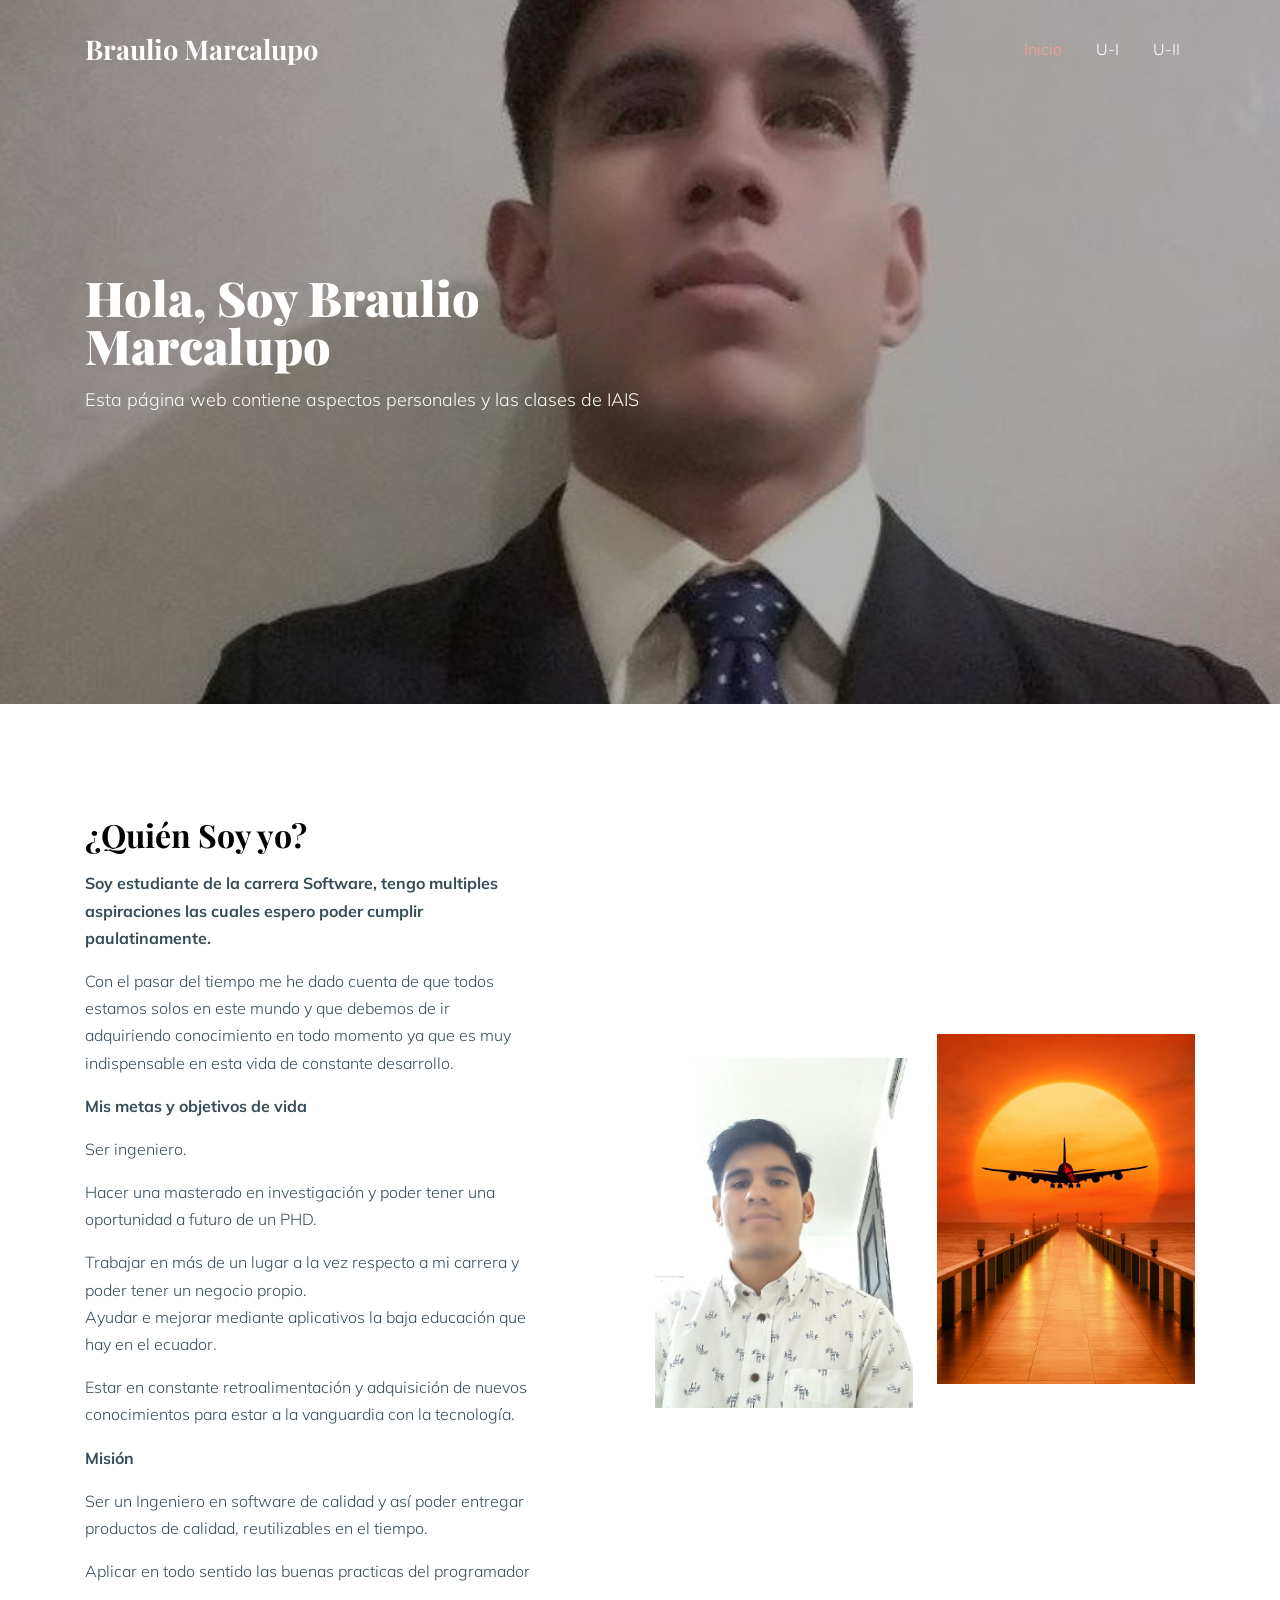
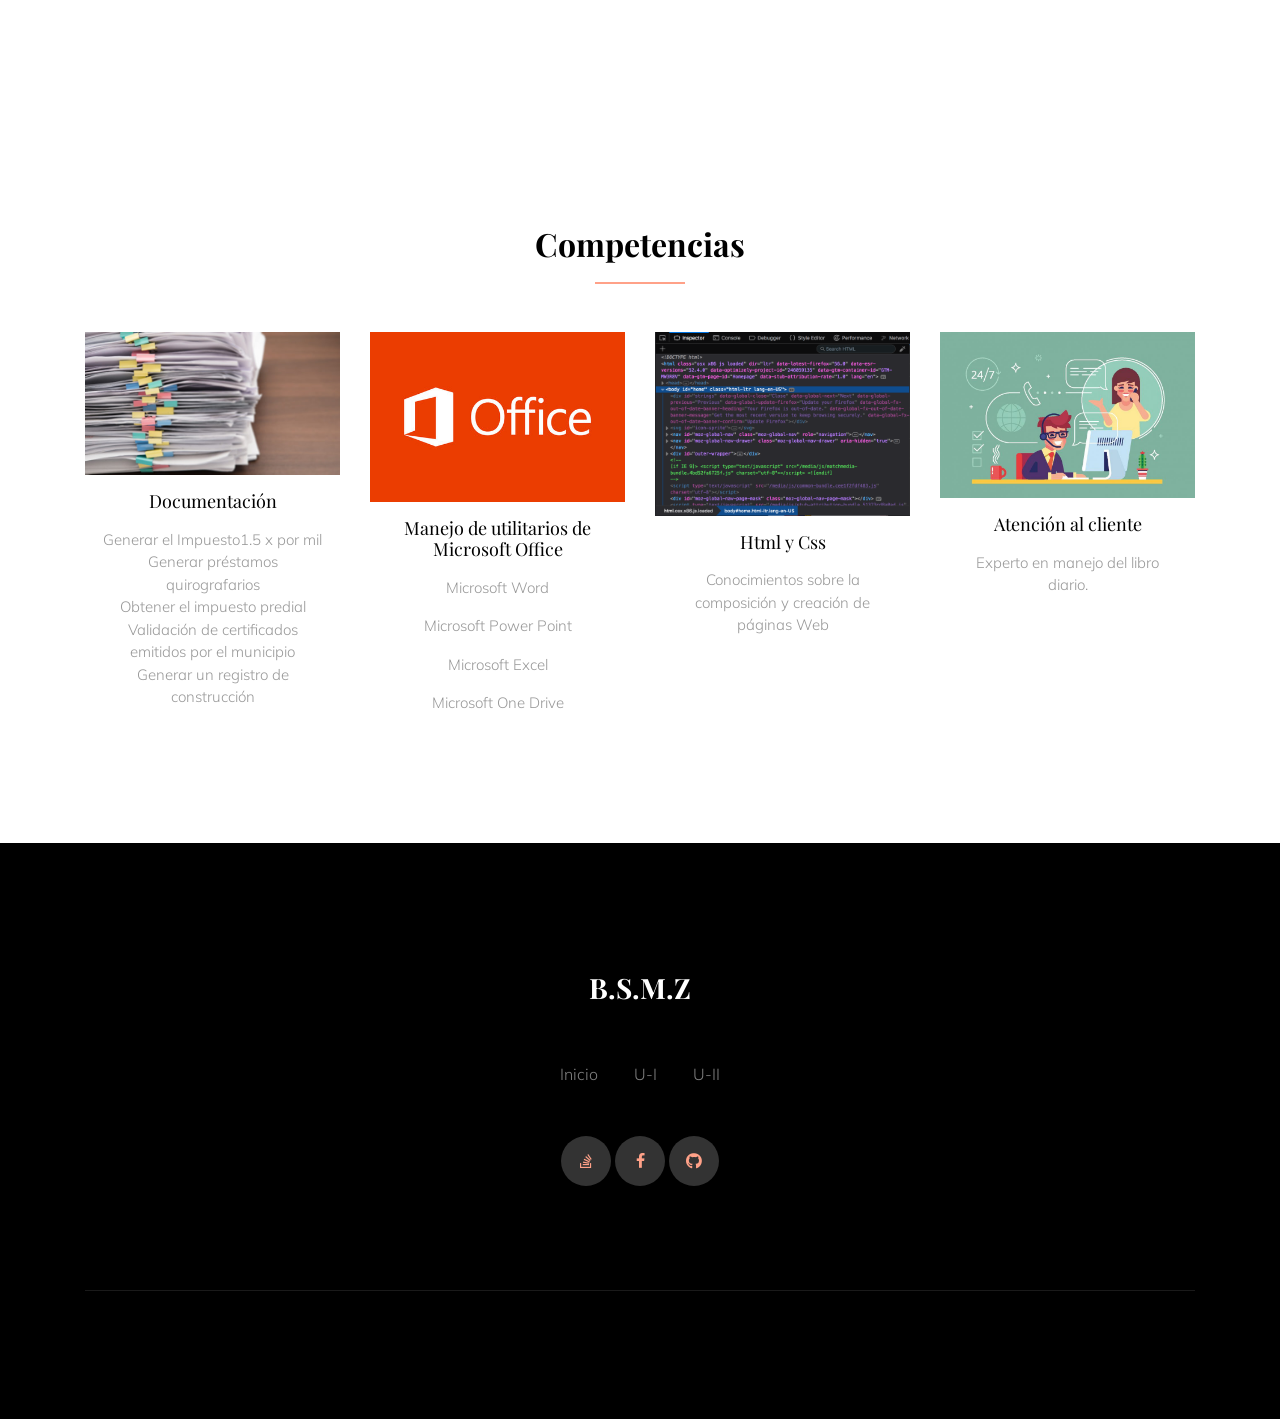
<file: index.html>
<!doctype html>
<html lang="en">

  <head>
    <title>Braulio Marcalupo</title>
    <meta charset="utf-8">
    <meta name="viewport" content="width=device-width, initial-scale=1, shrink-to-fit=no">
<link rel="stylesheet" href="https://use.fontawesome.com/releases/v5.3.1/css/all.css"
        integrity="sha384-mzrmE5qonljUremFsqc01SB46JvROS7bZs3IO2EmfFsd15uHvIt+Y8vEf7N7fWAU" crossorigin="anonymous">
    <link href="https://fonts.googleapis.com/css?family=Muli:400,700|Playfair+Display:400,900&display=swap" rel="stylesheet">

    <link rel="stylesheet" href="fonts/icomoon/style.css">

    <link rel="stylesheet" href="css/bootstrap.min.css">
    <link rel="stylesheet" href="css/bootstrap-datepicker.css">
    <link rel="stylesheet" href="css/jquery.fancybox.min.css">
    <link rel="stylesheet" href="css/owl.carousel.min.css">
    <link rel="stylesheet" href="css/owl.theme.default.min.css">
    <link rel="stylesheet" href="fonts/flaticon/font/flaticon.css">
    <link rel="stylesheet" href="css/aos.css">

    <!-- MAIN CSS -->
    <link rel="stylesheet" href="css/style.css">

  </head>

  <body data-spy="scroll" data-target=".site-navbar-target" data-offset="300">

    
    <div class="site-wrap" id="home-section">

      <div class="site-mobile-menu site-navbar-target">
        <div class="site-mobile-menu-header">
          <div class="site-mobile-menu-close mt-3">
            <span class="icon-close2 js-menu-toggle"></span>
          </div>
        </div>
        <div class="site-mobile-menu-body"></div>
      </div>



      <header class="site-navbar site-navbar-target" role="banner">

        <div class="container">
          <div class="row align-items-center position-relative">

            <div class="col-3 ">
              <div class="site-logo serif">
                <a href="index.html">Braulio Marcalupo</a>
              </div>
            </div>

            <div class="col-9  text-right">
              

              <span class="d-inline-block d-lg-none"><a href="#" class="text-white site-menu-toggle js-menu-toggle py-5 text-white"><span class="icon-menu h3 text-white"></span></a></span>

              

              <nav class="site-navigation text-right ml-auto d-none d-lg-block" role="navigation">
                <ul class="site-menu main-menu js-clone-nav ml-auto ">
                  <li class="active"><a href="index.html" class="nav-link">Inicio</a></li>
                  <li><a href="u.html" class="nav-link">U-I</a></li>
                  <li><a href="uu.html" class="nav-link">U-II</a></li>
                </ul>
              </nav>
            </div>

            
          </div>
        </div>

      </header>

    <div class="ftco-blocks-cover-1">
      <div class="site-section-cover overlay" data-stellar-background-ratio="0.5" style="background-image: url('images/foto01.jpg')">
        <div class="container">
          <div class="row align-items-center">
            <div class="col-md-7">
              <h1 class="mb-3">Hola, Soy Braulio Marcalupo</h1>
              <p>Esta página web contiene aspectos personales y las clases de IAIS</p>
            </div>
          </div>
        </div>
      </div>
    </div>


    

    <div class="site-section">
      <div class="container">
        <div class="row align-items-center">
          <div class="col-md-5 mr-auto">
            <h2 class="serif font-weight-bold mb-3">¿Quién Soy yo?</h2>
            <p class="font-weight-bold">Soy estudiante de la carrera Software, tengo multiples aspiraciones las cuales espero poder cumplir paulatinamente.</p>
            <p>Con el pasar del tiempo me he dado cuenta de que todos estamos solos en este mundo y que debemos de ir adquiriendo conocimiento en todo momento
              ya que es muy indispensable en esta vida de constante desarrollo.</p>
              <p class="font-weight-bold">Mis metas y objetivos de vida</p>
              <p>
                Ser ingeniero.<p>
                Hacer una masterado en investigación y poder tener una oportunidad a futuro de un PHD. <p></p>
                Trabajar en más de un lugar a la vez respecto a mi carrera y poder tener un negocio propio. <p>
                Ayudar e mejorar mediante aplicativos la baja educación que hay en el ecuador. <p>
                Estar en constante retroalimentación y adquisición de nuevos conocimientos para estar a la vanguardia con la tecnología.<p>
              </p>
              
              <p class="font-weight-bold">Misión</p>
              <p>
                Ser un Ingeniero en software de calidad y así poder entregar productos de calidad, reutilizables en el tiempo. 
                <p>Aplicar en todo sentido las buenas practicas del programador
                </p>

          </div>
          <div class="col-md-6">
            <div class="d-flex align-items-center">
              <div class="bg-img-1 mr-md-4 mt-md-5" style="background-image: url('images/foto02.jpg'); "></div>
              <div class="bg-img-1" style="background-image: url('images/foto03.jpg'); "></div>
            </div>
          </div>
        </div>
      </div>
    </div>

    <div class="site-section">
      <div class="container">
        <div class="row">
          <div class="col-12">
            <h2 class="heading-border-bottom font-weight-bold serif text-black mb-5 text-center">Competencias</h2>
          </div>
        </div>
        <div class="row">
          <div class="col-lg-3 col-md-6 mb-5 mb-lg-0">
            <div class="service_13987">
              <a  class="mb-3 d-block"><img src="images/doc.jpg" alt="Image" class="img-fluid"></a>
              <div class="text">
                <h3 class="serif mb-3">Documentación</h3>
                <p align="justify-content-center">	Generar el Impuesto1.5 x por mil
                  Generar préstamos quirografarios<br>
                  Obtener el impuesto predial<br>
                	Validación de certificados emitidos por el municipio<br>
                  Generar un registro de construcción<br>
                  </p>
              </div>
            </div>
          </div>
          <div class="col-lg-3 col-md-6 mb-5 mb-lg-0">
            <div class="service_13987">
              <a  class="mb-3 d-block"><img src="images/off.jpg" alt="Image" class="img-fluid"></a>
              <div class="text">
                <h3 class="serif mb-3">Manejo de utilitarios de Microsoft Office</h3>
                <p>Microsoft Word</p>
                <p>Microsoft Power Point</p>
                <p>Microsoft Excel</p>
                <p>Microsoft One Drive</p>

              </div>
            </div>
          </div>
          <div class="col-lg-3 col-md-6 mb-5 mb-lg-0">
            <div class="service_13987">
              <a  class="mb-3 d-block"><img src="images/html.jpg" alt="Image" class="img-fluid"></a>
              <div class="text">
                <h3 class="serif mb-3">Html y Css</h3>
               <p>Conocimientos sobre la composición y creación de páginas Web</p>
              </div>
            </div>
          </div>
          <div class="col-lg-3 col-md-6 mb-5 mb-lg-0">
            <div class="service_13987">
              <a  class="mb-3 d-block"><img src="images/aten.jpg" alt="Image" class="img-fluid"></a>
              <div class="text">
                <h3 class="serif mb-3">Atención al cliente</h3>
               <p>Experto en manejo del libro diario.</p>
              </div>
            </div>
          </div>
          
        </div>
      </div>
    </div>
    <!--Footer-->
    <footer class="site-footer bg-image overlay" style="background-image: url('images/foto01.jpg')">
      <div class="container">
        <div class="row">
          <div class="col-12 text-center mb-5">
            <h3 class="font-weight-bold serif text-white">B.S.M.Z</h3>
          </div>
          <div class="col-12 text-center mb-5">
            <a href="index.html" class="">Inicio</a>
            <span class="mx-3"></span>
            <a href="u.html" class="">U-I</a>
            <span class="mx-3"></span>
            <a href="uu.html" class="">U-II</a>
          </div>
          <div class="col-12">
            <div class="social_29128 white text-center">
              
              <a href="https://es.stackoverflow.com/users/148723/braulio-marcalupo" target="blank"><span class="fab fa-stack-overflow"></span></a>
              <a href="https://www.facebook.com/profile.php?id=100000456268585" target="blank"><span class="icon-facebook"></span></a>
              <a href="https://github.com/brauliomarcalupo" target="blank"><span class="fab fa-github" target="blank"></span></a>
              
            </div>
          </div>
        </div>
        <div class="row pt-5 mt-5 text-center">
          <div class="col-md-12">
            <div class="border-top pt-50">
              
            </div>
          </div>

        </div>
      </div>
    </footer>

    </div>

    <script src="js/jquery-3.3.1.min.js"></script>
    <script src="js/jquery-migrate-3.0.0.js"></script>
    <script src="js/popper.min.js"></script>
    <script src="js/bootstrap.min.js"></script>
    <script src="js/owl.carousel.min.js"></script>
    <script src="js/jquery.sticky.js"></script>
    <script src="js/jquery.waypoints.min.js"></script>
    <script src="js/jquery.animateNumber.min.js"></script>
    <script src="js/jquery.fancybox.min.js"></script>
    <script src="js/jquery.stellar.min.js"></script>
    <script src="js/jquery.easing.1.3.js"></script>
    <script src="js/bootstrap-datepicker.min.js"></script>
    <script src="js/aos.js"></script>

    <script src="js/main.js"></script>

  </body>

</html>
</file>
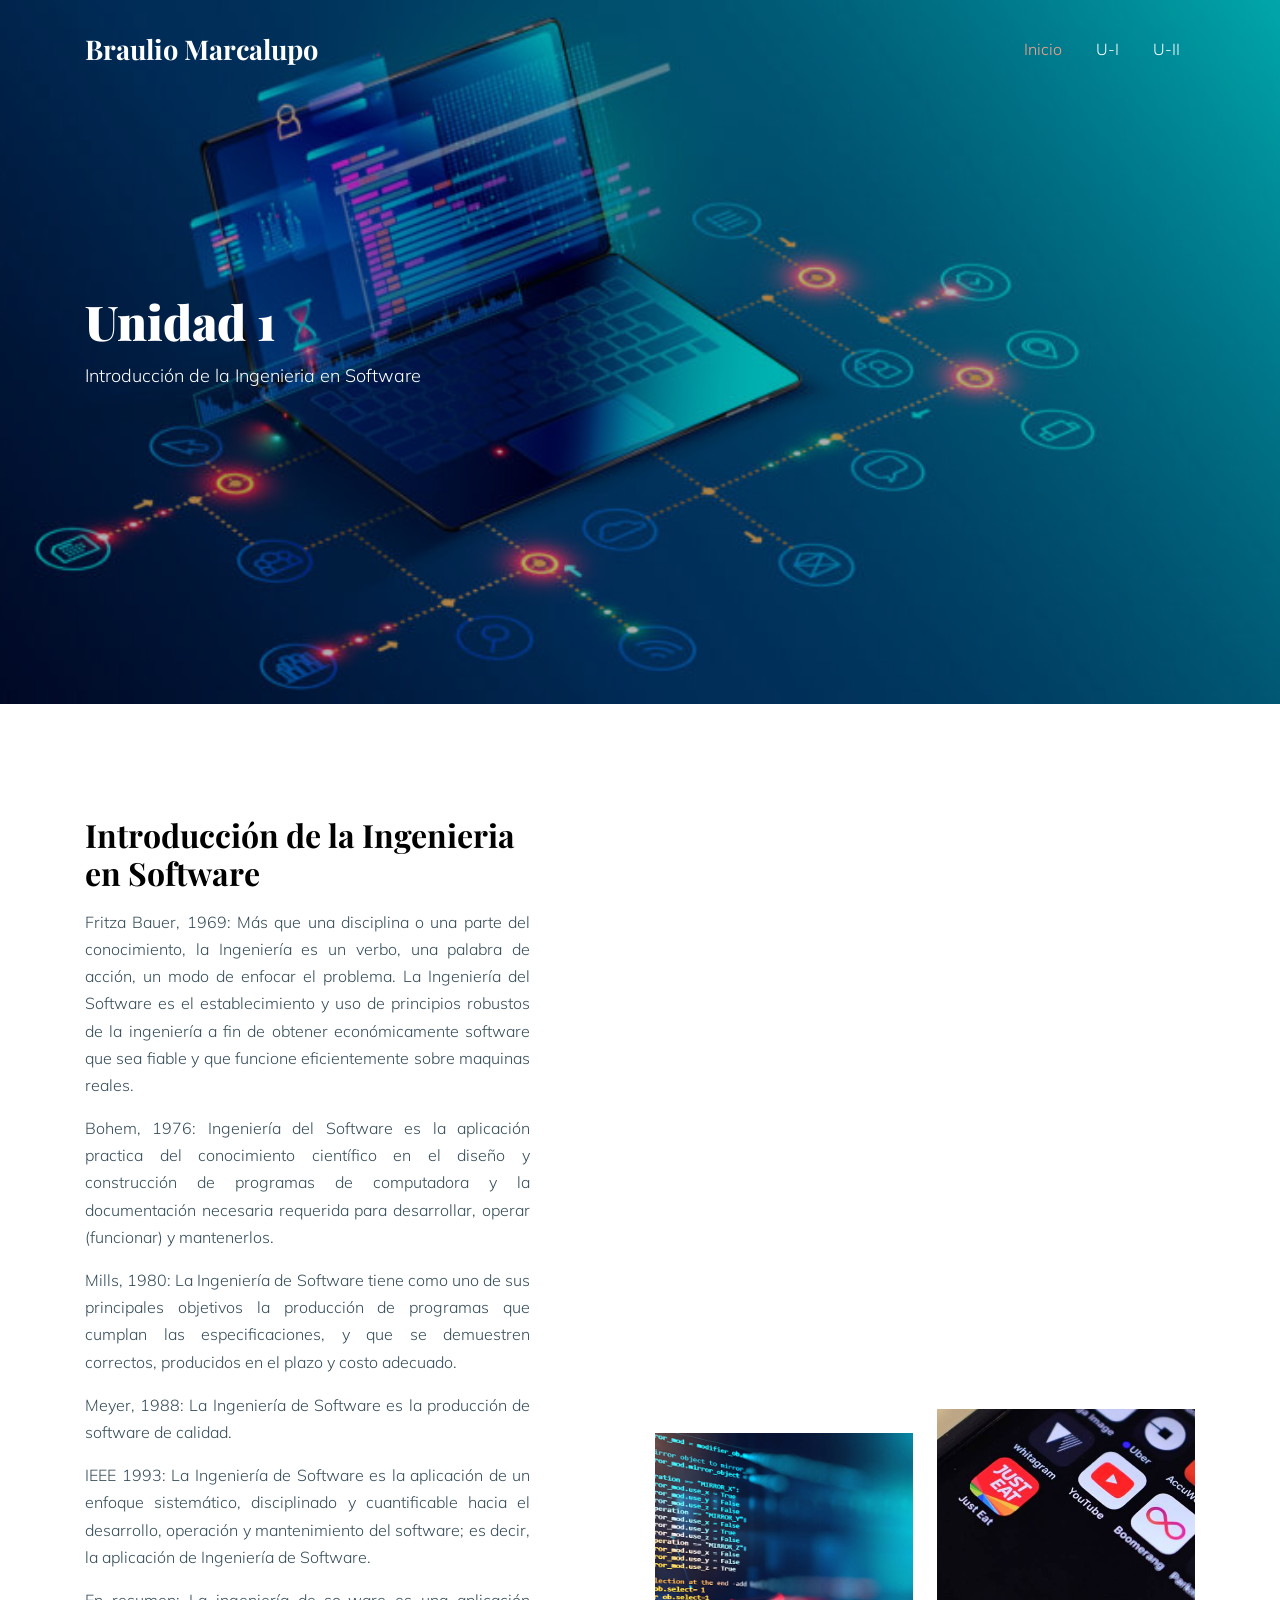
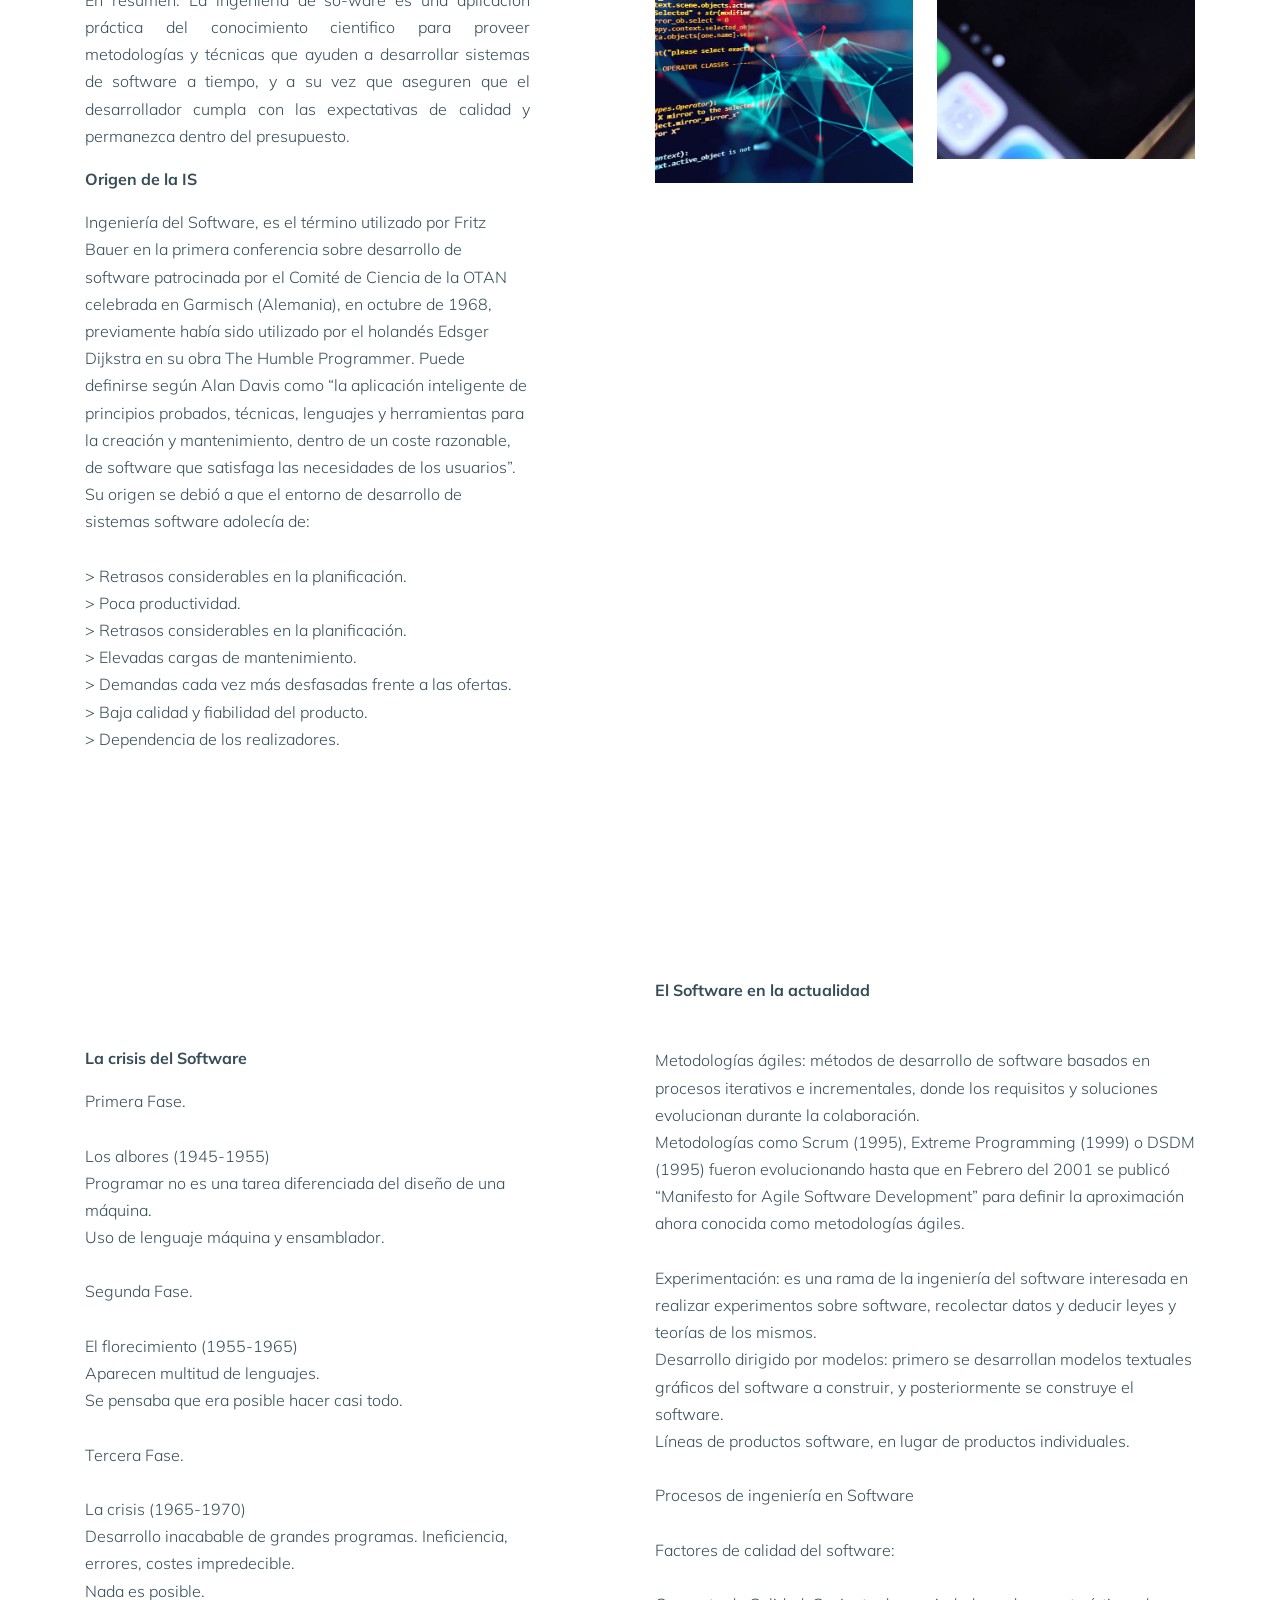
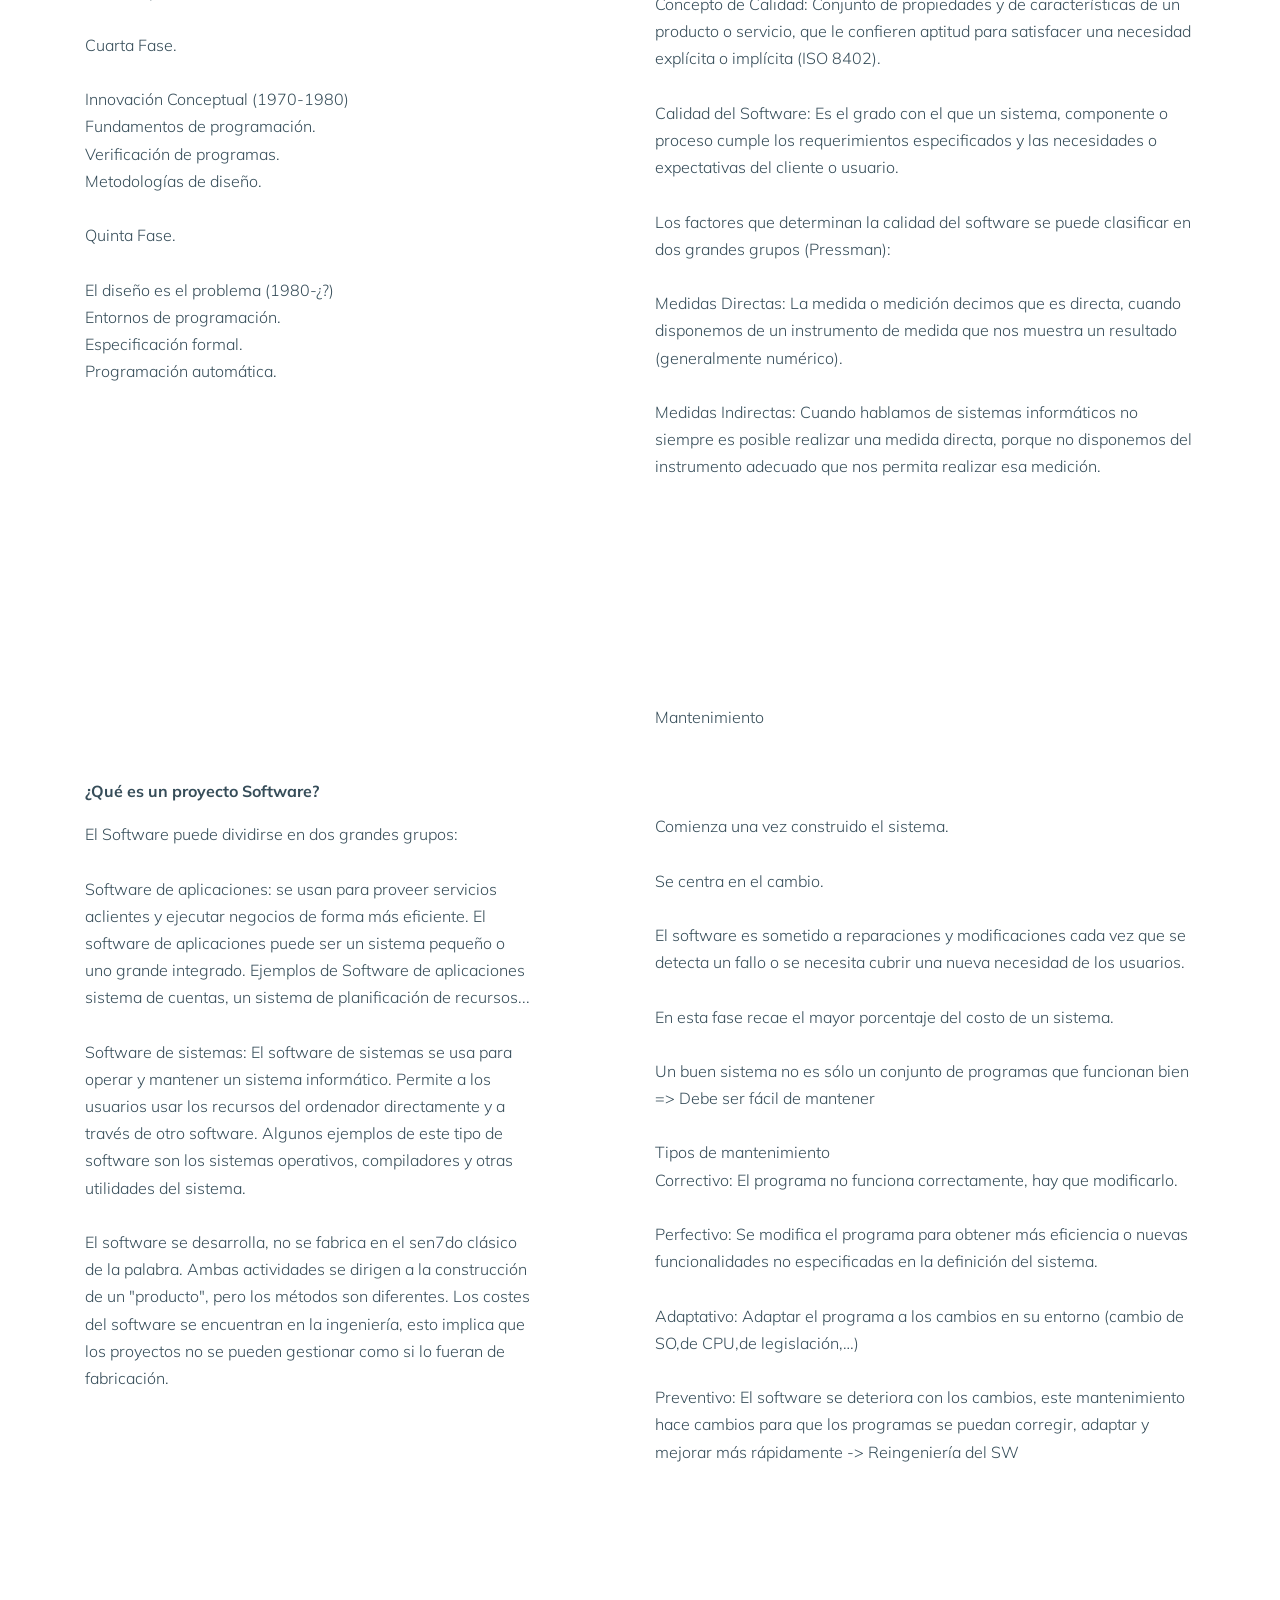
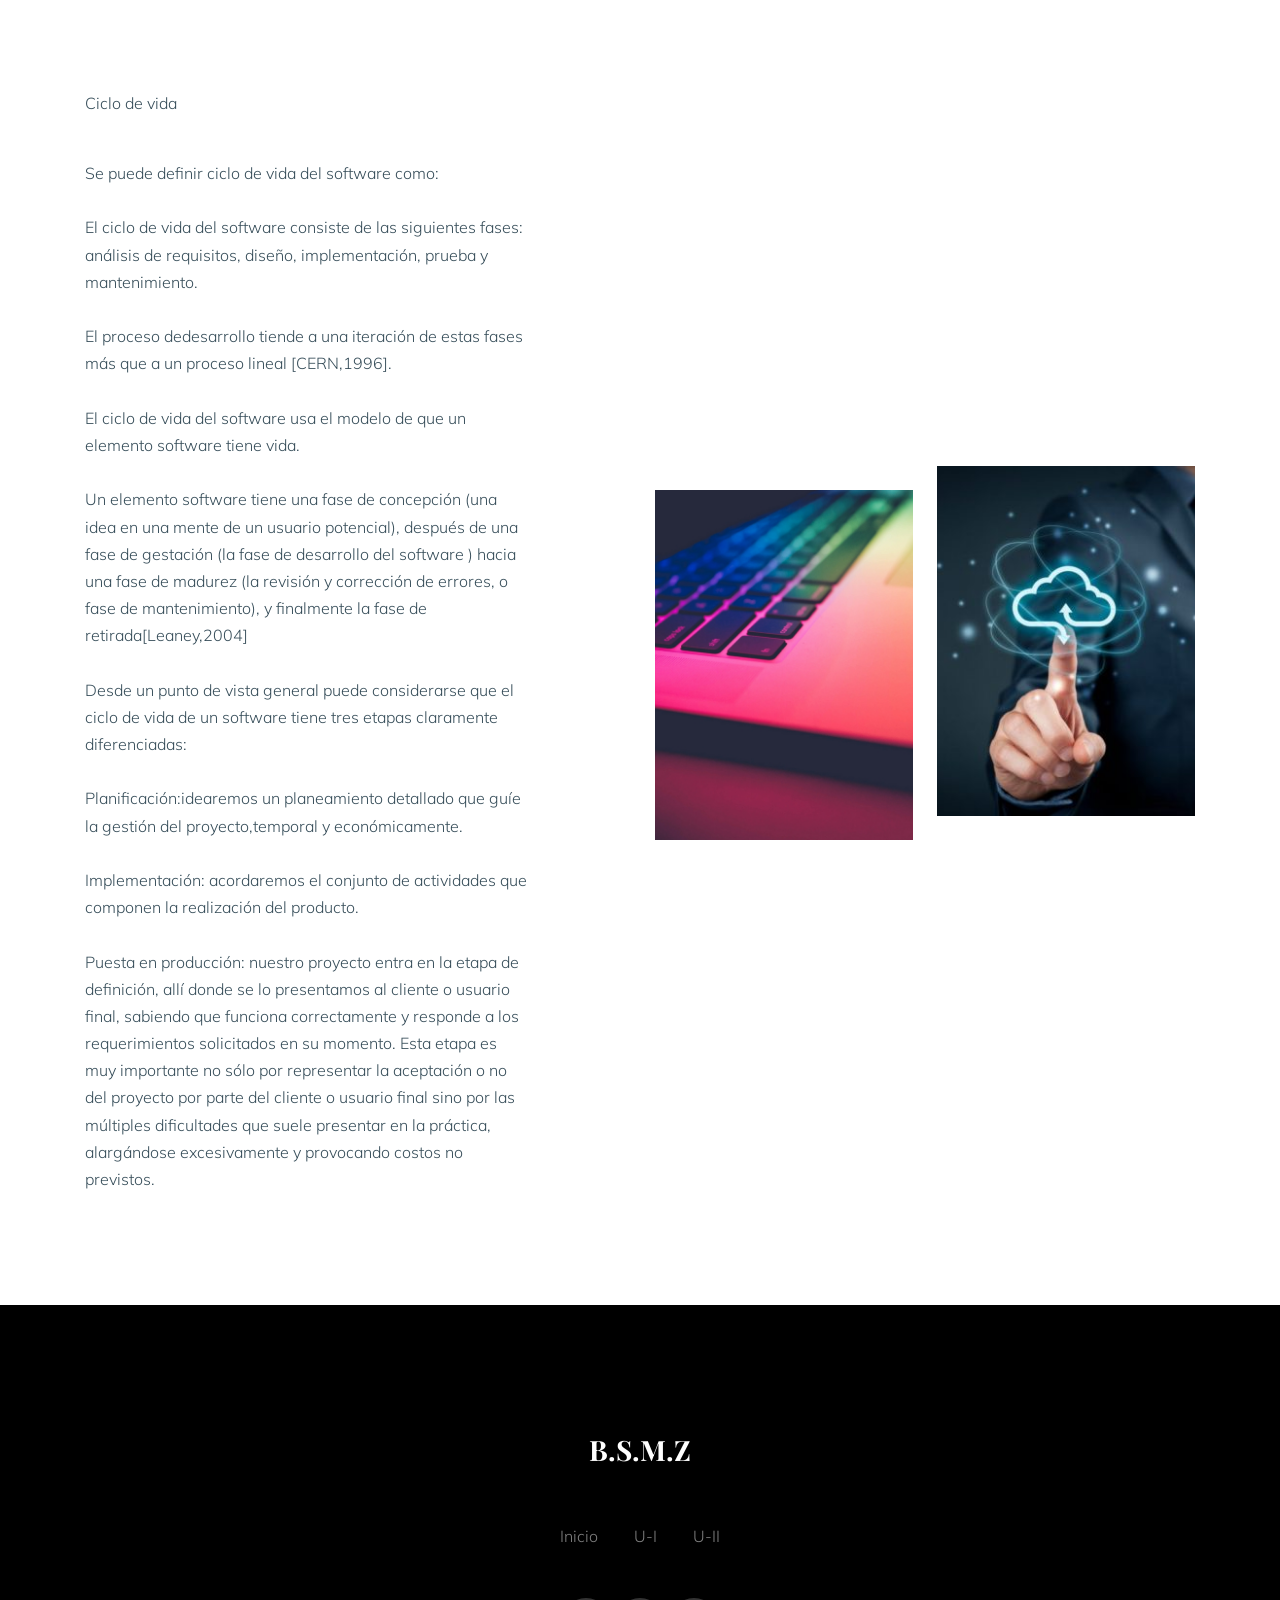
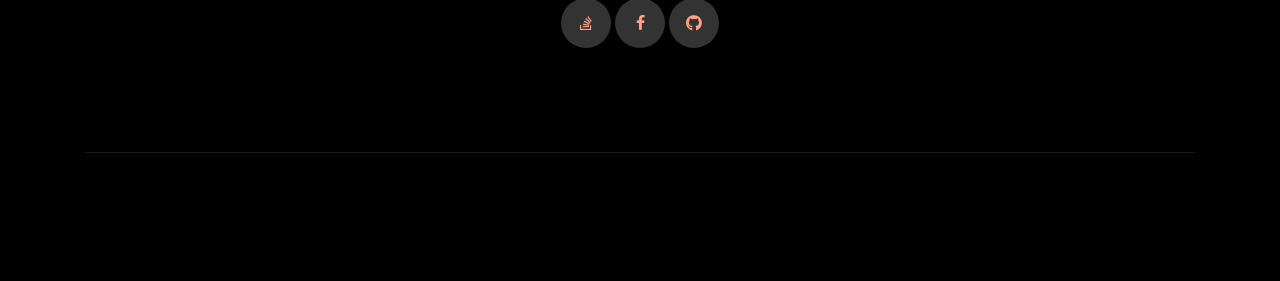
<file: u.html>
<!doctype html>
<html lang="en">

<head>
  <title>Braulio Marcalupo</title>
  <meta charset="utf-8">
  <meta name="viewport" content="width=device-width, initial-scale=1, shrink-to-fit=no">
  <link rel="stylesheet" href="https://use.fontawesome.com/releases/v5.3.1/css/all.css"
    integrity="sha384-mzrmE5qonljUremFsqc01SB46JvROS7bZs3IO2EmfFsd15uHvIt+Y8vEf7N7fWAU" crossorigin="anonymous">
  <link href="https://fonts.googleapis.com/css?family=Muli:400,700|Playfair+Display:400,900&display=swap"
    rel="stylesheet">

  <link rel="stylesheet" href="fonts/icomoon/style.css">

  <link rel="stylesheet" href="css/bootstrap.min.css">
  <link rel="stylesheet" href="css/bootstrap-datepicker.css">
  <link rel="stylesheet" href="css/jquery.fancybox.min.css">
  <link rel="stylesheet" href="css/owl.carousel.min.css">
  <link rel="stylesheet" href="css/owl.theme.default.min.css">
  <link rel="stylesheet" href="fonts/flaticon/font/flaticon.css">
  <link rel="stylesheet" href="css/aos.css">

  <!-- MAIN CSS -->
  <link rel="stylesheet" href="css/style.css">

</head>

<body data-spy="scroll" data-target=".site-navbar-target" data-offset="300">


  <div class="site-wrap" id="home-section">

    <div class="site-mobile-menu site-navbar-target">
      <div class="site-mobile-menu-header">
        <div class="site-mobile-menu-close mt-3">
          <span class="icon-close2 js-menu-toggle"></span>
        </div>
      </div>
      <div class="site-mobile-menu-body"></div>
    </div>



    <header class="site-navbar site-navbar-target" role="banner">

      <div class="container">
        <div class="row align-items-center position-relative">

          <div class="col-3 ">
            <div class="site-logo serif">
              <a href="index.html">Braulio Marcalupo</a>
            </div>
          </div>

          <div class="col-9  text-right">


            <span class="d-inline-block d-lg-none"><a href="#"
                class="text-white site-menu-toggle js-menu-toggle py-5 text-white"><span
                  class="icon-menu h3 text-white"></span></a></span>



            <nav class="site-navigation text-right ml-auto d-none d-lg-block" role="navigation">
              <ul class="site-menu main-menu js-clone-nav ml-auto ">
                <li class="active"><a href="index.html" class="nav-link">Inicio</a></li>
                <li><a href="u.html" class="nav-link">U-I</a></li>
                <li><a href="uu.html" class="nav-link">U-II</a></li>
              </ul>
            </nav>
          </div>


        </div>
      </div>

    </header>

    <div class="ftco-blocks-cover-1">
      <div class="site-section-cover overlay" data-stellar-background-ratio="0.5"
        style="background-image: url('images/uni1.jpg')">
        <div class="container">
          <div class="row align-items-center">
            <div class="col-md-7">
              <h1 class="mb-3">Unidad 1 </h1>
              <p>Introducción de la Ingenieria en Software</p>
            </div>
          </div>
        </div>
      </div>
    </div>




    <div class="site-section">
      <div class="container">
        <div class="row align-items-center">
          <div class="col-md-5 mr-auto">
            <h2 class="serif font-weight-bold mb-3">Introducción de la Ingenieria en Software</h2>
            <p align="justify"> Fritza Bauer, 1969: Más que una disciplina o una parte del conocimiento, la Ingeniería
              es un verbo, una palabra de acción, un modo de enfocar el problema. La Ingeniería del
              Software es el establecimiento y uso de principios robustos de la ingeniería a fin de
              obtener económicamente software que sea fiable y que funcione eficientemente sobre
              maquinas reales.</p>

            <p align="justify">Bohem, 1976: Ingeniería del Software es la aplicación practica del conocimiento
              científico en el diseño y construcción de programas de computadora y la documentación
              necesaria requerida para desarrollar, operar (funcionar) y mantenerlos.

              <p align="justify">Mills, 1980: La Ingeniería de Software tiene como uno de sus principales objetivos la
                producción de programas que cumplan las especificaciones, y que se demuestren
                correctos, producidos en el plazo y costo adecuado.</p>

              <p align="justify">Meyer, 1988: La Ingeniería de Software es la producción de software de calidad.</p>

              <p align="justify">IEEE 1993: La Ingeniería de Software es la aplicación de un enfoque sistemático,
                disciplinado y cuantificable hacia el desarrollo, operación y mantenimiento del
                software; es decir, la aplicación de Ingeniería de Software.</p>

              <p align="justify">En resumen: La ingeniería de so-ware es una aplicación práctica del conocimiento
                cientifico para proveer metodologías y técnicas que ayuden a desarrollar sistemas de
                software a tiempo, y a su vez que aseguren que el desarrollador cumpla con las
                expectativas de calidad y permanezca dentro del presupuesto. </p>

              <p class="font-weight-bold">Origen de la IS</p>
              Ingeniería del Software, es el término utilizado por Fritz Bauer en la primera
                                conferencia sobre desarrollo de software patrocinada por el Comité de Ciencia de la OTAN
                                celebrada en Garmisch (Alemania), en octubre de 1968, previamente había sido utilizado
                                por el holandés Edsger Dijkstra en su obra The Humble Programmer.

                                Puede definirse según Alan Davis como “la aplicación inteligente de principios probados,
                                técnicas, lenguajes y herramientas para la creación y mantenimiento, dentro de un coste
                                razonable, de software que satisfaga las necesidades de los usuarios”.
                                <br align="justify">
                                Su origen se debió a que el entorno de desarrollo de sistemas software adolecía de:<br>
                                <br align="justify">> Retrasos considerables en la planificación.
                                <br align="justify">> Poca productividad.
                                <br align="justify">> Retrasos considerables en la planificación.
                                <br align="justify">> Elevadas cargas de mantenimiento.
                                <br align="justify">> Demandas cada vez más desfasadas frente a las ofertas.
                                <br align="justify">> Baja calidad y fiabilidad del producto.
                                <br align="justify">> Dependencia de los realizadores.

             

          </div>
          <div class="col-md-6">
            <div class="d-flex align-items-center">
              <div class="bg-img-1 mr-md-4 mt-md-5" style="background-image: url('images/u11.jpg'); "></div>
              <div class="bg-img-1" style="background-image: url('images/u12.jpg'); "></div>
            </div>
          </div>
        </div>
      </div>
    </div>

    <div class="site-section">
      <div class="container">
        <div class="row align-items-center">
          <div class="col-md-5 mr-auto">
            <p class="font-weight-bold">La crisis del Software</p>
            Primera Fase.<br><br> Los albores (1945-1955) <br>
                            Programar no es una tarea diferenciada del diseño de una máquina.
                            <br>Uso de lenguaje máquina y ensamblador.<br><br>

                            Segunda Fase.<br><br> El florecimiento (1955-1965)<br>

                            Aparecen multitud de lenguajes.
                            <br>Se pensaba que era posible hacer casi todo.<br><br>

                            Tercera Fase.<br><br> La crisis (1965-1970) <br>

                            Desarrollo inacabable de grandes programas. Ineficiencia, errores, costes impredecible.
                            <br>Nada es posible.<br><br>

                            Cuarta Fase.<br><br> Innovación Conceptual (1970-1980) <br>

                            Fundamentos de programación.
                            <br>Verificación de programas.
                            <br>Metodologías de diseño.<br><br>

                            Quinta Fase.<br><br> El diseño es el problema (1980-¿?)<br>
                            Entornos de programación.
                            <br>Especificación formal.
                            <br>Programación automática.<br><br>

          </div>
          <div class="col-md-6">
            <p class="font-weight-bold">El Software en la actualidad</p>
            <div class="d-flex align-items-center">
              <br align="justify">
          Metodologías ágiles: métodos de desarrollo de software basados en procesos iterativos e
          incrementales, donde los requisitos y soluciones evolucionan durante la colaboración.<br>
          Metodologías como Scrum (1995), Extreme Programming (1999) o DSDM (1995) fueron evolucionando
          hasta que en Febrero del 2001 se publicó “Manifesto for Agile Software Development” para definir
          la aproximación ahora conocida como metodologías ágiles.<br>
          <br align="justify">Experimentación: es una rama de la ingeniería del software interesada en realizar
          experimentos sobre software, recolectar datos y deducir leyes y teorías de los mismos.<br>
          Desarrollo dirigido por modelos: primero se desarrollan modelos textuales gráficos del software
          a construir, y posteriormente se construye el software.
          <br align="justify">Líneas de productos software, en lugar de productos individuales.<br>

          <br align="justify">Procesos de ingeniería en Software<br>

          <br align="justify">Factores de calidad del software:<br>
          <br align="justify">Concepto de Calidad: Conjunto de propiedades y de características de un producto o servicio,
          que le confieren aptitud para satisfacer una necesidad explícita o implícita (ISO 8402).<br>
          <br align="justify">Calidad del Software: Es el grado con el que un sistema, componente o proceso cumple los
          requerimientos especificados y las necesidades o expectativas del cliente o usuario.<br>

          <br align="justify">Los factores que determinan la calidad del software se puede clasificar en dos grandes
          grupos (Pressman):<br>
          <br align="justify">Medidas Directas: La medida o medición decimos que es directa, cuando disponemos de un
          instrumento de medida que nos muestra un resultado (generalmente numérico).<br>
          <br align="justify">Medidas Indirectas: Cuando hablamos de sistemas informáticos no siempre es posible realizar
          una medida directa, porque no disponemos del instrumento adecuado que nos permita realizar esa
          medición.<br>
              

            </div>
          </div>
        </div>
      </div>
    </div>

    <div class="site-section">
      <div class="container">
        <div class="row align-items-center">
          <div class="col-md-5 mr-auto">
              <p class="font-weight-bold">¿Qué es un proyecto Software?</p>
              El Software puede dividirse en dos grandes grupos:<br>
                        <br align="left">Software de aplicaciones: se usan para proveer servicios aclientes y ejecutar negocios de
                        forma más eficiente. El software
                        de aplicaciones puede ser un sistema pequeño o uno grande integrado. Ejemplos de Software de
                        aplicaciones
                        sistema de cuentas, un sistema de planificación de recursos...<br>
                        <br align="left">Software de sistemas: El software de sistemas se usa para
                        operar y mantener un sistema informático. Permite a los
                        usuarios usar los recursos del ordenador directamente y a
                        través de otro software. Algunos ejemplos de este tipo de
                        software son los sistemas operativos, compiladores y otras
                        utilidades del sistema.<br>
                        <br align="left">El software se desarrolla, no se fabrica en el sen7do clásico de
                        la palabra. Ambas actividades se dirigen a la construcción de un
                        "producto", pero los métodos son diferentes. Los costes del
                        software se encuentran en la ingeniería, esto implica que los
                        proyectos no se pueden gestionar como si lo fueran de
                        fabricación.<br>
              
          </div>
          <div class="col-md-6">
            <div class="d-flex align-items-center">
              Mantenimiento <br><br><br>
                                
                                <br>Comienza una vez construido el sistema.  <br>
                                <br>Se centra en el cambio.  <br>
                                <br>El software es sometido a reparaciones y modiﬁcaciones cada vez que se detecta un fallo o se necesita cubrir una nueva necesidad de los usuarios.<br> 
                                <br>En esta fase recae el mayor porcentaje del costo de un sistema.  <br>
                                <br>Un buen sistema no es sólo un conjunto de programas que funcionan bien => Debe ser fácil de mantener <br>
                        <br>Tipos de mantenimiento
                        <br>Correctivo: El programa no funciona correctamente, hay que modiﬁcarlo. <br>
                        <br>Perfectivo: Se modiﬁca el programa para obtener más eﬁciencia o nuevas funcionalidades no especiﬁcadas en la deﬁnición del sistema. <br>
                        <br>Adaptativo: Adaptar el programa a los cambios en su entorno (cambio de SO,de CPU,de legislación,…) <br>
                        <br>Preventivo: El software se deteriora con los cambios, este mantenimiento hace cambios para que los programas se puedan corregir, adaptar y mejorar más rápidamente -> Reingeniería del SW<br>

                        </p>
            </div>
          </div>
        </div>
      </div>
    </div>

    <div class="site-section">
      <div class="container">
        <div class="row align-items-center">
          <div class="col-md-5 mr-auto">
              <p>Ciclo de vida</p>

            <br>Se puede deﬁnir ciclo de vida del software como:<br>
            <br>El ciclo de vida del software consiste de las siguientes fases: análisis de requisitos, diseño, implementación, prueba y mantenimiento.<br>
            <br>El proceso dedesarrollo tiende a una iteración de estas fases más que a un proceso lineal [CERN,1996]. <br>
            <br>El ciclo de vida del software usa el modelo de que un elemento software tiene vida. <br>
            <br>Un elemento software tiene una fase de concepción (una idea en una mente de un usuario potencial), después de una fase de gestación (la fase de desarrollo del software ) hacia una fase de madurez (la revisión y corrección de errores, o fase de mantenimiento), y ﬁnalmente la fase de retirada[Leaney,2004]<br>

            <br>Desde un punto de vista general puede considerarse que el ciclo de vida de un software tiene tres etapas claramente diferenciadas:<br>
            <br>Planiﬁcación:idearemos un planeamiento detallado que guíe la gestión del proyecto,temporal y económicamente.<br>
            <br>Implementación: acordaremos el conjunto de actividades que componen la realización del producto.<br>
            <br>Puesta en producción: nuestro proyecto entra en la etapa de deﬁnición, allí donde se lo presentamos al cliente o usuario ﬁnal, sabiendo que funciona correctamente y responde a los requerimientos solicitados en su momento. Esta etapa es muy importante no sólo por representar la aceptación o no del proyecto
            por parte del cliente o usuario ﬁnal sino por las múltiples diﬁcultades que suele presentar en la práctica, alargándose excesivamente y provocando costos no previstos.<br>

          </div>
          <div class="col-md-6">
            <div class="d-flex align-items-center">
              <div class="bg-img-1 mr-md-4 mt-md-5" style="background-image: url('images/s4.jpg'); "></div>
              <div class="bg-img-1" style="background-image: url('images/s5.jpg'); "></div>
            </div>
          </div>
        </div>
      </div>
    </div>
    



    <!--Footer-->
    <footer class="site-footer bg-image overlay" style="background-image: url('images/uni1.jpg')">
      <div class="container">
        <div class="row">
          <div class="col-12 text-center mb-5">
            <h3 class="font-weight-bold serif text-white">B.S.M.Z</h3>
          </div>
          <div class="col-12 text-center mb-5">
            <a href="index.html" class="">Inicio</a>
            <span class="mx-3"></span>
            <a href="u.html" class="">U-I</a>
            <span class="mx-3"></span>
            <a href="uu.html" class="">U-II</a>
          </div>
          <div class="col-12">
            <div class="social_29128 white text-center">

              <a href="https://es.stackoverflow.com/users/148723/braulio-marcalupo" target="blank"><span
                  class="fab fa-stack-overflow"></span></a>
              <a href="https://www.facebook.com/profile.php?id=100000456268585" target="blank"><span
                  class="icon-facebook"></span></a>
              <a href="https://github.com/brauliomarcalupo" target="blank"><span class="fab fa-github"
                  target="blank"></span></a>

            </div>
          </div>
        </div>
        <div class="row pt-5 mt-5 text-center">
          <div class="col-md-12">
            <div class="border-top pt-50">

            </div>
          </div>

        </div>
      </div>
    </footer>

  </div>

  <script src="js/jquery-3.3.1.min.js"></script>
  <script src="js/jquery-migrate-3.0.0.js"></script>
  <script src="js/popper.min.js"></script>
  <script src="js/bootstrap.min.js"></script>
  <script src="js/owl.carousel.min.js"></script>
  <script src="js/jquery.sticky.js"></script>
  <script src="js/jquery.waypoints.min.js"></script>
  <script src="js/jquery.animateNumber.min.js"></script>
  <script src="js/jquery.fancybox.min.js"></script>
  <script src="js/jquery.stellar.min.js"></script>
  <script src="js/jquery.easing.1.3.js"></script>
  <script src="js/bootstrap-datepicker.min.js"></script>
  <script src="js/aos.js"></script>

  <script src="js/main.js"></script>

</body>

</html>
</file>
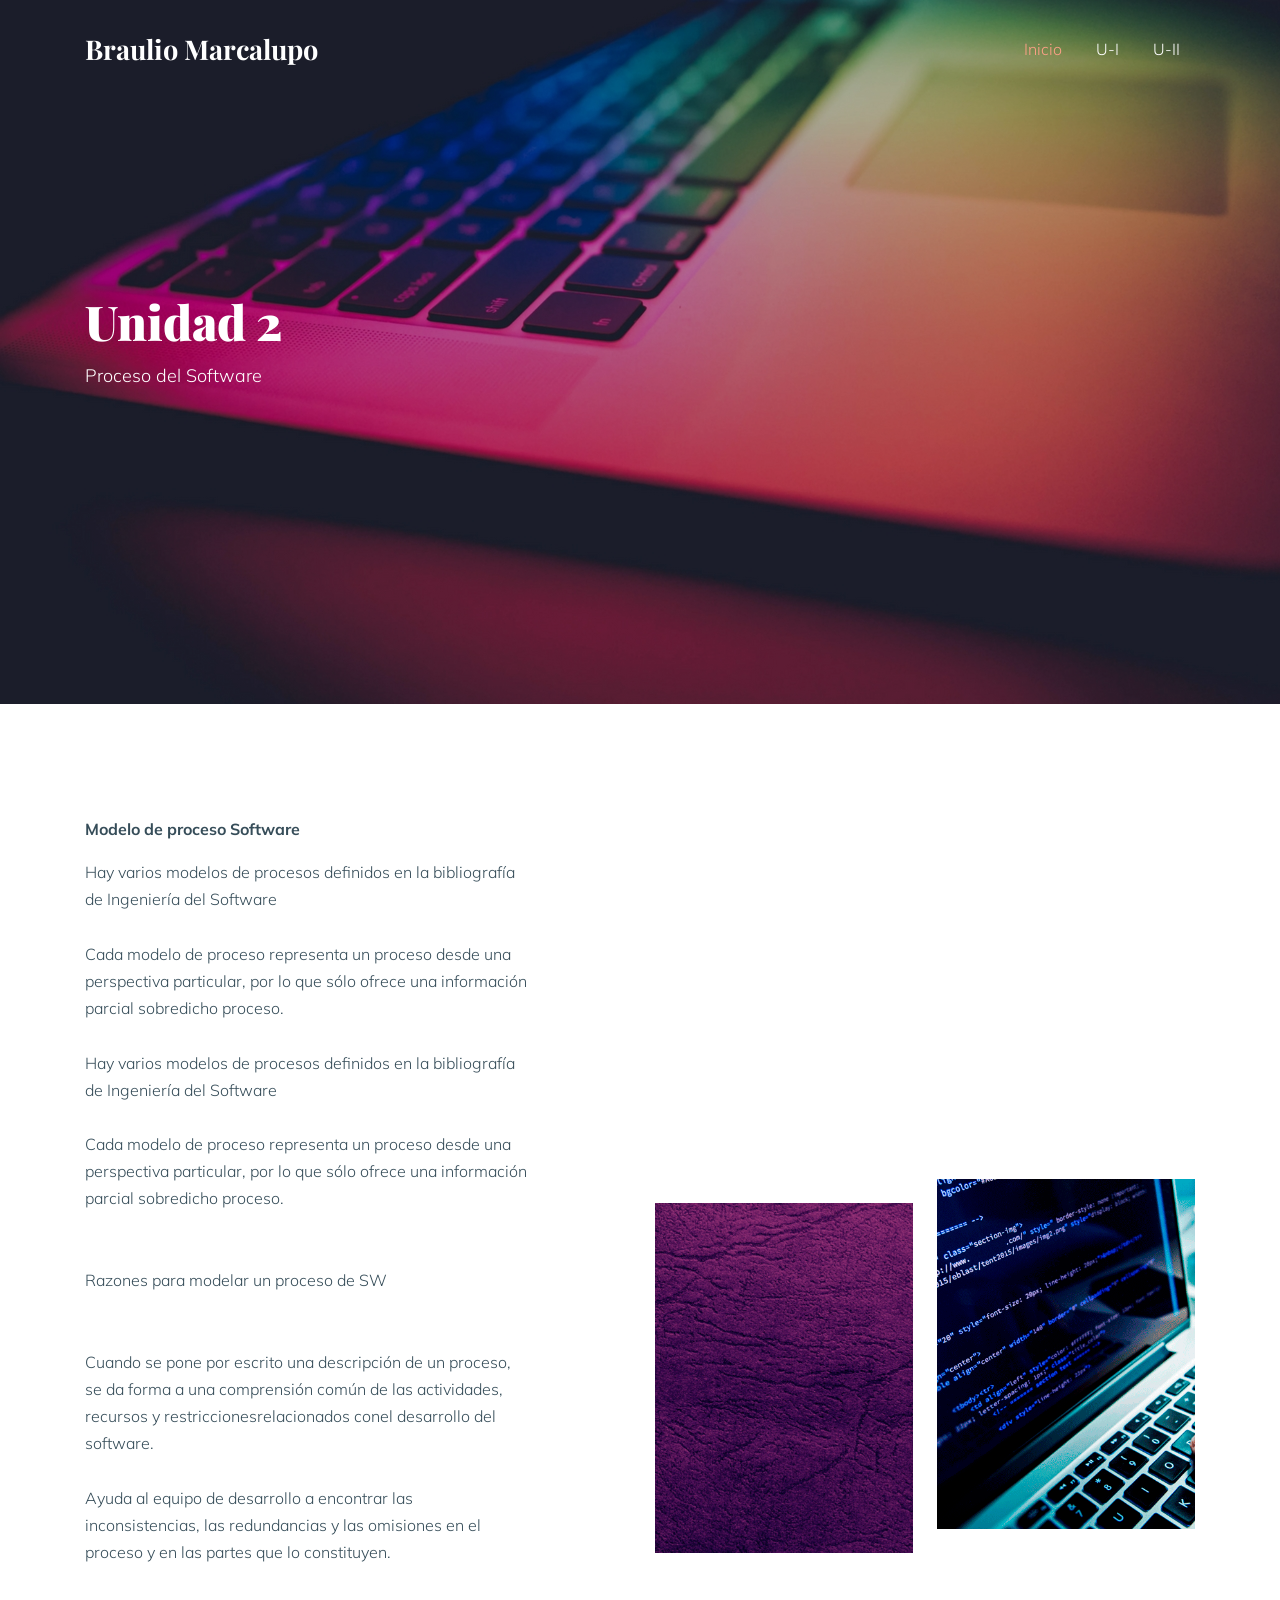
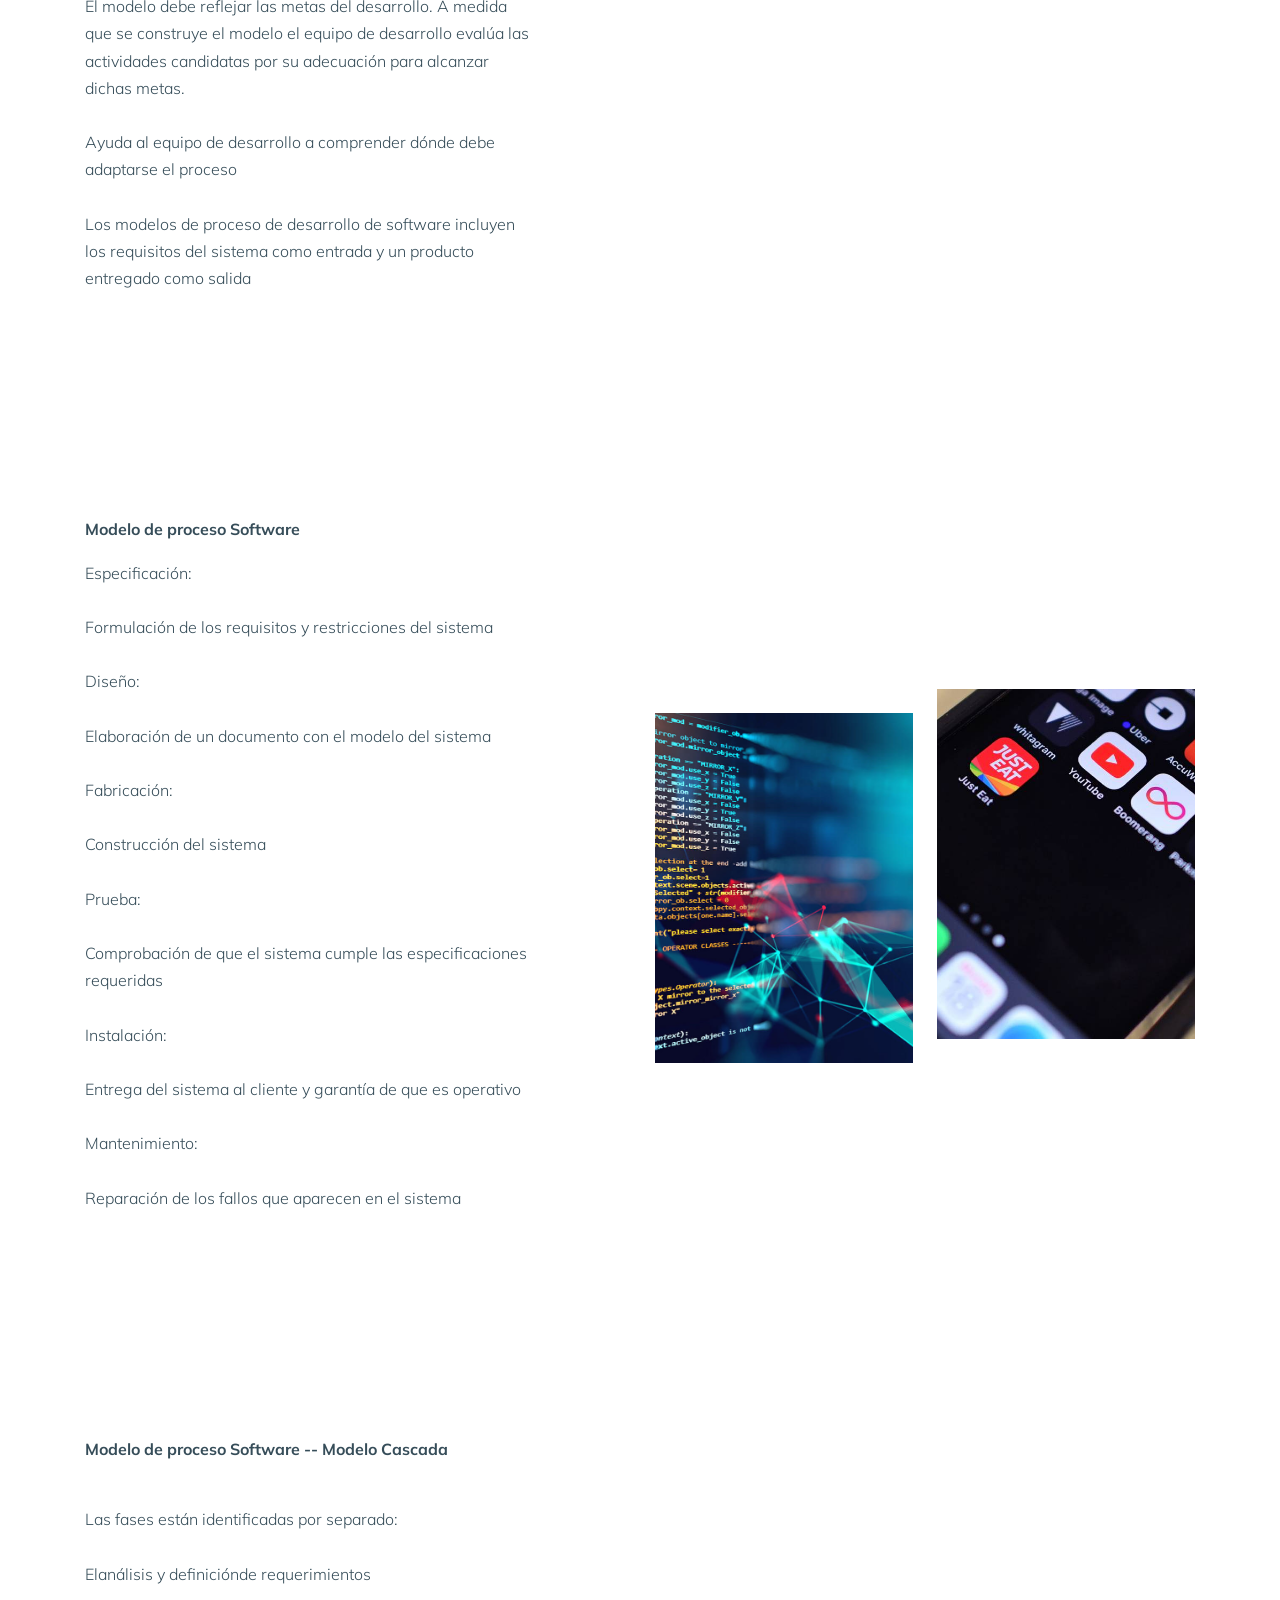
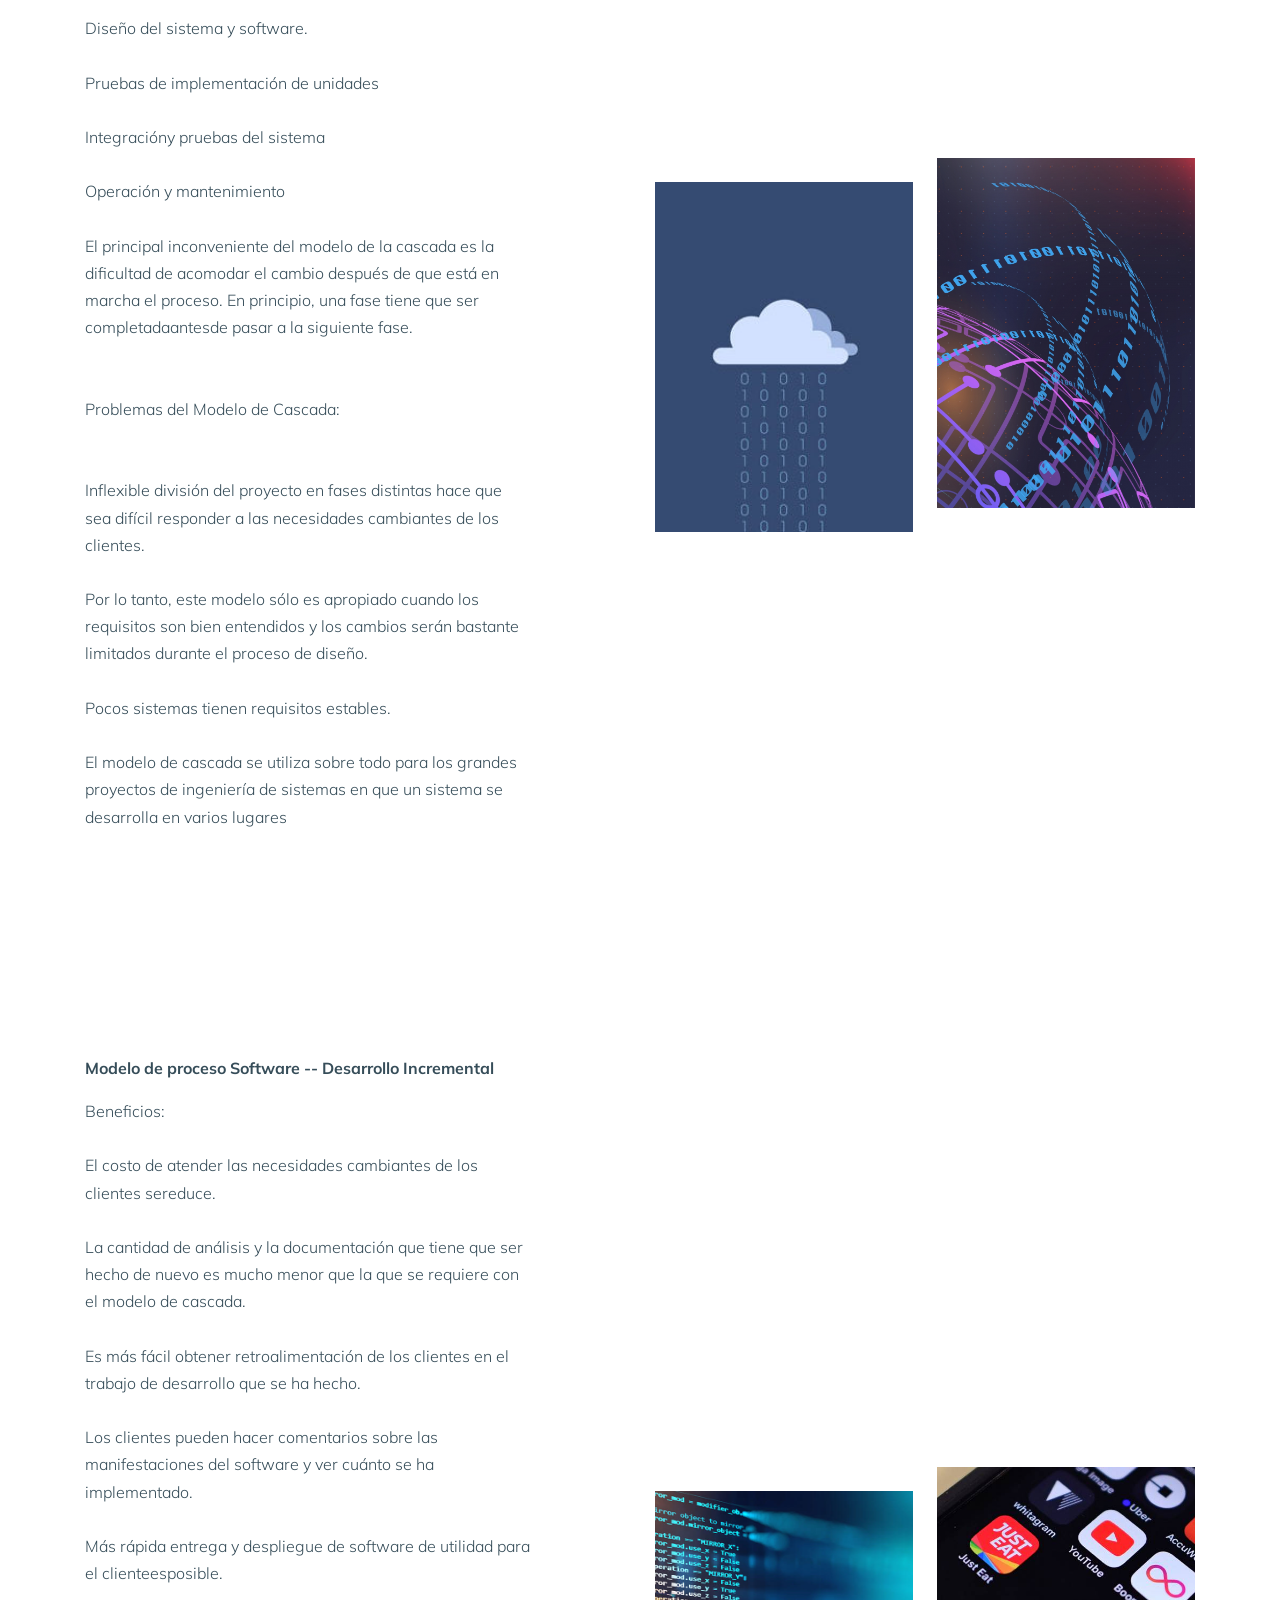
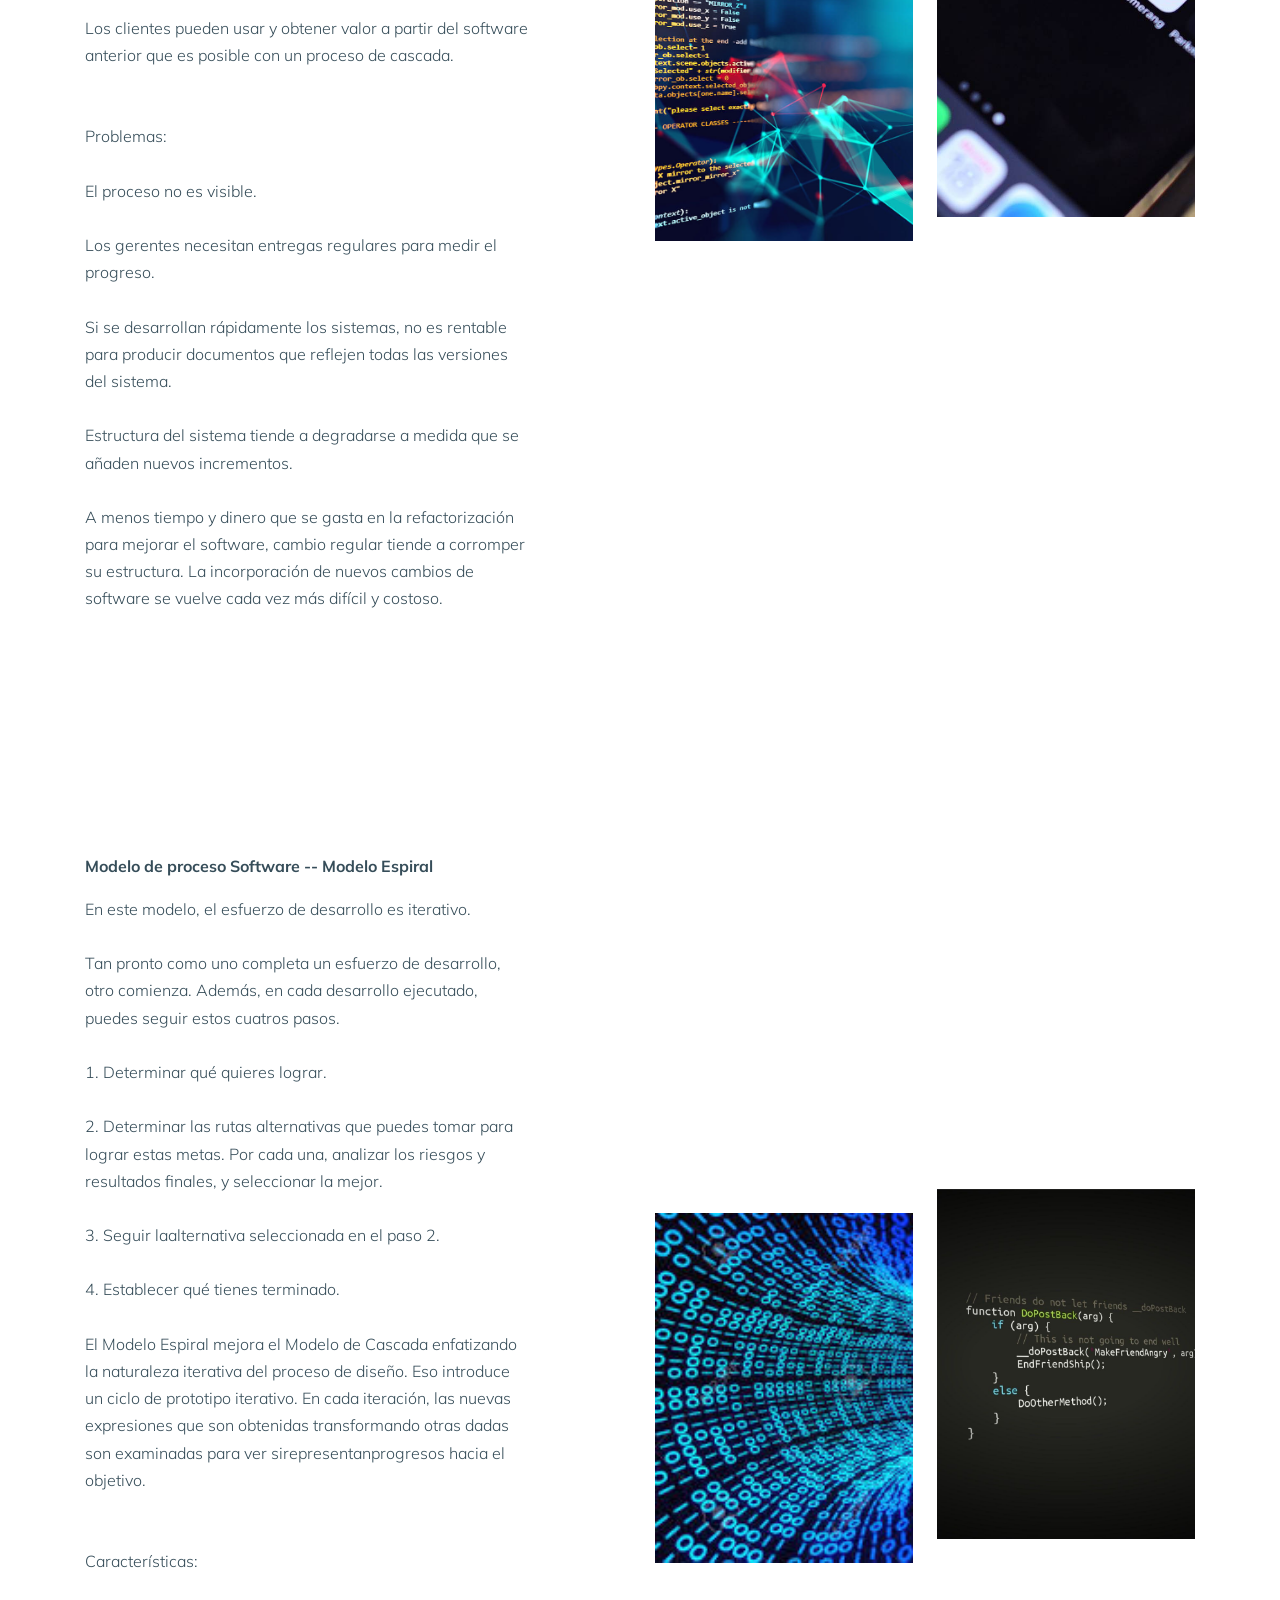
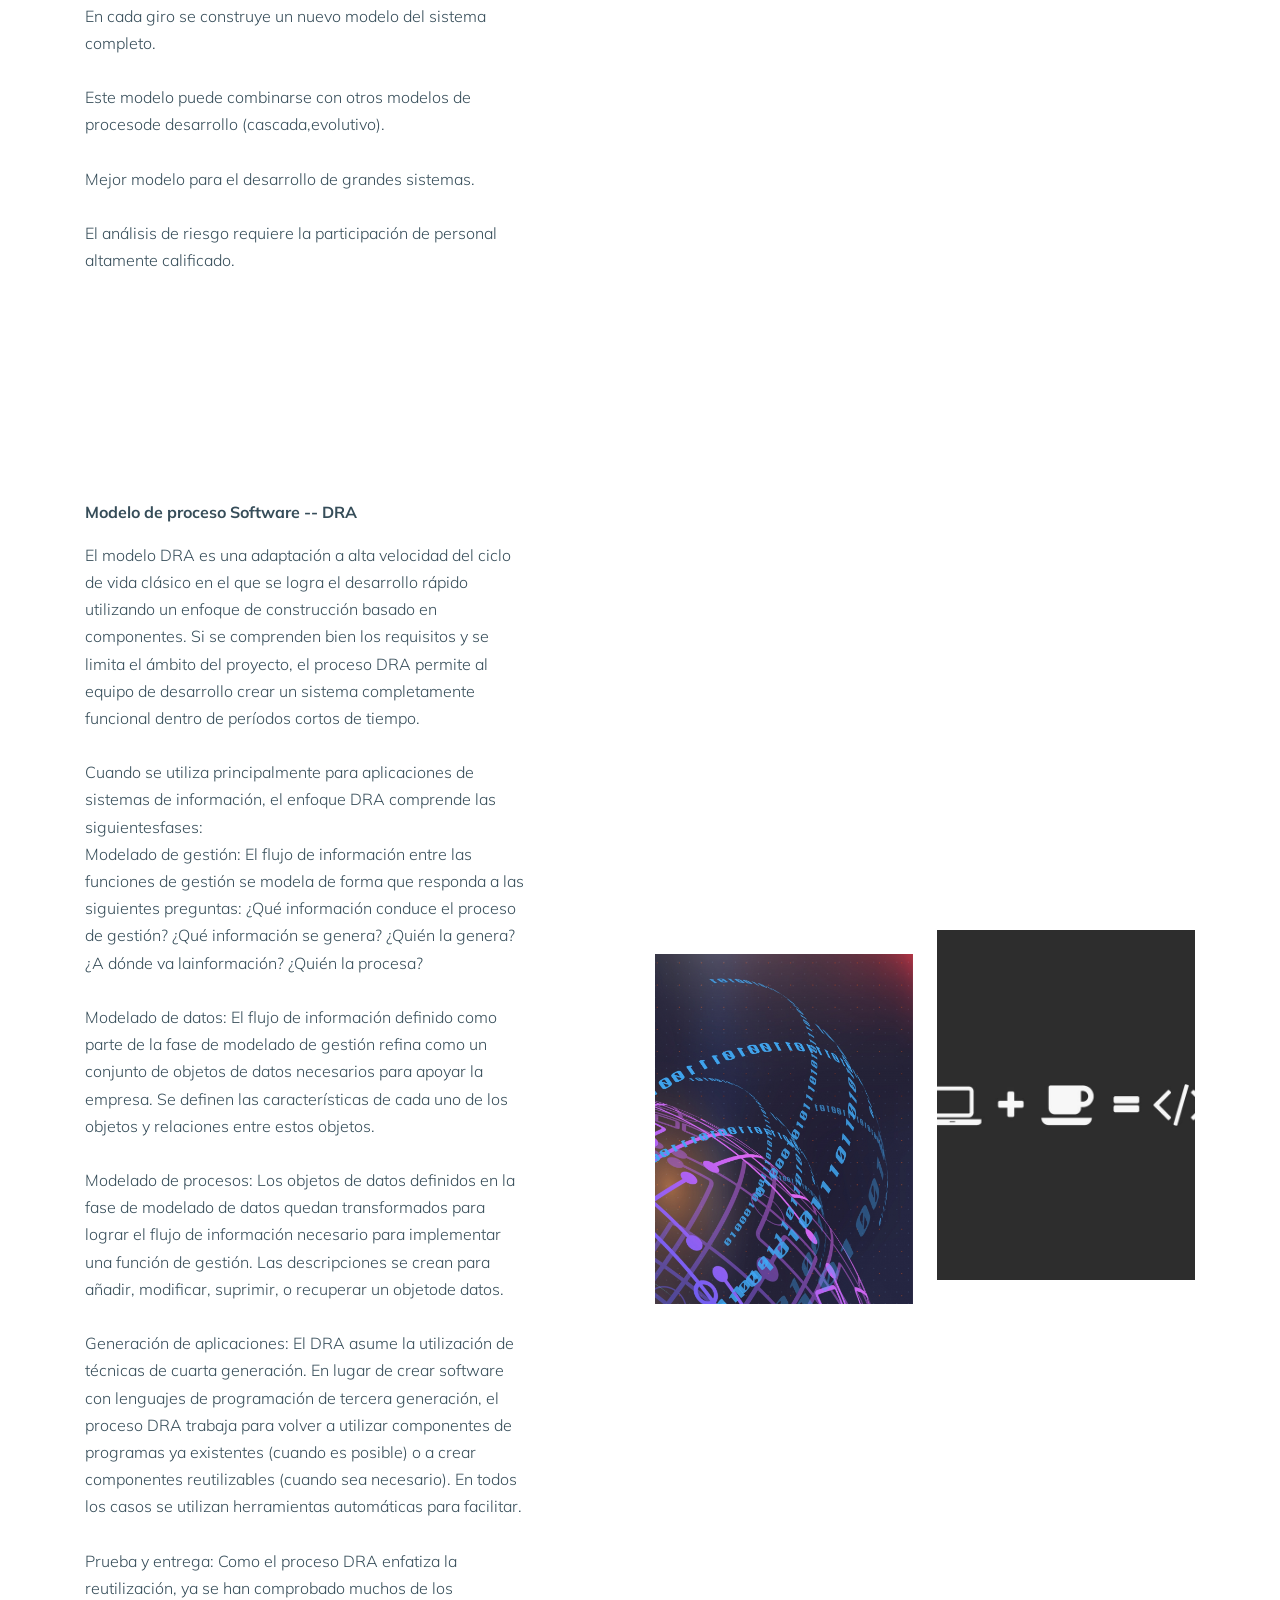
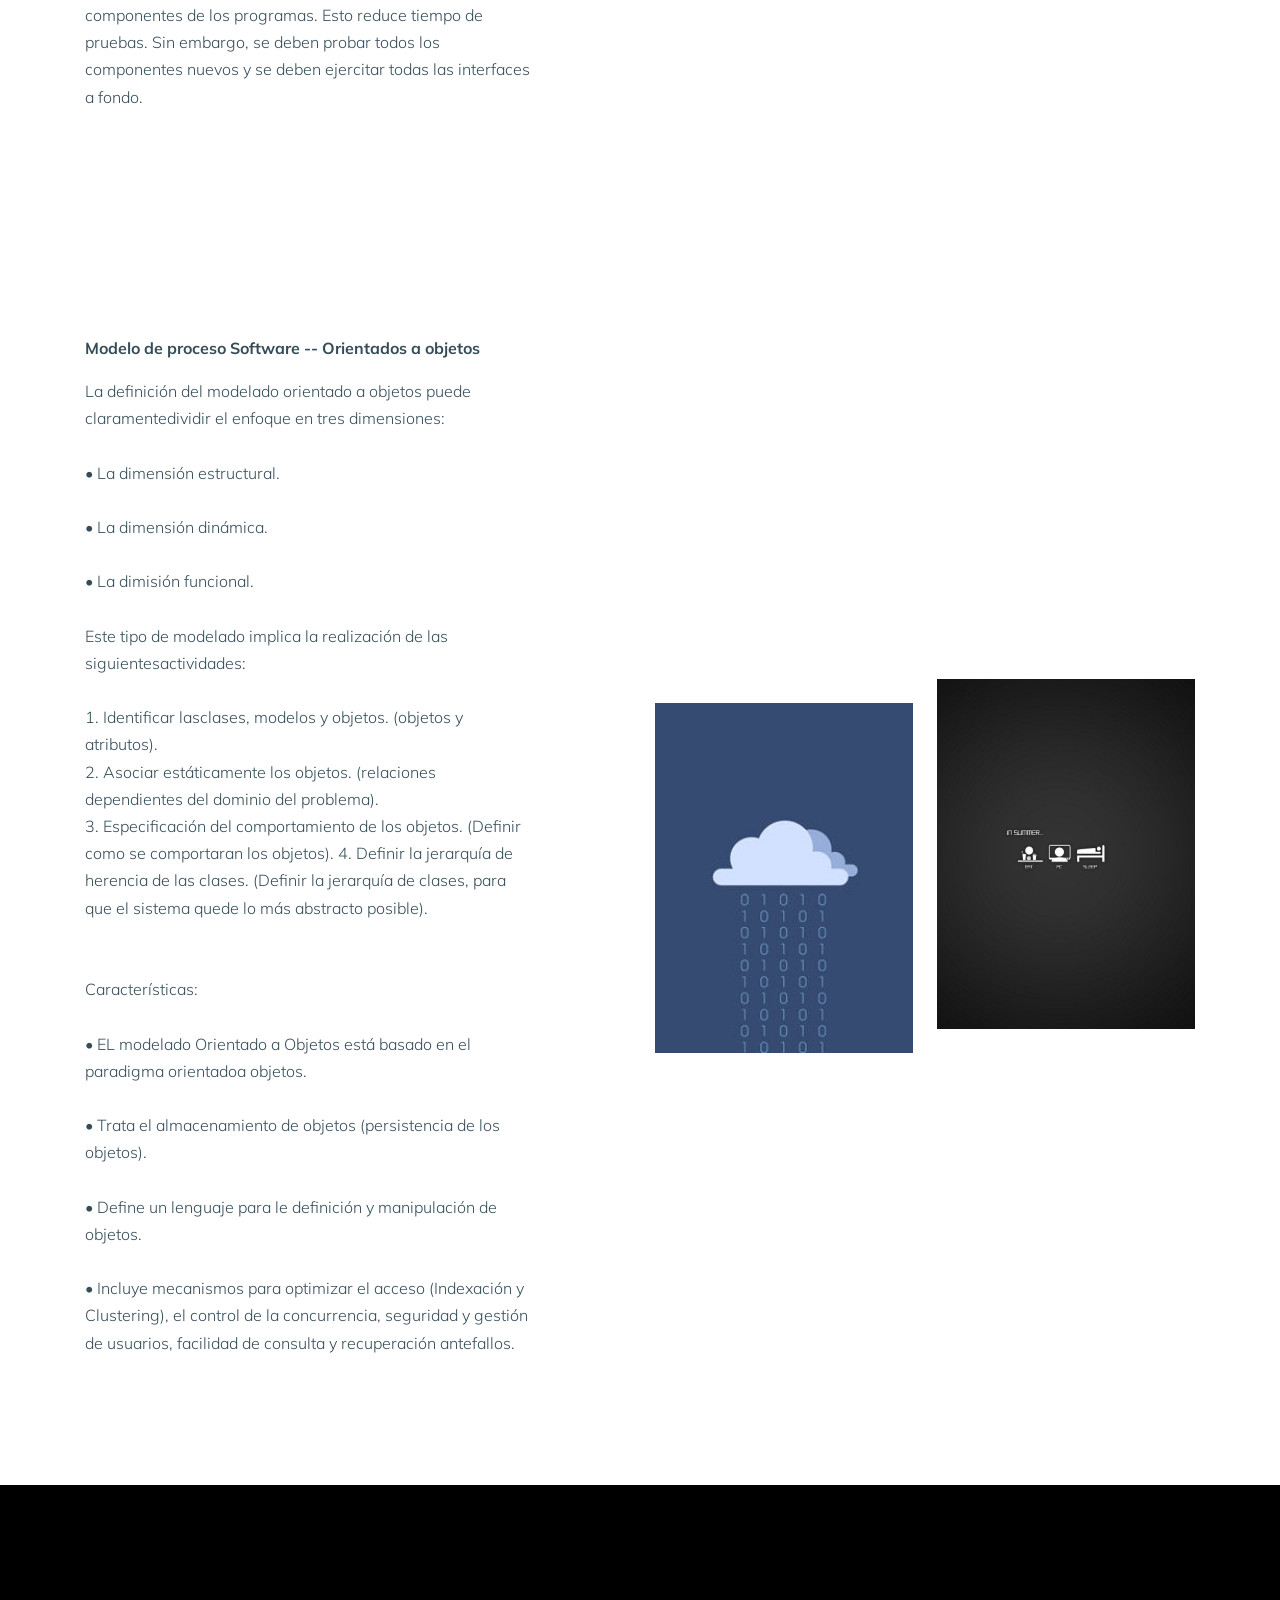
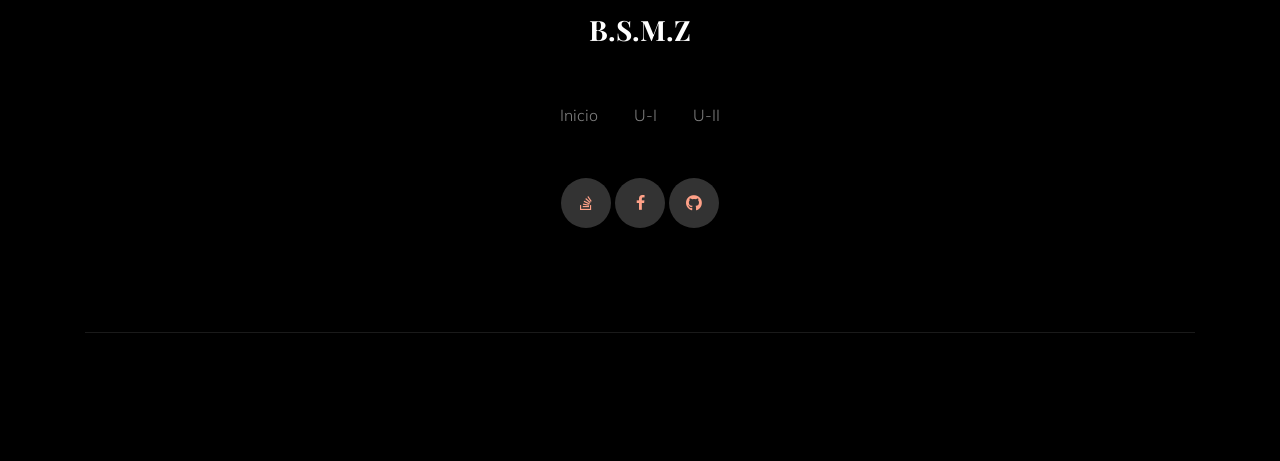
<file: uu.html>
<!doctype html>
<html lang="en">

<head>
  <title>Braulio Marcalupo</title>
  <meta charset="utf-8">
  <meta name="viewport" content="width=device-width, initial-scale=1, shrink-to-fit=no">
  <link rel="stylesheet" href="https://use.fontawesome.com/releases/v5.3.1/css/all.css"
    integrity="sha384-mzrmE5qonljUremFsqc01SB46JvROS7bZs3IO2EmfFsd15uHvIt+Y8vEf7N7fWAU" crossorigin="anonymous">
  <link href="https://fonts.googleapis.com/css?family=Muli:400,700|Playfair+Display:400,900&display=swap"
    rel="stylesheet">

  <link rel="stylesheet" href="fonts/icomoon/style.css">

  <link rel="stylesheet" href="css/bootstrap.min.css">
  <link rel="stylesheet" href="css/bootstrap-datepicker.css">
  <link rel="stylesheet" href="css/jquery.fancybox.min.css">
  <link rel="stylesheet" href="css/owl.carousel.min.css">
  <link rel="stylesheet" href="css/owl.theme.default.min.css">
  <link rel="stylesheet" href="fonts/flaticon/font/flaticon.css">
  <link rel="stylesheet" href="css/aos.css">

  <!-- MAIN CSS -->
  <link rel="stylesheet" href="css/style.css">

</head>

<body data-spy="scroll" data-target=".site-navbar-target" data-offset="300">


  <div class="site-wrap" id="home-section">

    <div class="site-mobile-menu site-navbar-target">
      <div class="site-mobile-menu-header">
        <div class="site-mobile-menu-close mt-3">
          <span class="icon-close2 js-menu-toggle"></span>
        </div>
      </div>
      <div class="site-mobile-menu-body"></div>
    </div>



    <header class="site-navbar site-navbar-target" role="banner">

      <div class="container">
        <div class="row align-items-center position-relative">

          <div class="col-3 ">
            <div class="site-logo serif">
              <a href="index.html">Braulio Marcalupo</a>
            </div>
          </div>

          <div class="col-9  text-right">


            <span class="d-inline-block d-lg-none"><a href="#"
                class="text-white site-menu-toggle js-menu-toggle py-5 text-white"><span
                  class="icon-menu h3 text-white"></span></a></span>



            <nav class="site-navigation text-right ml-auto d-none d-lg-block" role="navigation">
              <ul class="site-menu main-menu js-clone-nav ml-auto ">
                <li class="active"><a href="index.html" class="nav-link">Inicio</a></li>
                <li><a href="u.html" class="nav-link">U-I</a></li>
                <li><a href="uu.html" class="nav-link">U-II</a></li>
              </ul>
            </nav>
          </div>


        </div>
      </div>

    </header>

    <div class="ftco-blocks-cover-1">
      <div class="site-section-cover overlay" data-stellar-background-ratio="0.5"
        style="background-image: url('images/s4.jpg')">
        <div class="container">
          <div class="row align-items-center">
            <div class="col-md-7">
              <h1 class="mb-3">Unidad 2 </h1>
              <p>Proceso del Software</p>
            </div>
          </div>
        </div>
      </div>
    </div>




    <div class="site-section">
      <div class="container">
        <div class="row align-items-center">
          <div class="col-md-5 mr-auto">
            <p class="font-weight-bold">Modelo de proceso Software</p>
            Hay varios modelos de procesos definidos en la bibliografía de Ingeniería del Software<br>
            <br>Cada modelo de proceso representa un proceso desde una perspectiva particular, por lo
            que sólo ofrece una información parcial sobredicho proceso.<br>
            <br>Hay varios modelos de procesos definidos en la bibliografía de Ingeniería del
            Software<br>
            <br>Cada modelo de proceso representa un proceso desde una perspectiva particular, por lo
            que sólo ofrece una información parcial sobredicho proceso.<br>
            <br><br>Razones para modelar un proceso de SW<br><br>
            <br>Cuando se pone por escrito una descripción de un proceso, se da forma a una
            comprensión común de las actividades, recursos y restriccionesrelacionados conel
            desarrollo del software.<br>
            <br>Ayuda al equipo de desarrollo a encontrar las inconsistencias, las redundancias y las
            omisiones en el proceso y en las partes que lo constituyen.<br>
            <br>El modelo debe reflejar las metas del desarrollo. A medida que se construye el modelo el
            equipo de desarrollo evalúa las actividades candidatas por su adecuación para alcanzar
            dichas metas.<br>
            <br>Ayuda al equipo de desarrollo a comprender dónde debe adaptarse el proceso<br>
            <br>Los modelos de proceso de desarrollo de software incluyen los requisitos del sistema
            como entrada y un producto entregado como salida<br>
             

          </div>
          <div class="col-md-6">
            <div class="d-flex align-items-center">
              <div class="bg-img-1 mr-md-4 mt-md-5" style="background-image: url('images/s2.jpg'); "></div>
              <div class="bg-img-1" style="background-image: url('images/s1.jpg'); "></div>
            </div>
          </div>
        </div>
      </div>
    </div>

    <div class="site-section">
      <div class="container">
        <div class="row align-items-center">
          <div class="col-md-5 mr-auto">
            <p class="font-weight-bold">Modelo de proceso Software</p>
            Especificación: <br><br> Formulación de los requisitos y restricciones del sistema<br>
                            <br>Diseño: <br>
                            <br>Elaboración de un documento con el modelo del sistema<br>
                            <br>Fabricación: <br>
                            <br>Construcción del sistema<br>
                            <br>Prueba: <br>
                            <br>Comprobación de que el sistema cumple las especificaciones requeridas<br>
                            <br>Instalación: <br>
                            <br>Entrega del sistema al cliente y garantía de que es operativo<br>
                            <br>Mantenimiento: <br>
                            <br>Reparación de los fallos que aparecen en el sistema<br>
             

          </div>
          <div class="col-md-6">
            <div class="d-flex align-items-center">
              <div class="bg-img-1 mr-md-4 mt-md-5" style="background-image: url('images/u11.jpg'); "></div>
              <div class="bg-img-1" style="background-image: url('images/u12.jpg'); "></div>
            </div>
          </div>
        </div>
      </div>
    </div>

    <div class="site-section">
      <div class="container">
        <div class="row align-items-center">
          <div class="col-md-5 mr-auto">
            <p class="font-weight-bold">Modelo de proceso Software -- Modelo Cascada</p>
            <br>Las fases están identificadas por separado: <br>
            <br>Elanálisis y definiciónde requerimientos <br>
            <br>Diseño del sistema y software. <br>
            <br>Pruebas de implementación de unidades <br>
            <br>Integracióny pruebas del sistema<br>
            <br>Operación y mantenimiento<br>
            <br>El principal inconveniente del modelo de la cascada es la dificultad de acomodar el cambio después de que está en marcha el proceso. En principio, una fase tiene que ser completadaantesde pasar a la siguiente fase.<br>
            <br><br>Problemas del Modelo de Cascada: <br><br>
            <br>Inflexible división del proyecto en fases distintas hace que sea difícil responder a las necesidades cambiantes de los clientes. <br>
            <br>Por lo tanto, este modelo sólo es apropiado cuando los requisitos son bien entendidos y los cambios serán bastante limitados durante el proceso de diseño. <br>
            <br>Pocos sistemas tienen requisitos estables. <br>
            <br>El modelo de cascada se utiliza sobre todo para los grandes proyectos de ingeniería de sistemas en que un sistema se desarrolla en varios lugares<br>
        

          </div>
          <div class="col-md-6">
            <div class="d-flex align-items-center">
              <div class="bg-img-1 mr-md-4 mt-md-5" style="background-image: url('images/uu1.jpg'); "></div>
              <div class="bg-img-1" style="background-image: url('images/uu3.jpg'); "></div>
            </div>
          </div>
        </div>
      </div>
    </div>

    <div class="site-section">
      <div class="container">
        <div class="row align-items-center">
          <div class="col-md-5 mr-auto">
            <p class="font-weight-bold">Modelo de proceso Software -- Desarrollo Incremental</p>
            Beneficios:<br>
                             <br>El costo de atender las necesidades cambiantes de los clientes sereduce. <br>
                             <br>La cantidad de análisis y la documentación que tiene que ser hecho de nuevo es mucho menor que la que se requiere con el modelo de cascada. <br>
                             <br>Es más fácil obtener retroalimentación de los clientes en el trabajo de desarrollo que se ha hecho. <br>
                             <br>Los clientes pueden hacer comentarios sobre las manifestaciones del software y ver cuánto se ha implementado.<br>
                             <br>Más rápida entrega y despliegue de software de utilidad para el clienteesposible. <br>
                             <br>Los clientes pueden usar y obtener valor a partir del software anterior que es posible con un proceso de cascada.<br>
                             <br><br>Problemas: <br>
                             <br>El proceso no es visible. <br>
                             <br>Los gerentes necesitan entregas regulares para medir el progreso.<br>
                             <br>Si se desarrollan rápidamente los sistemas, no es rentable para producir documentos que reflejen todas las versiones del sistema. <br>
                             <br>Estructura del sistema tiende a degradarse a medida que se añaden nuevos incrementos. <br>
                             <br>A menos tiempo y dinero que se gasta en la refactorización para mejorar el software, cambio regular tiende a corromper su estructura. La incorporación de nuevos cambios de software se vuelve cada vez más difícil y costoso.<br>
                        </p>

          </div>
          <div class="col-md-6">
            <div class="d-flex align-items-center">
              <div class="bg-img-1 mr-md-4 mt-md-5" style="background-image: url('images/u11.jpg'); "></div>
              <div class="bg-img-1" style="background-image: url('images/u12.jpg'); "></div>
            </div>
          </div>
        </div>
      </div>
    </div>

    <div class="site-section">
      <div class="container">
        <div class="row align-items-center">
          <div class="col-md-5 mr-auto">
            <p class="font-weight-bold">Modelo de proceso Software -- Modelo Espiral</p>
            En este modelo, el esfuerzo de desarrollo es iterativo. <br>
            <br>Tan pronto como uno completa un esfuerzo de desarrollo, otro comienza. Además, en cada desarrollo ejecutado, puedes seguir estos cuatros pasos. <br>
            <br> 1. Determinar qué quieres lograr. <br>
            <br>2. Determinar las rutas alternativas que puedes tomar para lograr estas metas. Por cada una, analizar los riesgos y resultados finales, y seleccionar la mejor. <br>
            <br> 3. Seguir laalternativa seleccionada en el paso 2. <br>
            <br>4. Establecer qué tienes terminado. <br>
            <br>El Modelo Espiral mejora el Modelo de Cascada enfatizando la naturaleza iterativa del proceso de diseño. Eso introduce un ciclo de prototipo iterativo. En cada iteración, las nuevas expresiones que son obtenidas transformando otras dadas son examinadas para ver sirepresentanprogresos hacia el objetivo.<br>
            <br><br>Características: <br>
            <br>En cada giro se construye un nuevo modelo del sistema completo. <br>
            <br>Este modelo puede combinarse con otros modelos de procesode desarrollo (cascada,evolutivo). <br>
            <br>Mejor modelo para el desarrollo de grandes sistemas. <br>
            <br>El análisis de riesgo requiere la participación de personal altamente calificado.<br>
          </div>
          <div class="col-md-6">
            <div class="d-flex align-items-center">
              <div class="bg-img-1 mr-md-4 mt-md-5" style="background-image: url('images/uu5.jpg'); "></div>
              <div class="bg-img-1" style="background-image: url('images/uu4.jpg'); "></div>
            </div>
          </div>
        </div>
      </div>
    </div>

    <div class="site-section">
      <div class="container">
        <div class="row align-items-center">
          <div class="col-md-5 mr-auto">
            <p class="font-weight-bold">Modelo de proceso Software -- DRA</p>
            El modelo DRA es una adaptación a alta velocidad del ciclo de vida clásico en el que se logra el desarrollo rápido utilizando un enfoque de construcción basado en componentes. Si se comprenden bien los requisitos y se limita el ámbito del proyecto, el proceso DRA permite al equipo de desarrollo crear un sistema completamente funcional dentro de períodos cortos de tiempo.<br>
                            <br>Cuando se utiliza principalmente para aplicaciones de sistemas de información, el enfoque DRA comprende las siguientesfases: 
                            <br>Modelado de gestión: El flujo de información entre las funciones de gestión se modela de forma que responda a las siguientes preguntas: ¿Qué información conduce el proceso de gestión? ¿Qué información se genera? ¿Quién la genera? ¿A dónde va lainformación? ¿Quién la procesa? <br>
                            <br>Modelado de datos: El flujo de información definido como parte de la fase de modelado de gestión refina como un conjunto de objetos de datos necesarios para apoyar la empresa. Se definen las características de cada uno de los objetos y relaciones entre estos objetos.<br>
                            <br>Modelado de procesos: Los objetos de datos definidos en la fase de modelado de datos quedan transformados para lograr el flujo de información necesario para implementar una función de gestión. Las descripciones se crean para añadir, modificar, suprimir, o recuperar un objetode datos. <br>
                            <br>Generación de aplicaciones: El DRA asume la utilización de técnicas de cuarta generación. En lugar de crear software con lenguajes de programación de tercera generación, el proceso DRA trabaja para volver a utilizar componentes de programas ya existentes (cuando es posible) o a crear componentes reutilizables (cuando sea necesario). En todos los casos se utilizan herramientas automáticas para facilitar.<br>
                            <br>Prueba y entrega: Como el proceso DRA enfatiza la reutilización, ya se han comprobado muchos de los componentes de los programas. Esto reduce tiempo de pruebas. Sin embargo, se deben probar todos los componentes nuevos y se deben ejercitar todas las interfaces a fondo.<br>
                        
          </div>
          <div class="col-md-6">
            <div class="d-flex align-items-center">
              <div class="bg-img-1 mr-md-4 mt-md-5" style="background-image: url('images/uu3.jpg'); "></div>
              <div class="bg-img-1" style="background-image: url('images/uu2.jpg'); "></div>
            </div>
          </div>
        </div>
      </div>
    </div>
       <div class="site-section">
      <div class="container">
        <div class="row align-items-center">
          <div class="col-md-5 mr-auto">
            <p class="font-weight-bold">Modelo de proceso Software -- Orientados a objetos</p>
            La definición del modelado orientado a objetos puede claramentedividir el enfoque en tres dimensiones: <br>
            <br>• La dimensión estructural.<br>
            <br>• La dimensión dinámica.<br>
            <br>• La dimisión funcional.<br>
            <br>Este tipo de modelado implica la realización de las siguientesactividades:<br>
            <br>1. Identificar lasclases, modelos y objetos. (objetos y atributos).
             <br>2. Asociar estáticamente los objetos. (relaciones dependientes del dominio del problema).
             <br>3. Especificación del comportamiento de los objetos. (Definir como se comportaran los objetos). 4. Definir la jerarquía de herencia de las clases. (Definir la jerarquía de clases, para que el sistema quede lo más abstracto posible).<br>
             <br><br>Características: <br>
             <br>• EL modelado Orientado a Objetos está basado en el paradigma orientadoa objetos. <br>
             <br>• Trata el almacenamiento de objetos (persistencia de los objetos). <br>
             <br>• Define un lenguaje para le definición y manipulación de objetos.<br>
             <br>• Incluye mecanismos para optimizar el acceso (Indexación y Clustering), el control de la concurrencia, seguridad y gestión de usuarios, facilidad de consulta y recuperación antefallos. <br>
        </p>
          </div>
          <div class="col-md-6">
            <div class="d-flex align-items-center">
              <div class="bg-img-1 mr-md-4 mt-md-5" style="background-image: url('images/uu1.jpg'); "></div>
              <div class="bg-img-1" style="background-image: url('images/uu7.jpg'); "></div>
            </div>
          </div>
        </div>
      </div>
    </div>








    <!--Footer-->
    <footer class="site-footer bg-image overlay" style="background-image: url('images/s4.jpg')">
      <div class="container">
        <div class="row">
          <div class="col-12 text-center mb-5">
            <h3 class="font-weight-bold serif text-white">B.S.M.Z</h3>
          </div>
          <div class="col-12 text-center mb-5">
            <a href="index.html" class="">Inicio</a>
            <span class="mx-3"></span>
            <a href="u.html" class="">U-I</a>
            <span class="mx-3"></span>
            <a href="uu.html" class="">U-II</a>
          </div>
          <div class="col-12">
            <div class="social_29128 white text-center">

              <a href="https://es.stackoverflow.com/users/148723/braulio-marcalupo" target="blank"><span
                  class="fab fa-stack-overflow"></span></a>
              <a href="https://www.facebook.com/profile.php?id=100000456268585" target="blank"><span
                  class="icon-facebook"></span></a>
              <a href="https://github.com/brauliomarcalupo" target="blank"><span class="fab fa-github"
                  target="blank"></span></a>

            </div>
          </div>
        </div>
        <div class="row pt-5 mt-5 text-center">
          <div class="col-md-12">
            <div class="border-top pt-50">

            </div>
          </div>

        </div>
      </div>
    </footer>

  </div>

  <script src="js/jquery-3.3.1.min.js"></script>
  <script src="js/jquery-migrate-3.0.0.js"></script>
  <script src="js/popper.min.js"></script>
  <script src="js/bootstrap.min.js"></script>
  <script src="js/owl.carousel.min.js"></script>
  <script src="js/jquery.sticky.js"></script>
  <script src="js/jquery.waypoints.min.js"></script>
  <script src="js/jquery.animateNumber.min.js"></script>
  <script src="js/jquery.fancybox.min.js"></script>
  <script src="js/jquery.stellar.min.js"></script>
  <script src="js/jquery.easing.1.3.js"></script>
  <script src="js/bootstrap-datepicker.min.js"></script>
  <script src="js/aos.js"></script>

  <script src="js/main.js"></script>

</body>

</html>
</file>
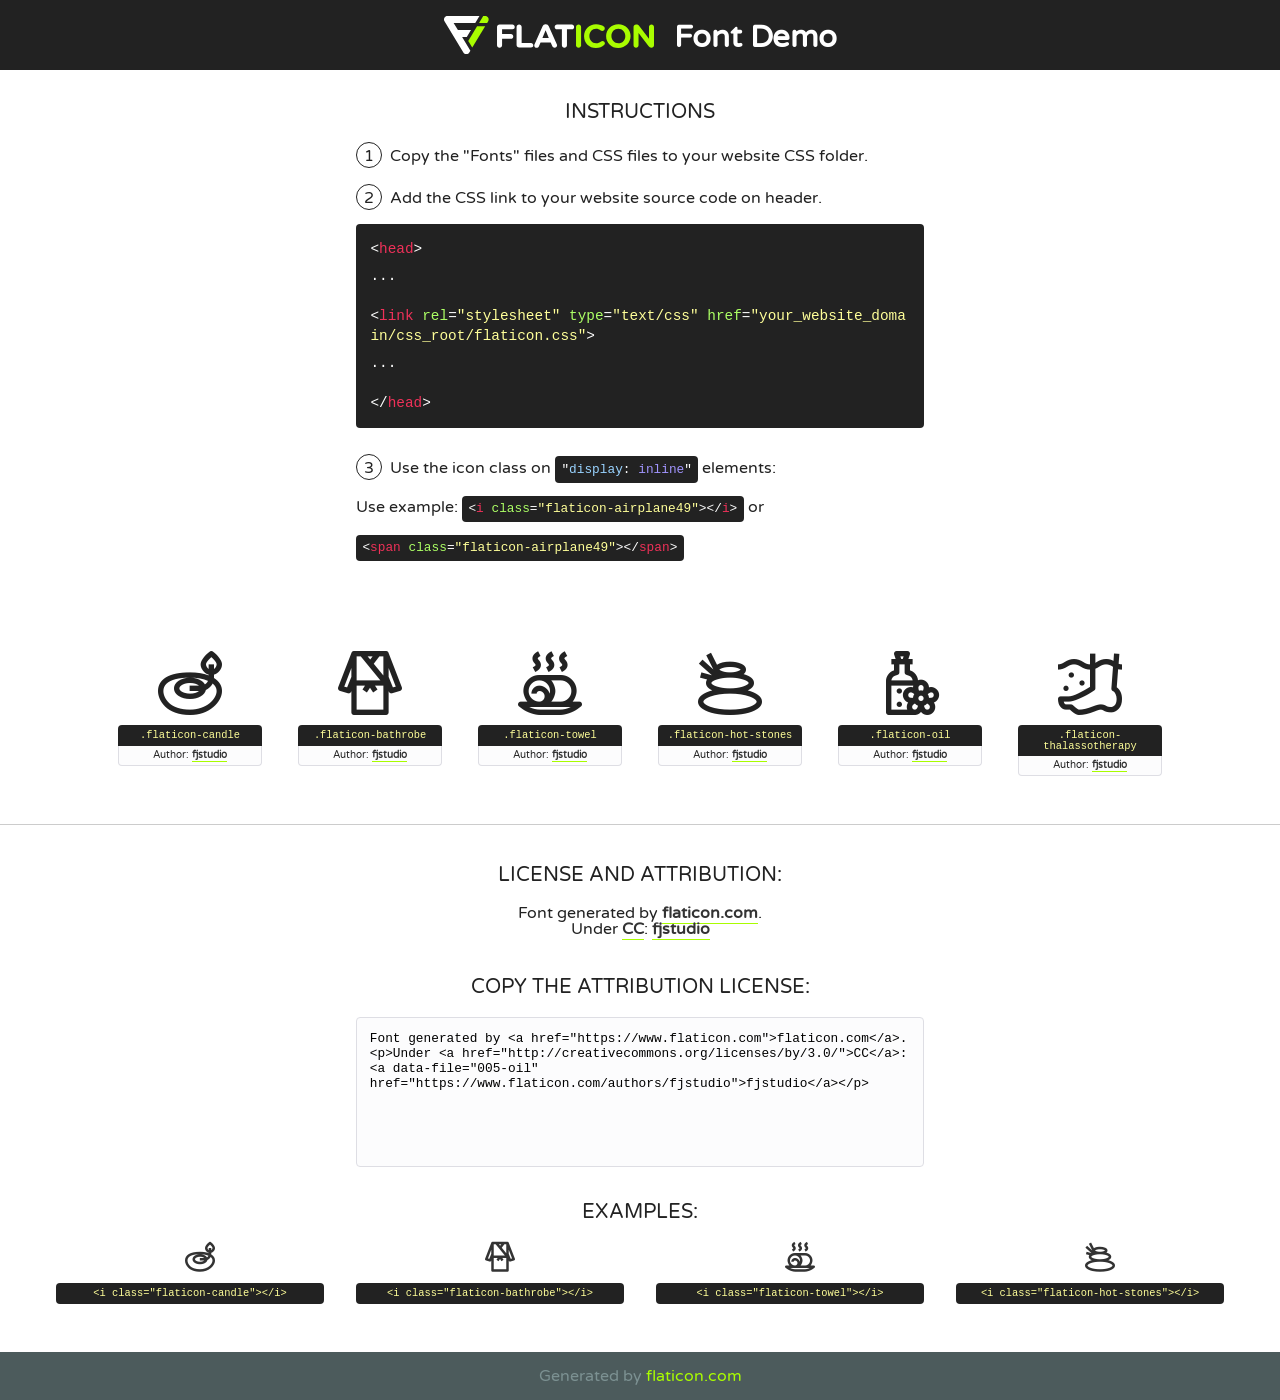
<file: fonts/flaticon/font/flaticon.html>
<!DOCTYPE html>
<!--
  Flaticon icon font: Flaticon
  Creation date: 05/09/2019 04:15
-->
<html>
<!DOCTYPE html>
<html>

<head>
    <title>Flaticon WebFont</title>
    <link href="http://fonts.googleapis.com/css?family=Varela+Round" rel="stylesheet" type="text/css" />
    <link rel="stylesheet" type="text/css" href="flaticon.css">
    <meta charset="UTF-8">
    <style>
    html, body, div, span, applet, object, iframe,
    h1, h2, h3, h4, h5, h6, p, blockquote, pre,
    a, abbr, acronym, address, big, cite, code,
    del, dfn, em, img, ins, kbd, q, s, samp,
    small, strike, strong, sub, sup, tt, var,
    b, u, i, center,
    dl, dt, dd, ol, ul, li,
    fieldset, form, label, legend,
    table, caption, tbody, tfoot, thead, tr, th, td,
    article, aside, canvas, details, embed, 
    figure, figcaption, footer, header, hgroup, 
    menu, nav, output, ruby, section, summary,
    time, mark, audio, video {
        margin: 0;
        padding: 0;
        border: 0;
        font-size: 100%;
        font: inherit;
        vertical-align: baseline;
    }
    /* HTML5 display-role reset for older browsers */
    article, aside, details, figcaption, figure, 
    footer, header, hgroup, menu, nav, section {
        display: block;
    }
    body {
        line-height: 1;
    }
    ol, ul {
        list-style: none;
    }
    blockquote, q {
        quotes: none;
    }
    blockquote:before, blockquote:after,
    q:before, q:after {
        content: '';
        content: none;
    }
    table {
        border-collapse: collapse;
        border-spacing: 0;
    }
    body {
        font-family: 'Varela Round', Helvetica, Arial, sans-serif;
        font-size: 16px;
        color: #222;
    }
    a {
        color: #333;
        border-bottom: 1px solid #a9fd00;
        font-weight: bold;
        text-decoration: none;
    }
    * {
        -moz-box-sizing: border-box;
        -webkit-box-sizing: border-box;
        box-sizing: border-box;
        margin: 0;
        padding: 0;
    }
    [class^="flaticon-"]:before, [class*=" flaticon-"]:before, [class^="flaticon-"]:after, [class*=" flaticon-"]:after {
        font-family: Flaticon;
        font-size: 30px;
        font-style: normal;
        margin-left: 20px;
        color: #333;
    }
    .wrapper {
        max-width: 600px;
        margin: auto;
        padding: 0 1em;
    }
    .title {
        font-size: 1.25em;
        text-align: center;
        margin-bottom: 1em;
        text-transform: uppercase;
    }
    header {
        text-align: center;
        background-color: #222;
        color: #fff;
        padding: 1em;
    }
    header .logo {
        width: 210px;
        height: 38px;
        display: inline-block;
        vertical-align: middle;
        margin-right: 1em;
        border: none;
    }
    header strong {
        font-size: 1.95em;
        font-weight: bold;
        vertical-align: middle;
        margin-top: 5px;
        display: inline-block;
    }
    .demo {
        margin: 2em auto;
        line-height: 1.25em;
    }
    .demo ul li {
        margin-bottom: 1em;
    }
    .demo ul li .num {
        color: #222;
        border-radius: 20px;
        display: inline-block;
        width: 26px;
        padding: 3px;
        height: 26px;
        text-align: center;
        margin-right: 0.5em;
        border: 1px solid #222;
    }
    .demo ul li code {
        background-color: #222;
        border-radius: 4px;
        padding: 0.25em 0.5em;
        display: inline-block;
        color: #fff;
        font-family: Consolas,Monaco,Lucida Console,Liberation Mono,DejaVu Sans Mono,Bitstream Vera Sans Mono,Courier New, monospace;
        font-weight: lighter;
        margin-top: 1em;
        font-size: 0.8em;
        word-break: break-all;
    }
    .demo ul li code.big {
        padding: 1em;
        font-size: 0.9em;
    }
    .demo ul li code .red {
        color: #EF3159;
    }
    .demo ul li code .green {
        color: #ACFF65;
    }
    .demo ul li code .yellow {
        color: #FFFF99;
    }
    .demo ul li code .blue {
        color: #99D3FF;
    }
    .demo ul li code .purple {
        color: #A295FF;
    }
    .demo ul li code .dots {
        margin-top: 0.5em;
        display: block;
    }
    #glyphs {
        border-bottom: 1px solid #ccc;
        padding: 2em 0;
        text-align: center;
    }
    .glyph {
        display: inline-block;
        width: 9em;
        margin: 1em;
        text-align: center;
        vertical-align: top;
        background: #FFF;
    }
    .glyph .glyph-icon {
        padding: 10px;
        display: block;
        font-family:"Flaticon";
        font-size: 64px;
        line-height: 1;
    }
    .glyph .glyph-icon:before {
        font-size: 64px;
        color: #222;
        margin-left: 0;
    }
    .class-name {
        font-size: 0.65em;
        background-color: #222;
        color: #fff;
        border-radius: 4px 4px 0 0;
        padding: 0.5em;
        color: #FFFF99;
        font-family: Consolas,Monaco,Lucida Console,Liberation Mono,DejaVu Sans Mono,Bitstream Vera Sans Mono,Courier New, monospace;
    }
    .author-name {
        font-size: 0.6em;
        background-color: #fcfcfd;
        border: 1px solid #DEDEE4;
        border-top: 0;
        border-radius: 0 0 4px 4px;
        padding: 0.5em;
    }
    .class-name:last-child {
        font-size: 10px;
        color:#888;
    }
    .class-name:last-child a {
        font-size: 10px;
        color:#555;
    }
    .class-name:last-child a:hover {
        color:#a9fd00;
    }
    .glyph > input {
        display: block;
        width: 100px;
        margin: 5px auto;
        text-align: center;
        font-size: 12px;
        cursor: text;
    }
    .glyph > input.icon-input {
        font-family:"Flaticon";
        font-size: 16px;
        margin-bottom: 10px;
    }
    .attribution .title {
        margin-top: 2em;
    }
    .attribution textarea {
        background-color: #fcfcfd;
        padding: 1em;
        border: none;
        box-shadow: none;
        border: 1px solid #DEDEE4;
        border-radius: 4px;
        resize: none;
        width: 100%;
        height: 150px;
        font-size: 0.8em;
        font-family: Consolas,Monaco,Lucida Console,Liberation Mono,DejaVu Sans Mono,Bitstream Vera Sans Mono,Courier New, monospace;
        -webkit-appearance: none;
    }
    .iconsuse {
        margin: 2em auto;
        text-align: center;
        max-width: 1200px;
    }
    .iconsuse:after {
        content: '';
        display: table;
        clear: both;
    }
    .iconsuse .image {
        float: left;
        width: 25%;
        padding: 0 1em;
    }
    .iconsuse .image p {
        margin-bottom: 1em;
    }
    .iconsuse .image span {
        display: block;
        font-size: 0.65em;
        background-color: #222;
        color: #fff;
        border-radius: 4px;
        padding: 0.5em;
        color: #FFFF99;
        margin-top: 1em;
        font-family: Consolas,Monaco,Lucida Console,Liberation Mono,DejaVu Sans Mono,Bitstream Vera Sans Mono,Courier New, monospace;
    }
    #footer {
        text-align: center;
        background-color: #4C5B5C;
        color: #7c9192;
        padding: 1em;
    }
    #footer a {
        border: none;
        color: #a9fd00;
        font-weight: normal;
    }
    @media (max-width: 960px) {
        .iconsuse .image {
            width: 50%;
        }
    }
    @media (max-width: 560px) {
        .iconsuse .image {
            width: 100%;
        }
    }
    </style>
</head>

<body class="characters-off">

    <header>
        <a href="https://www.flaticon.com" target="_blank" class="logo">
            <svg version="1.1" xmlns="http://www.w3.org/2000/svg" xmlns:xlink="http://www.w3.org/1999/xlink" xmlns:a="http://ns.adobe.com/AdobeSVGViewerExtensions/3.0/" viewBox="0 0 560.875 102.036" enable-background="new 0 0 560.875 102.036" xml:space="preserve">
                <defs>
                </defs>
                <g>
                    <g class="letters">
                        <path fill="#ffffff" d="M141.596,29.675c0-3.777,2.985-6.767,6.764-6.767h34.438c3.426,0,6.15,2.728,6.15,6.15
                        c0,3.43-2.724,6.149-6.15,6.149h-27.674v13.091h23.719c3.429,0,6.151,2.724,6.151,6.15c0,3.43-2.723,6.149-6.151,6.149h-23.719
                        v17.574c0,3.773-2.986,6.761-6.764,6.761c-3.779,0-6.764-2.989-6.764-6.761V29.675z"></path>
                        <path fill="#ffffff" d="M193.844,29.149c0-3.781,2.985-6.767,6.764-6.767c3.776,0,6.763,2.985,6.763,6.767v42.957h25.039
                        c3.426,0,6.149,2.726,6.149,6.153c0,3.425-2.723,6.15-6.149,6.15h-31.802c-3.779,0-6.764-2.986-6.764-6.768V29.149z"></path>
                        <path fill="#ffffff" d="M241.891,75.71l21.438-48.407c1.492-3.341,4.215-5.357,7.906-5.357h0.792
                        c3.686,0,6.323,2.017,7.815,5.357l21.439,48.407c0.436,0.967,0.701,1.845,0.701,2.723c0,3.602-2.809,6.501-6.414,6.501
                        c-3.161,0-5.269-1.845-6.499-4.655l-4.132-9.661h-27.059l-4.301,10.102c-1.144,2.631-3.426,4.214-6.237,4.214
                        c-3.517,0-6.24-2.81-6.24-6.325C241.1,77.64,241.451,76.677,241.891,75.71z M279.932,58.666l-8.521-20.297l-8.526,20.297H279.932
                        z"></path>
                        <path fill="#ffffff" d="M314.864,35.387H301.86c-3.429,0-6.239-2.813-6.239-6.238c0-3.429,2.811-6.24,6.239-6.24h39.533
                        c3.426,0,6.237,2.811,6.237,6.24c0,3.425-2.811,6.238-6.237,6.238h-13.001v42.785c0,3.773-2.99,6.761-6.764,6.761
                        c-3.779,0-6.764-2.989-6.764-6.761V35.387z"></path>
                        <path fill="#A9FD00" d="M352.615,29.149c0-3.781,2.985-6.767,6.767-6.767c3.774,0,6.761,2.985,6.761,6.767v49.024
                        c0,3.773-2.987,6.761-6.761,6.761c-3.781,0-6.767-2.989-6.767-6.761V29.149z"></path>
                        <path fill="#A9FD00" d="M374.132,53.836v-0.179c0-17.481,13.178-31.801,32.065-31.801c9.22,0,15.459,2.458,20.557,6.238
                        c1.402,1.054,2.637,2.985,2.637,5.357c0,3.692-2.985,6.59-6.681,6.59c-1.845,0-3.071-0.702-4.044-1.319
                        c-3.776-2.813-7.729-4.393-12.562-4.393c-10.364,0-17.831,8.611-17.831,19.154v0.173c0,10.542,7.291,19.329,17.831,19.329
                        c5.715,0,9.492-1.756,13.359-4.834c1.049-0.874,2.458-1.491,4.039-1.491c3.429,0,6.325,2.813,6.325,6.236
                        c0,2.106-1.056,3.78-2.282,4.834c-5.539,4.834-12.036,7.733-21.878,7.733C387.572,85.464,374.132,71.493,374.132,53.836z"></path>
                        <path fill="#A9FD00" d="M433.009,53.836v-0.179c0-17.481,13.79-31.801,32.766-31.801c18.981,0,32.592,14.143,32.592,31.628v0.173
                        c0,17.483-13.785,31.807-32.769,31.807C446.625,85.464,433.009,71.32,433.009,53.836z M484.224,53.836v-0.179
                        c0-10.539-7.725-19.326-18.626-19.326c-10.893,0-18.449,8.611-18.449,19.154v0.173c0,10.542,7.73,19.329,18.626,19.329
                        C476.676,72.986,484.224,64.378,484.224,53.836z"></path>
                        <path fill="#A9FD00" d="M506.233,29.321c0-3.774,2.99-6.763,6.767-6.763h1.401c3.252,0,5.183,1.583,7.029,3.953l26.093,34.265
                        V29.059c0-3.692,2.99-6.677,6.681-6.677c3.683,0,6.671,2.985,6.671,6.677v48.934c0,3.78-2.987,6.765-6.764,6.765h-0.436
                        c-3.257,0-5.188-1.581-7.034-3.953l-27.056-35.492v32.944c0,3.687-2.985,6.676-6.678,6.676c-3.683,0-6.673-2.989-6.673-6.676
                        V29.321z"></path>
                    </g>
                    <g class="insignia">
                        <path fill="#ffffff" d="M48.372,56.137h12.517l11.156-18.537H37.186L25.688,18.539h57.825L94.668,0H9.271
                        C5.925,0,2.842,1.801,1.198,4.716c-1.644,2.907-1.593,6.482,0.134,9.343l50.38,83.501c1.678,2.781,4.689,4.476,7.938,4.476
                        c3.246,0,6.257-1.695,7.935-4.476l2.898-4.804L48.372,56.137z"></path>
                        <g class="i">
                            <path fill="#A9FD00" d="M93.575,18.539h0.031v0.004l21.652,0.004l2.705-4.488c1.727-2.861,1.778-6.436,0.133-9.343
                            C116.454,1.801,113.371,0,110.026,0h-5.294L93.575,18.539z"></path>
                            <polygon fill="#A9FD00" points="88.291,27.356 64.725,66.486 75.519,84.404 109.942,27.356"></polygon>
                        </g>
                    </g>
                </g>
            </svg>
        </a>
        <strong>Font Demo</strong>
    </header>


    <section class="demo wrapper">

        <p class="title">Instructions</p>

        <ul>
            <li>
                <span class="num">1</span>Copy the "Fonts" files and CSS files to your website CSS folder.
            </li>
            <li>
                <span class="num">2</span>Add the CSS link to your website source code on header.
                <code class="big">
                    &lt;<span class="red">head</span>&gt;
                    <br/><span class="dots">...</span>
                    <br/>&lt;<span class="red">link</span> <span class="green">rel</span>=<span class="yellow">"stylesheet"</span> <span class="green">type</span>=<span class="yellow">"text/css"</span> <span class="green">href</span>=<span class="yellow">"your_website_domain/css_root/flaticon.css"</span>&gt;
                    <br/><span class="dots">...</span>
                    <br/>&lt;/<span class="red">head</span>&gt;
                </code>
            </li>

            <li>
                <p>
                    <span class="num">3</span>Use the icon class on <code>"<span class="blue">display</span>:<span class="purple"> inline</span>"</code> elements:
                    <br />
                    Use example: <code>&lt;<span class="red">i</span> <span class="green">class</span>=<span class="yellow">&quot;flaticon-airplane49&quot;</span>&gt;&lt;/<span class="red">i</span>&gt;</code> or <code>&lt;<span class="red">span</span> <span class="green">class</span>=<span class="yellow">&quot;flaticon-airplane49&quot;</span>&gt;&lt;/<span class="red">span</span>&gt;</code>
            </li>
        </ul>

    </section>




   <section id="glyphs">          
    
      
        <div class="glyph"><div class="glyph-icon flaticon-candle"></div>
            <div class="class-name">.flaticon-candle</div>
            <div class="author-name">Author: <a data-file="001-candle" href="https://www.flaticon.com/authors/fjstudio">fjstudio</a> </div> 
        </div>        
        
        <div class="glyph"><div class="glyph-icon flaticon-bathrobe"></div>
            <div class="class-name">.flaticon-bathrobe</div>
            <div class="author-name">Author: <a data-file="002-bathrobe" href="https://www.flaticon.com/authors/fjstudio">fjstudio</a> </div> 
        </div>        
        
        <div class="glyph"><div class="glyph-icon flaticon-towel"></div>
            <div class="class-name">.flaticon-towel</div>
            <div class="author-name">Author: <a data-file="003-towel" href="https://www.flaticon.com/authors/fjstudio">fjstudio</a> </div> 
        </div>        
        
        <div class="glyph"><div class="glyph-icon flaticon-hot-stones"></div>
            <div class="class-name">.flaticon-hot-stones</div>
            <div class="author-name">Author: <a data-file="004-hot-stones" href="https://www.flaticon.com/authors/fjstudio">fjstudio</a> </div> 
        </div>        
        
        <div class="glyph"><div class="glyph-icon flaticon-oil"></div>
            <div class="class-name">.flaticon-oil</div>
            <div class="author-name">Author: <a data-file="005-oil" href="https://www.flaticon.com/authors/fjstudio">fjstudio</a> </div> 
        </div>        
        
        <div class="glyph"><div class="glyph-icon flaticon-thalassotherapy"></div>
            <div class="class-name">.flaticon-thalassotherapy</div>
            <div class="author-name">Author: <a data-file="006-thalassotherapy" href="https://www.flaticon.com/authors/fjstudio">fjstudio</a> </div> 
        </div>        
        

    </section>



    <section class="attribution wrapper"   style="text-align:center;">

      <div class="title">License and attribution:</div><div class="attrDiv">Font generated by <a href="https://www.flaticon.com">flaticon.com</a>. <div><p>Under <a href="http://creativecommons.org/licenses/by/3.0/">CC</a>: <a data-file="005-oil" href="https://www.flaticon.com/authors/fjstudio">fjstudio</a></p>  </div>
      </div>
      <div class="title">Copy the Attribution License:</div>

    <textarea onclick="this.focus();this.select();">Font generated by &lt;a href=&quot;https://www.flaticon.com&quot;&gt;flaticon.com&lt;/a&gt;. <p>Under <a href="http://creativecommons.org/licenses/by/3.0/">CC</a>: <a data-file="005-oil" href="https://www.flaticon.com/authors/fjstudio">fjstudio</a></p>  
     </textarea>

    </section>

    <section class="iconsuse">

          <div class="title">Examples:</div>            
             
            <div class="image">
                <p>
                    <i class="glyph-icon flaticon-candle"></i> 
                    <span>&lt;i class=&quot;flaticon-candle&quot;&gt;&lt;/i&gt;</span>
                </p>
            </div>
            
            <div class="image">
                <p>
                    <i class="glyph-icon flaticon-bathrobe"></i> 
                    <span>&lt;i class=&quot;flaticon-bathrobe&quot;&gt;&lt;/i&gt;</span>
                </p>
            </div>
            
            <div class="image">
                <p>
                    <i class="glyph-icon flaticon-towel"></i> 
                    <span>&lt;i class=&quot;flaticon-towel&quot;&gt;&lt;/i&gt;</span>
                </p>
            </div>
            
            <div class="image">
                <p>
                    <i class="glyph-icon flaticon-hot-stones"></i> 
                    <span>&lt;i class=&quot;flaticon-hot-stones&quot;&gt;&lt;/i&gt;</span>
                </p>
            </div>
                       
        </div>
                            
    </section>

<div id="footer">
    <div>Generated by <a href="https://www.flaticon.com">flaticon.com</a>
    </div>
</div>



</body>
</html>
</file>
<file: fonts/icomoon/style.css>
@font-face {
  font-family: 'icomoon';
  src:  url('fonts/icomoon.eot?10si43');
  src:  url('fonts/icomoon.eot?10si43#iefix') format('embedded-opentype'),
    url('fonts/icomoon.ttf?10si43') format('truetype'),
    url('fonts/icomoon.woff?10si43') format('woff'),
    url('fonts/icomoon.svg?10si43#icomoon') format('svg');
  font-weight: normal;
  font-style: normal;
}

[class^="icon-"], [class*=" icon-"] {
  /* use !important to prevent issues with browser extensions that change fonts */
  font-family: 'icomoon' !important;
  speak: none;
  font-style: normal;
  font-weight: normal;
  font-variant: normal;
  text-transform: none;
  line-height: 1;

  /* Better Font Rendering =========== */
  -webkit-font-smoothing: antialiased;
  -moz-osx-font-smoothing: grayscale;
}

.icon-asterisk:before {
  content: "\f069";
}
.icon-plus:before {
  content: "\f067";
}
.icon-question:before {
  content: "\f128";
}
.icon-minus:before {
  content: "\f068";
}
.icon-glass:before {
  content: "\f000";
}
.icon-music:before {
  content: "\f001";
}
.icon-search:before {
  content: "\f002";
}
.icon-envelope-o:before {
  content: "\f003";
}
.icon-heart:before {
  content: "\f004";
}
.icon-star:before {
  content: "\f005";
}
.icon-star-o:before {
  content: "\f006";
}
.icon-user:before {
  content: "\f007";
}
.icon-film:before {
  content: "\f008";
}
.icon-th-large:before {
  content: "\f009";
}
.icon-th:before {
  content: "\f00a";
}
.icon-th-list:before {
  content: "\f00b";
}
.icon-check:before {
  content: "\f00c";
}
.icon-close:before {
  content: "\f00d";
}
.icon-remove:before {
  content: "\f00d";
}
.icon-times:before {
  content: "\f00d";
}
.icon-search-plus:before {
  content: "\f00e";
}
.icon-search-minus:before {
  content: "\f010";
}
.icon-power-off:before {
  content: "\f011";
}
.icon-signal:before {
  content: "\f012";
}
.icon-cog:before {
  content: "\f013";
}
.icon-gear:before {
  content: "\f013";
}
.icon-trash-o:before {
  content: "\f014";
}
.icon-home:before {
  content: "\f015";
}
.icon-file-o:before {
  content: "\f016";
}
.icon-clock-o:before {
  content: "\f017";
}
.icon-road:before {
  content: "\f018";
}
.icon-download:before {
  content: "\f019";
}
.icon-arrow-circle-o-down:before {
  content: "\f01a";
}
.icon-arrow-circle-o-up:before {
  content: "\f01b";
}
.icon-inbox:before {
  content: "\f01c";
}
.icon-play-circle-o:before {
  content: "\f01d";
}
.icon-repeat:before {
  content: "\f01e";
}
.icon-rotate-right:before {
  content: "\f01e";
}
.icon-refresh:before {
  content: "\f021";
}
.icon-list-alt:before {
  content: "\f022";
}
.icon-lock:before {
  content: "\f023";
}
.icon-flag:before {
  content: "\f024";
}
.icon-headphones:before {
  content: "\f025";
}
.icon-volume-off:before {
  content: "\f026";
}
.icon-volume-down:before {
  content: "\f027";
}
.icon-volume-up:before {
  content: "\f028";
}
.icon-qrcode:before {
  content: "\f029";
}
.icon-barcode:before {
  content: "\f02a";
}
.icon-tag:before {
  content: "\f02b";
}
.icon-tags:before {
  content: "\f02c";
}
.icon-book:before {
  content: "\f02d";
}
.icon-bookmark:before {
  content: "\f02e";
}
.icon-print:before {
  content: "\f02f";
}
.icon-camera:before {
  content: "\f030";
}
.icon-font:before {
  content: "\f031";
}
.icon-bold:before {
  content: "\f032";
}
.icon-italic:before {
  content: "\f033";
}
.icon-text-height:before {
  content: "\f034";
}
.icon-text-width:before {
  content: "\f035";
}
.icon-align-left:before {
  content: "\f036";
}
.icon-align-center:before {
  content: "\f037";
}
.icon-align-right:before {
  content: "\f038";
}
.icon-align-justify:before {
  content: "\f039";
}
.icon-list:before {
  content: "\f03a";
}
.icon-dedent:before {
  content: "\f03b";
}
.icon-outdent:before {
  content: "\f03b";
}
.icon-indent:before {
  content: "\f03c";
}
.icon-video-camera:before {
  content: "\f03d";
}
.icon-image:before {
  content: "\f03e";
}
.icon-photo:before {
  content: "\f03e";
}
.icon-picture-o:before {
  content: "\f03e";
}
.icon-pencil:before {
  content: "\f040";
}
.icon-map-marker:before {
  content: "\f041";
}
.icon-adjust:before {
  content: "\f042";
}
.icon-tint:before {
  content: "\f043";
}
.icon-edit:before {
  content: "\f044";
}
.icon-pencil-square-o:before {
  content: "\f044";
}
.icon-share-square-o:before {
  content: "\f045";
}
.icon-check-square-o:before {
  content: "\f046";
}
.icon-arrows:before {
  content: "\f047";
}
.icon-step-backward:before {
  content: "\f048";
}
.icon-fast-backward:before {
  content: "\f049";
}
.icon-backward:before {
  content: "\f04a";
}
.icon-play:before {
  content: "\f04b";
}
.icon-pause:before {
  content: "\f04c";
}
.icon-stop:before {
  content: "\f04d";
}
.icon-forward:before {
  content: "\f04e";
}
.icon-fast-forward:before {
  content: "\f050";
}
.icon-step-forward:before {
  content: "\f051";
}
.icon-eject:before {
  content: "\f052";
}
.icon-chevron-left:before {
  content: "\f053";
}
.icon-chevron-right:before {
  content: "\f054";
}
.icon-plus-circle:before {
  content: "\f055";
}
.icon-minus-circle:before {
  content: "\f056";
}
.icon-times-circle:before {
  content: "\f057";
}
.icon-check-circle:before {
  content: "\f058";
}
.icon-question-circle:before {
  content: "\f059";
}
.icon-info-circle:before {
  content: "\f05a";
}
.icon-crosshairs:before {
  content: "\f05b";
}
.icon-times-circle-o:before {
  content: "\f05c";
}
.icon-check-circle-o:before {
  content: "\f05d";
}
.icon-ban:before {
  content: "\f05e";
}
.icon-arrow-left:before {
  content: "\f060";
}
.icon-arrow-right:before {
  content: "\f061";
}
.icon-arrow-up:before {
  content: "\f062";
}
.icon-arrow-down:before {
  content: "\f063";
}
.icon-mail-forward:before {
  content: "\f064";
}
.icon-share:before {
  content: "\f064";
}
.icon-expand:before {
  content: "\f065";
}
.icon-compress:before {
  content: "\f066";
}
.icon-exclamation-circle:before {
  content: "\f06a";
}
.icon-gift:before {
  content: "\f06b";
}
.icon-leaf:before {
  content: "\f06c";
}
.icon-fire:before {
  content: "\f06d";
}
.icon-eye:before {
  content: "\f06e";
}
.icon-eye-slash:before {
  content: "\f070";
}
.icon-exclamation-triangle:before {
  content: "\f071";
}
.icon-warning:before {
  content: "\f071";
}
.icon-plane:before {
  content: "\f072";
}
.icon-calendar:before {
  content: "\f073";
}
.icon-random:before {
  content: "\f074";
}
.icon-comment:before {
  content: "\f075";
}
.icon-magnet:before {
  content: "\f076";
}
.icon-chevron-up:before {
  content: "\f077";
}
.icon-chevron-down:before {
  content: "\f078";
}
.icon-retweet:before {
  content: "\f079";
}
.icon-shopping-cart:before {
  content: "\f07a";
}
.icon-folder:before {
  content: "\f07b";
}
.icon-folder-open:before {
  content: "\f07c";
}
.icon-arrows-v:before {
  content: "\f07d";
}
.icon-arrows-h:before {
  content: "\f07e";
}
.icon-bar-chart:before {
  content: "\f080";
}
.icon-bar-chart-o:before {
  content: "\f080";
}
.icon-twitter-square:before {
  content: "\f081";
}
.icon-facebook-square:before {
  content: "\f082";
}
.icon-camera-retro:before {
  content: "\f083";
}
.icon-key:before {
  content: "\f084";
}
.icon-cogs:before {
  content: "\f085";
}
.icon-gears:before {
  content: "\f085";
}
.icon-comments:before {
  content: "\f086";
}
.icon-thumbs-o-up:before {
  content: "\f087";
}
.icon-thumbs-o-down:before {
  content: "\f088";
}
.icon-star-half:before {
  content: "\f089";
}
.icon-heart-o:before {
  content: "\f08a";
}
.icon-sign-out:before {
  content: "\f08b";
}
.icon-linkedin-square:before {
  content: "\f08c";
}
.icon-thumb-tack:before {
  content: "\f08d";
}
.icon-external-link:before {
  content: "\f08e";
}
.icon-sign-in:before {
  content: "\f090";
}
.icon-trophy:before {
  content: "\f091";
}
.icon-github-square:before {
  content: "\f092";
}
.icon-upload:before {
  content: "\f093";
}
.icon-lemon-o:before {
  content: "\f094";
}
.icon-phone:before {
  content: "\f095";
}
.icon-square-o:before {
  content: "\f096";
}
.icon-bookmark-o:before {
  content: "\f097";
}
.icon-phone-square:before {
  content: "\f098";
}
.icon-twitter:before {
  content: "\f099";
}
.icon-facebook:before {
  content: "\f09a";
}
.icon-facebook-f:before {
  content: "\f09a";
}
.icon-github:before {
  content: "\f09b";
}
.icon-unlock:before {
  content: "\f09c";
}
.icon-credit-card:before {
  content: "\f09d";
}
.icon-feed:before {
  content: "\f09e";
}
.icon-rss:before {
  content: "\f09e";
}
.icon-hdd-o:before {
  content: "\f0a0";
}
.icon-bullhorn:before {
  content: "\f0a1";
}
.icon-bell-o:before {
  content: "\f0a2";
}
.icon-certificate:before {
  content: "\f0a3";
}
.icon-hand-o-right:before {
  content: "\f0a4";
}
.icon-hand-o-left:before {
  content: "\f0a5";
}
.icon-hand-o-up:before {
  content: "\f0a6";
}
.icon-hand-o-down:before {
  content: "\f0a7";
}
.icon-arrow-circle-left:before {
  content: "\f0a8";
}
.icon-arrow-circle-right:before {
  content: "\f0a9";
}
.icon-arrow-circle-up:before {
  content: "\f0aa";
}
.icon-arrow-circle-down:before {
  content: "\f0ab";
}
.icon-globe:before {
  content: "\f0ac";
}
.icon-wrench:before {
  content: "\f0ad";
}
.icon-tasks:before {
  content: "\f0ae";
}
.icon-filter:before {
  content: "\f0b0";
}
.icon-briefcase:before {
  content: "\f0b1";
}
.icon-arrows-alt:before {
  content: "\f0b2";
}
.icon-group:before {
  content: "\f0c0";
}
.icon-users:before {
  content: "\f0c0";
}
.icon-chain:before {
  content: "\f0c1";
}
.icon-link:before {
  content: "\f0c1";
}
.icon-cloud:before {
  content: "\f0c2";
}
.icon-flask:before {
  content: "\f0c3";
}
.icon-cut:before {
  content: "\f0c4";
}
.icon-scissors:before {
  content: "\f0c4";
}
.icon-copy:before {
  content: "\f0c5";
}
.icon-files-o:before {
  content: "\f0c5";
}
.icon-paperclip:before {
  content: "\f0c6";
}
.icon-floppy-o:before {
  content: "\f0c7";
}
.icon-save:before {
  content: "\f0c7";
}
.icon-square:before {
  content: "\f0c8";
}
.icon-bars:before {
  content: "\f0c9";
}
.icon-navicon:before {
  content: "\f0c9";
}
.icon-reorder:before {
  content: "\f0c9";
}
.icon-list-ul:before {
  content: "\f0ca";
}
.icon-list-ol:before {
  content: "\f0cb";
}
.icon-strikethrough:before {
  content: "\f0cc";
}
.icon-underline:before {
  content: "\f0cd";
}
.icon-table:before {
  content: "\f0ce";
}
.icon-magic:before {
  content: "\f0d0";
}
.icon-truck:before {
  content: "\f0d1";
}
.icon-pinterest:before {
  content: "\f0d2";
}
.icon-pinterest-square:before {
  content: "\f0d3";
}
.icon-google-plus-square:before {
  content: "\f0d4";
}
.icon-google-plus:before {
  content: "\f0d5";
}
.icon-money:before {
  content: "\f0d6";
}
.icon-caret-down:before {
  content: "\f0d7";
}
.icon-caret-up:before {
  content: "\f0d8";
}
.icon-caret-left:before {
  content: "\f0d9";
}
.icon-caret-right:before {
  content: "\f0da";
}
.icon-columns:before {
  content: "\f0db";
}
.icon-sort:before {
  content: "\f0dc";
}
.icon-unsorted:before {
  content: "\f0dc";
}
.icon-sort-desc:before {
  content: "\f0dd";
}
.icon-sort-down:before {
  content: "\f0dd";
}
.icon-sort-asc:before {
  content: "\f0de";
}
.icon-sort-up:before {
  content: "\f0de";
}
.icon-envelope:before {
  content: "\f0e0";
}
.icon-linkedin:before {
  content: "\f0e1";
}
.icon-rotate-left:before {
  content: "\f0e2";
}
.icon-undo:before {
  content: "\f0e2";
}
.icon-gavel:before {
  content: "\f0e3";
}
.icon-legal:before {
  content: "\f0e3";
}
.icon-dashboard:before {
  content: "\f0e4";
}
.icon-tachometer:before {
  content: "\f0e4";
}
.icon-comment-o:before {
  content: "\f0e5";
}
.icon-comments-o:before {
  content: "\f0e6";
}
.icon-bolt:before {
  content: "\f0e7";
}
.icon-flash:before {
  content: "\f0e7";
}
.icon-sitemap:before {
  content: "\f0e8";
}
.icon-umbrella:before {
  content: "\f0e9";
}
.icon-clipboard:before {
  content: "\f0ea";
}
.icon-paste:before {
  content: "\f0ea";
}
.icon-lightbulb-o:before {
  content: "\f0eb";
}
.icon-exchange:before {
  content: "\f0ec";
}
.icon-cloud-download:before {
  content: "\f0ed";
}
.icon-cloud-upload:before {
  content: "\f0ee";
}
.icon-user-md:before {
  content: "\f0f0";
}
.icon-stethoscope:before {
  content: "\f0f1";
}
.icon-suitcase:before {
  content: "\f0f2";
}
.icon-bell:before {
  content: "\f0f3";
}
.icon-coffee:before {
  content: "\f0f4";
}
.icon-cutlery:before {
  content: "\f0f5";
}
.icon-file-text-o:before {
  content: "\f0f6";
}
.icon-building-o:before {
  content: "\f0f7";
}
.icon-hospital-o:before {
  content: "\f0f8";
}
.icon-ambulance:before {
  content: "\f0f9";
}
.icon-medkit:before {
  content: "\f0fa";
}
.icon-fighter-jet:before {
  content: "\f0fb";
}
.icon-beer:before {
  content: "\f0fc";
}
.icon-h-square:before {
  content: "\f0fd";
}
.icon-plus-square:before {
  content: "\f0fe";
}
.icon-angle-double-left:before {
  content: "\f100";
}
.icon-angle-double-right:before {
  content: "\f101";
}
.icon-angle-double-up:before {
  content: "\f102";
}
.icon-angle-double-down:before {
  content: "\f103";
}
.icon-angle-left:before {
  content: "\f104";
}
.icon-angle-right:before {
  content: "\f105";
}
.icon-angle-up:before {
  content: "\f106";
}
.icon-angle-down:before {
  content: "\f107";
}
.icon-desktop:before {
  content: "\f108";
}
.icon-laptop:before {
  content: "\f109";
}
.icon-tablet:before {
  content: "\f10a";
}
.icon-mobile:before {
  content: "\f10b";
}
.icon-mobile-phone:before {
  content: "\f10b";
}
.icon-circle-o:before {
  content: "\f10c";
}
.icon-quote-left:before {
  content: "\f10d";
}
.icon-quote-right:before {
  content: "\f10e";
}
.icon-spinner:before {
  content: "\f110";
}
.icon-circle:before {
  content: "\f111";
}
.icon-mail-reply:before {
  content: "\f112";
}
.icon-reply:before {
  content: "\f112";
}
.icon-github-alt:before {
  content: "\f113";
}
.icon-folder-o:before {
  content: "\f114";
}
.icon-folder-open-o:before {
  content: "\f115";
}
.icon-smile-o:before {
  content: "\f118";
}
.icon-frown-o:before {
  content: "\f119";
}
.icon-meh-o:before {
  content: "\f11a";
}
.icon-gamepad:before {
  content: "\f11b";
}
.icon-keyboard-o:before {
  content: "\f11c";
}
.icon-flag-o:before {
  content: "\f11d";
}
.icon-flag-checkered:before {
  content: "\f11e";
}
.icon-terminal:before {
  content: "\f120";
}
.icon-code:before {
  content: "\f121";
}
.icon-mail-reply-all:before {
  content: "\f122";
}
.icon-reply-all:before {
  content: "\f122";
}
.icon-star-half-empty:before {
  content: "\f123";
}
.icon-star-half-full:before {
  content: "\f123";
}
.icon-star-half-o:before {
  content: "\f123";
}
.icon-location-arrow:before {
  content: "\f124";
}
.icon-crop:before {
  content: "\f125";
}
.icon-code-fork:before {
  content: "\f126";
}
.icon-chain-broken:before {
  content: "\f127";
}
.icon-unlink:before {
  content: "\f127";
}
.icon-info:before {
  content: "\f129";
}
.icon-exclamation:before {
  content: "\f12a";
}
.icon-superscript:before {
  content: "\f12b";
}
.icon-subscript:before {
  content: "\f12c";
}
.icon-eraser:before {
  content: "\f12d";
}
.icon-puzzle-piece:before {
  content: "\f12e";
}
.icon-microphone:before {
  content: "\f130";
}
.icon-microphone-slash:before {
  content: "\f131";
}
.icon-shield:before {
  content: "\f132";
}
.icon-calendar-o:before {
  content: "\f133";
}
.icon-fire-extinguisher:before {
  content: "\f134";
}
.icon-rocket:before {
  content: "\f135";
}
.icon-maxcdn:before {
  content: "\f136";
}
.icon-chevron-circle-left:before {
  content: "\f137";
}
.icon-chevron-circle-right:before {
  content: "\f138";
}
.icon-chevron-circle-up:before {
  content: "\f139";
}
.icon-chevron-circle-down:before {
  content: "\f13a";
}
.icon-html5:before {
  content: "\f13b";
}
.icon-css3:before {
  content: "\f13c";
}
.icon-anchor:before {
  content: "\f13d";
}
.icon-unlock-alt:before {
  content: "\f13e";
}
.icon-bullseye:before {
  content: "\f140";
}
.icon-ellipsis-h:before {
  content: "\f141";
}
.icon-ellipsis-v:before {
  content: "\f142";
}
.icon-rss-square:before {
  content: "\f143";
}
.icon-play-circle:before {
  content: "\f144";
}
.icon-ticket:before {
  content: "\f145";
}
.icon-minus-square:before {
  content: "\f146";
}
.icon-minus-square-o:before {
  content: "\f147";
}
.icon-level-up:before {
  content: "\f148";
}
.icon-level-down:before {
  content: "\f149";
}
.icon-check-square:before {
  content: "\f14a";
}
.icon-pencil-square:before {
  content: "\f14b";
}
.icon-external-link-square:before {
  content: "\f14c";
}
.icon-share-square:before {
  content: "\f14d";
}
.icon-compass:before {
  content: "\f14e";
}
.icon-caret-square-o-down:before {
  content: "\f150";
}
.icon-toggle-down:before {
  content: "\f150";
}
.icon-caret-square-o-up:before {
  content: "\f151";
}
.icon-toggle-up:before {
  content: "\f151";
}
.icon-caret-square-o-right:before {
  content: "\f152";
}
.icon-toggle-right:before {
  content: "\f152";
}
.icon-eur:before {
  content: "\f153";
}
.icon-euro:before {
  content: "\f153";
}
.icon-gbp:before {
  content: "\f154";
}
.icon-dollar:before {
  content: "\f155";
}
.icon-usd:before {
  content: "\f155";
}
.icon-inr:before {
  content: "\f156";
}
.icon-rupee:before {
  content: "\f156";
}
.icon-cny:before {
  content: "\f157";
}
.icon-jpy:before {
  content: "\f157";
}
.icon-rmb:before {
  content: "\f157";
}
.icon-yen:before {
  content: "\f157";
}
.icon-rouble:before {
  content: "\f158";
}
.icon-rub:before {
  content: "\f158";
}
.icon-ruble:before {
  content: "\f158";
}
.icon-krw:before {
  content: "\f159";
}
.icon-won:before {
  content: "\f159";
}
.icon-bitcoin:before {
  content: "\f15a";
}
.icon-btc:before {
  content: "\f15a";
}
.icon-file:before {
  content: "\f15b";
}
.icon-file-text:before {
  content: "\f15c";
}
.icon-sort-alpha-asc:before {
  content: "\f15d";
}
.icon-sort-alpha-desc:before {
  content: "\f15e";
}
.icon-sort-amount-asc:before {
  content: "\f160";
}
.icon-sort-amount-desc:before {
  content: "\f161";
}
.icon-sort-numeric-asc:before {
  content: "\f162";
}
.icon-sort-numeric-desc:before {
  content: "\f163";
}
.icon-thumbs-up:before {
  content: "\f164";
}
.icon-thumbs-down:before {
  content: "\f165";
}
.icon-youtube-square:before {
  content: "\f166";
}
.icon-youtube:before {
  content: "\f167";
}
.icon-xing:before {
  content: "\f168";
}
.icon-xing-square:before {
  content: "\f169";
}
.icon-youtube-play:before {
  content: "\f16a";
}
.icon-dropbox:before {
  content: "\f16b";
}
.icon-stack-overflow:before {
  content: "\f16c";
}
.icon-instagram:before {
  content: "\f16d";
}
.icon-flickr:before {
  content: "\f16e";
}
.icon-adn:before {
  content: "\f170";
}
.icon-bitbucket:before {
  content: "\f171";
}
.icon-bitbucket-square:before {
  content: "\f172";
}
.icon-tumblr:before {
  content: "\f173";
}
.icon-tumblr-square:before {
  content: "\f174";
}
.icon-long-arrow-down:before {
  content: "\f175";
}
.icon-long-arrow-up:before {
  content: "\f176";
}
.icon-long-arrow-left:before {
  content: "\f177";
}
.icon-long-arrow-right:before {
  content: "\f178";
}
.icon-apple:before {
  content: "\f179";
}
.icon-windows:before {
  content: "\f17a";
}
.icon-android:before {
  content: "\f17b";
}
.icon-linux:before {
  content: "\f17c";
}
.icon-dribbble:before {
  content: "\f17d";
}
.icon-skype:before {
  content: "\f17e";
}
.icon-foursquare:before {
  content: "\f180";
}
.icon-trello:before {
  content: "\f181";
}
.icon-female:before {
  content: "\f182";
}
.icon-male:before {
  content: "\f183";
}
.icon-gittip:before {
  content: "\f184";
}
.icon-gratipay:before {
  content: "\f184";
}
.icon-sun-o:before {
  content: "\f185";
}
.icon-moon-o:before {
  content: "\f186";
}
.icon-archive:before {
  content: "\f187";
}
.icon-bug:before {
  content: "\f188";
}
.icon-vk:before {
  content: "\f189";
}
.icon-weibo:before {
  content: "\f18a";
}
.icon-renren:before {
  content: "\f18b";
}
.icon-pagelines:before {
  content: "\f18c";
}
.icon-stack-exchange:before {
  content: "\f18d";
}
.icon-arrow-circle-o-right:before {
  content: "\f18e";
}
.icon-arrow-circle-o-left:before {
  content: "\f190";
}
.icon-caret-square-o-left:before {
  content: "\f191";
}
.icon-toggle-left:before {
  content: "\f191";
}
.icon-dot-circle-o:before {
  content: "\f192";
}
.icon-wheelchair:before {
  content: "\f193";
}
.icon-vimeo-square:before {
  content: "\f194";
}
.icon-try:before {
  content: "\f195";
}
.icon-turkish-lira:before {
  content: "\f195";
}
.icon-plus-square-o:before {
  content: "\f196";
}
.icon-space-shuttle:before {
  content: "\f197";
}
.icon-slack:before {
  content: "\f198";
}
.icon-envelope-square:before {
  content: "\f199";
}
.icon-wordpress:before {
  content: "\f19a";
}
.icon-openid:before {
  content: "\f19b";
}
.icon-bank:before {
  content: "\f19c";
}
.icon-institution:before {
  content: "\f19c";
}
.icon-university:before {
  content: "\f19c";
}
.icon-graduation-cap:before {
  content: "\f19d";
}
.icon-mortar-board:before {
  content: "\f19d";
}
.icon-yahoo:before {
  content: "\f19e";
}
.icon-google:before {
  content: "\f1a0";
}
.icon-reddit:before {
  content: "\f1a1";
}
.icon-reddit-square:before {
  content: "\f1a2";
}
.icon-stumbleupon-circle:before {
  content: "\f1a3";
}
.icon-stumbleupon:before {
  content: "\f1a4";
}
.icon-delicious:before {
  content: "\f1a5";
}
.icon-digg:before {
  content: "\f1a6";
}
.icon-pied-piper-pp:before {
  content: "\f1a7";
}
.icon-pied-piper-alt:before {
  content: "\f1a8";
}
.icon-drupal:before {
  content: "\f1a9";
}
.icon-joomla:before {
  content: "\f1aa";
}
.icon-language:before {
  content: "\f1ab";
}
.icon-fax:before {
  content: "\f1ac";
}
.icon-building:before {
  content: "\f1ad";
}
.icon-child:before {
  content: "\f1ae";
}
.icon-paw:before {
  content: "\f1b0";
}
.icon-spoon:before {
  content: "\f1b1";
}
.icon-cube:before {
  content: "\f1b2";
}
.icon-cubes:before {
  content: "\f1b3";
}
.icon-behance:before {
  content: "\f1b4";
}
.icon-behance-square:before {
  content: "\f1b5";
}
.icon-steam:before {
  content: "\f1b6";
}
.icon-steam-square:before {
  content: "\f1b7";
}
.icon-recycle:before {
  content: "\f1b8";
}
.icon-automobile:before {
  content: "\f1b9";
}
.icon-car:before {
  content: "\f1b9";
}
.icon-cab:before {
  content: "\f1ba";
}
.icon-taxi:before {
  content: "\f1ba";
}
.icon-tree:before {
  content: "\f1bb";
}
.icon-spotify:before {
  content: "\f1bc";
}
.icon-deviantart:before {
  content: "\f1bd";
}
.icon-soundcloud:before {
  content: "\f1be";
}
.icon-database:before {
  content: "\f1c0";
}
.icon-file-pdf-o:before {
  content: "\f1c1";
}
.icon-file-word-o:before {
  content: "\f1c2";
}
.icon-file-excel-o:before {
  content: "\f1c3";
}
.icon-file-powerpoint-o:before {
  content: "\f1c4";
}
.icon-file-image-o:before {
  content: "\f1c5";
}
.icon-file-photo-o:before {
  content: "\f1c5";
}
.icon-file-picture-o:before {
  content: "\f1c5";
}
.icon-file-archive-o:before {
  content: "\f1c6";
}
.icon-file-zip-o:before {
  content: "\f1c6";
}
.icon-file-audio-o:before {
  content: "\f1c7";
}
.icon-file-sound-o:before {
  content: "\f1c7";
}
.icon-file-movie-o:before {
  content: "\f1c8";
}
.icon-file-video-o:before {
  content: "\f1c8";
}
.icon-file-code-o:before {
  content: "\f1c9";
}
.icon-vine:before {
  content: "\f1ca";
}
.icon-codepen:before {
  content: "\f1cb";
}
.icon-jsfiddle:before {
  content: "\f1cc";
}
.icon-life-bouy:before {
  content: "\f1cd";
}
.icon-life-buoy:before {
  content: "\f1cd";
}
.icon-life-ring:before {
  content: "\f1cd";
}
.icon-life-saver:before {
  content: "\f1cd";
}
.icon-support:before {
  content: "\f1cd";
}
.icon-circle-o-notch:before {
  content: "\f1ce";
}
.icon-ra:before {
  content: "\f1d0";
}
.icon-rebel:before {
  content: "\f1d0";
}
.icon-resistance:before {
  content: "\f1d0";
}
.icon-empire:before {
  content: "\f1d1";
}
.icon-ge:before {
  content: "\f1d1";
}
.icon-git-square:before {
  content: "\f1d2";
}
.icon-git:before {
  content: "\f1d3";
}
.icon-hacker-news:before {
  content: "\f1d4";
}
.icon-y-combinator-square:before {
  content: "\f1d4";
}
.icon-yc-square:before {
  content: "\f1d4";
}
.icon-tencent-weibo:before {
  content: "\f1d5";
}
.icon-qq:before {
  content: "\f1d6";
}
.icon-wechat:before {
  content: "\f1d7";
}
.icon-weixin:before {
  content: "\f1d7";
}
.icon-paper-plane:before {
  content: "\f1d8";
}
.icon-send:before {
  content: "\f1d8";
}
.icon-paper-plane-o:before {
  content: "\f1d9";
}
.icon-send-o:before {
  content: "\f1d9";
}
.icon-history:before {
  content: "\f1da";
}
.icon-circle-thin:before {
  content: "\f1db";
}
.icon-header:before {
  content: "\f1dc";
}
.icon-paragraph:before {
  content: "\f1dd";
}
.icon-sliders:before {
  content: "\f1de";
}
.icon-share-alt:before {
  content: "\f1e0";
}
.icon-share-alt-square:before {
  content: "\f1e1";
}
.icon-bomb:before {
  content: "\f1e2";
}
.icon-futbol-o:before {
  content: "\f1e3";
}
.icon-soccer-ball-o:before {
  content: "\f1e3";
}
.icon-tty:before {
  content: "\f1e4";
}
.icon-binoculars:before {
  content: "\f1e5";
}
.icon-plug:before {
  content: "\f1e6";
}
.icon-slideshare:before {
  content: "\f1e7";
}
.icon-twitch:before {
  content: "\f1e8";
}
.icon-yelp:before {
  content: "\f1e9";
}
.icon-newspaper-o:before {
  content: "\f1ea";
}
.icon-wifi:before {
  content: "\f1eb";
}
.icon-calculator:before {
  content: "\f1ec";
}
.icon-paypal:before {
  content: "\f1ed";
}
.icon-google-wallet:before {
  content: "\f1ee";
}
.icon-cc-visa:before {
  content: "\f1f0";
}
.icon-cc-mastercard:before {
  content: "\f1f1";
}
.icon-cc-discover:before {
  content: "\f1f2";
}
.icon-cc-amex:before {
  content: "\f1f3";
}
.icon-cc-paypal:before {
  content: "\f1f4";
}
.icon-cc-stripe:before {
  content: "\f1f5";
}
.icon-bell-slash:before {
  content: "\f1f6";
}
.icon-bell-slash-o:before {
  content: "\f1f7";
}
.icon-trash:before {
  content: "\f1f8";
}
.icon-copyright:before {
  content: "\f1f9";
}
.icon-at:before {
  content: "\f1fa";
}
.icon-eyedropper:before {
  content: "\f1fb";
}
.icon-paint-brush:before {
  content: "\f1fc";
}
.icon-birthday-cake:before {
  content: "\f1fd";
}
.icon-area-chart:before {
  content: "\f1fe";
}
.icon-pie-chart:before {
  content: "\f200";
}
.icon-line-chart:before {
  content: "\f201";
}
.icon-lastfm:before {
  content: "\f202";
}
.icon-lastfm-square:before {
  content: "\f203";
}
.icon-toggle-off:before {
  content: "\f204";
}
.icon-toggle-on:before {
  content: "\f205";
}
.icon-bicycle:before {
  content: "\f206";
}
.icon-bus:before {
  content: "\f207";
}
.icon-ioxhost:before {
  content: "\f208";
}
.icon-angellist:before {
  content: "\f209";
}
.icon-cc:before {
  content: "\f20a";
}
.icon-ils:before {
  content: "\f20b";
}
.icon-shekel:before {
  content: "\f20b";
}
.icon-sheqel:before {
  content: "\f20b";
}
.icon-meanpath:before {
  content: "\f20c";
}
.icon-buysellads:before {
  content: "\f20d";
}
.icon-connectdevelop:before {
  content: "\f20e";
}
.icon-dashcube:before {
  content: "\f210";
}
.icon-forumbee:before {
  content: "\f211";
}
.icon-leanpub:before {
  content: "\f212";
}
.icon-sellsy:before {
  content: "\f213";
}
.icon-shirtsinbulk:before {
  content: "\f214";
}
.icon-simplybuilt:before {
  content: "\f215";
}
.icon-skyatlas:before {
  content: "\f216";
}
.icon-cart-plus:before {
  content: "\f217";
}
.icon-cart-arrow-down:before {
  content: "\f218";
}
.icon-diamond:before {
  content: "\f219";
}
.icon-ship:before {
  content: "\f21a";
}
.icon-user-secret:before {
  content: "\f21b";
}
.icon-motorcycle:before {
  content: "\f21c";
}
.icon-street-view:before {
  content: "\f21d";
}
.icon-heartbeat:before {
  content: "\f21e";
}
.icon-venus:before {
  content: "\f221";
}
.icon-mars:before {
  content: "\f222";
}
.icon-mercury:before {
  content: "\f223";
}
.icon-intersex:before {
  content: "\f224";
}
.icon-transgender:before {
  content: "\f224";
}
.icon-transgender-alt:before {
  content: "\f225";
}
.icon-venus-double:before {
  content: "\f226";
}
.icon-mars-double:before {
  content: "\f227";
}
.icon-venus-mars:before {
  content: "\f228";
}
.icon-mars-stroke:before {
  content: "\f229";
}
.icon-mars-stroke-v:before {
  content: "\f22a";
}
.icon-mars-stroke-h:before {
  content: "\f22b";
}
.icon-neuter:before {
  content: "\f22c";
}
.icon-genderless:before {
  content: "\f22d";
}
.icon-facebook-official:before {
  content: "\f230";
}
.icon-pinterest-p:before {
  content: "\f231";
}
.icon-whatsapp:before {
  content: "\f232";
}
.icon-server:before {
  content: "\f233";
}
.icon-user-plus:before {
  content: "\f234";
}
.icon-user-times:before {
  content: "\f235";
}
.icon-bed:before {
  content: "\f236";
}
.icon-hotel:before {
  content: "\f236";
}
.icon-viacoin:before {
  content: "\f237";
}
.icon-train:before {
  content: "\f238";
}
.icon-subway:before {
  content: "\f239";
}
.icon-medium:before {
  content: "\f23a";
}
.icon-y-combinator:before {
  content: "\f23b";
}
.icon-yc:before {
  content: "\f23b";
}
.icon-optin-monster:before {
  content: "\f23c";
}
.icon-opencart:before {
  content: "\f23d";
}
.icon-expeditedssl:before {
  content: "\f23e";
}
.icon-battery:before {
  content: "\f240";
}
.icon-battery-4:before {
  content: "\f240";
}
.icon-battery-full:before {
  content: "\f240";
}
.icon-battery-3:before {
  content: "\f241";
}
.icon-battery-three-quarters:before {
  content: "\f241";
}
.icon-battery-2:before {
  content: "\f242";
}
.icon-battery-half:before {
  content: "\f242";
}
.icon-battery-1:before {
  content: "\f243";
}
.icon-battery-quarter:before {
  content: "\f243";
}
.icon-battery-0:before {
  content: "\f244";
}
.icon-battery-empty:before {
  content: "\f244";
}
.icon-mouse-pointer:before {
  content: "\f245";
}
.icon-i-cursor:before {
  content: "\f246";
}
.icon-object-group:before {
  content: "\f247";
}
.icon-object-ungroup:before {
  content: "\f248";
}
.icon-sticky-note:before {
  content: "\f249";
}
.icon-sticky-note-o:before {
  content: "\f24a";
}
.icon-cc-jcb:before {
  content: "\f24b";
}
.icon-cc-diners-club:before {
  content: "\f24c";
}
.icon-clone:before {
  content: "\f24d";
}
.icon-balance-scale:before {
  content: "\f24e";
}
.icon-hourglass-o:before {
  content: "\f250";
}
.icon-hourglass-1:before {
  content: "\f251";
}
.icon-hourglass-start:before {
  content: "\f251";
}
.icon-hourglass-2:before {
  content: "\f252";
}
.icon-hourglass-half:before {
  content: "\f252";
}
.icon-hourglass-3:before {
  content: "\f253";
}
.icon-hourglass-end:before {
  content: "\f253";
}
.icon-hourglass:before {
  content: "\f254";
}
.icon-hand-grab-o:before {
  content: "\f255";
}
.icon-hand-rock-o:before {
  content: "\f255";
}
.icon-hand-paper-o:before {
  content: "\f256";
}
.icon-hand-stop-o:before {
  content: "\f256";
}
.icon-hand-scissors-o:before {
  content: "\f257";
}
.icon-hand-lizard-o:before {
  content: "\f258";
}
.icon-hand-spock-o:before {
  content: "\f259";
}
.icon-hand-pointer-o:before {
  content: "\f25a";
}
.icon-hand-peace-o:before {
  content: "\f25b";
}
.icon-trademark:before {
  content: "\f25c";
}
.icon-registered:before {
  content: "\f25d";
}
.icon-creative-commons:before {
  content: "\f25e";
}
.icon-gg:before {
  content: "\f260";
}
.icon-gg-circle:before {
  content: "\f261";
}
.icon-tripadvisor:before {
  content: "\f262";
}
.icon-odnoklassniki:before {
  content: "\f263";
}
.icon-odnoklassniki-square:before {
  content: "\f264";
}
.icon-get-pocket:before {
  content: "\f265";
}
.icon-wikipedia-w:before {
  content: "\f266";
}
.icon-safari:before {
  content: "\f267";
}
.icon-chrome:before {
  content: "\f268";
}
.icon-firefox:before {
  content: "\f269";
}
.icon-opera:before {
  content: "\f26a";
}
.icon-internet-explorer:before {
  content: "\f26b";
}
.icon-television:before {
  content: "\f26c";
}
.icon-tv:before {
  content: "\f26c";
}
.icon-contao:before {
  content: "\f26d";
}
.icon-500px:before {
  content: "\f26e";
}
.icon-amazon:before {
  content: "\f270";
}
.icon-calendar-plus-o:before {
  content: "\f271";
}
.icon-calendar-minus-o:before {
  content: "\f272";
}
.icon-calendar-times-o:before {
  content: "\f273";
}
.icon-calendar-check-o:before {
  content: "\f274";
}
.icon-industry:before {
  content: "\f275";
}
.icon-map-pin:before {
  content: "\f276";
}
.icon-map-signs:before {
  content: "\f277";
}
.icon-map-o:before {
  content: "\f278";
}
.icon-map:before {
  content: "\f279";
}
.icon-commenting:before {
  content: "\f27a";
}
.icon-commenting-o:before {
  content: "\f27b";
}
.icon-houzz:before {
  content: "\f27c";
}
.icon-vimeo:before {
  content: "\f27d";
}
.icon-black-tie:before {
  content: "\f27e";
}
.icon-fonticons:before {
  content: "\f280";
}
.icon-reddit-alien:before {
  content: "\f281";
}
.icon-edge:before {
  content: "\f282";
}
.icon-credit-card-alt:before {
  content: "\f283";
}
.icon-codiepie:before {
  content: "\f284";
}
.icon-modx:before {
  content: "\f285";
}
.icon-fort-awesome:before {
  content: "\f286";
}
.icon-usb:before {
  content: "\f287";
}
.icon-product-hunt:before {
  content: "\f288";
}
.icon-mixcloud:before {
  content: "\f289";
}
.icon-scribd:before {
  content: "\f28a";
}
.icon-pause-circle:before {
  content: "\f28b";
}
.icon-pause-circle-o:before {
  content: "\f28c";
}
.icon-stop-circle:before {
  content: "\f28d";
}
.icon-stop-circle-o:before {
  content: "\f28e";
}
.icon-shopping-bag:before {
  content: "\f290";
}
.icon-shopping-basket:before {
  content: "\f291";
}
.icon-hashtag:before {
  content: "\f292";
}
.icon-bluetooth:before {
  content: "\f293";
}
.icon-bluetooth-b:before {
  content: "\f294";
}
.icon-percent:before {
  content: "\f295";
}
.icon-gitlab:before {
  content: "\f296";
}
.icon-wpbeginner:before {
  content: "\f297";
}
.icon-wpforms:before {
  content: "\f298";
}
.icon-envira:before {
  content: "\f299";
}
.icon-universal-access:before {
  content: "\f29a";
}
.icon-wheelchair-alt:before {
  content: "\f29b";
}
.icon-question-circle-o:before {
  content: "\f29c";
}
.icon-blind:before {
  content: "\f29d";
}
.icon-audio-description:before {
  content: "\f29e";
}
.icon-volume-control-phone:before {
  content: "\f2a0";
}
.icon-braille:before {
  content: "\f2a1";
}
.icon-assistive-listening-systems:before {
  content: "\f2a2";
}
.icon-american-sign-language-interpreting:before {
  content: "\f2a3";
}
.icon-asl-interpreting:before {
  content: "\f2a3";
}
.icon-deaf:before {
  content: "\f2a4";
}
.icon-deafness:before {
  content: "\f2a4";
}
.icon-hard-of-hearing:before {
  content: "\f2a4";
}
.icon-glide:before {
  content: "\f2a5";
}
.icon-glide-g:before {
  content: "\f2a6";
}
.icon-sign-language:before {
  content: "\f2a7";
}
.icon-signing:before {
  content: "\f2a7";
}
.icon-low-vision:before {
  content: "\f2a8";
}
.icon-viadeo:before {
  content: "\f2a9";
}
.icon-viadeo-square:before {
  content: "\f2aa";
}
.icon-snapchat:before {
  content: "\f2ab";
}
.icon-snapchat-ghost:before {
  content: "\f2ac";
}
.icon-snapchat-square:before {
  content: "\f2ad";
}
.icon-pied-piper:before {
  content: "\f2ae";
}
.icon-first-order:before {
  content: "\f2b0";
}
.icon-yoast:before {
  content: "\f2b1";
}
.icon-themeisle:before {
  content: "\f2b2";
}
.icon-google-plus-circle:before {
  content: "\f2b3";
}
.icon-google-plus-official:before {
  content: "\f2b3";
}
.icon-fa:before {
  content: "\f2b4";
}
.icon-font-awesome:before {
  content: "\f2b4";
}
.icon-handshake-o:before {
  content: "\f2b5";
}
.icon-envelope-open:before {
  content: "\f2b6";
}
.icon-envelope-open-o:before {
  content: "\f2b7";
}
.icon-linode:before {
  content: "\f2b8";
}
.icon-address-book:before {
  content: "\f2b9";
}
.icon-address-book-o:before {
  content: "\f2ba";
}
.icon-address-card:before {
  content: "\f2bb";
}
.icon-vcard:before {
  content: "\f2bb";
}
.icon-address-card-o:before {
  content: "\f2bc";
}
.icon-vcard-o:before {
  content: "\f2bc";
}
.icon-user-circle:before {
  content: "\f2bd";
}
.icon-user-circle-o:before {
  content: "\f2be";
}
.icon-user-o:before {
  content: "\f2c0";
}
.icon-id-badge:before {
  content: "\f2c1";
}
.icon-drivers-license:before {
  content: "\f2c2";
}
.icon-id-card:before {
  content: "\f2c2";
}
.icon-drivers-license-o:before {
  content: "\f2c3";
}
.icon-id-card-o:before {
  content: "\f2c3";
}
.icon-quora:before {
  content: "\f2c4";
}
.icon-free-code-camp:before {
  content: "\f2c5";
}
.icon-telegram:before {
  content: "\f2c6";
}
.icon-thermometer:before {
  content: "\f2c7";
}
.icon-thermometer-4:before {
  content: "\f2c7";
}
.icon-thermometer-full:before {
  content: "\f2c7";
}
.icon-thermometer-3:before {
  content: "\f2c8";
}
.icon-thermometer-three-quarters:before {
  content: "\f2c8";
}
.icon-thermometer-2:before {
  content: "\f2c9";
}
.icon-thermometer-half:before {
  content: "\f2c9";
}
.icon-thermometer-1:before {
  content: "\f2ca";
}
.icon-thermometer-quarter:before {
  content: "\f2ca";
}
.icon-thermometer-0:before {
  content: "\f2cb";
}
.icon-thermometer-empty:before {
  content: "\f2cb";
}
.icon-shower:before {
  content: "\f2cc";
}
.icon-bath:before {
  content: "\f2cd";
}
.icon-bathtub:before {
  content: "\f2cd";
}
.icon-s15:before {
  content: "\f2cd";
}
.icon-podcast:before {
  content: "\f2ce";
}
.icon-window-maximize:before {
  content: "\f2d0";
}
.icon-window-minimize:before {
  content: "\f2d1";
}
.icon-window-restore:before {
  content: "\f2d2";
}
.icon-times-rectangle:before {
  content: "\f2d3";
}
.icon-window-close:before {
  content: "\f2d3";
}
.icon-times-rectangle-o:before {
  content: "\f2d4";
}
.icon-window-close-o:before {
  content: "\f2d4";
}
.icon-bandcamp:before {
  content: "\f2d5";
}
.icon-grav:before {
  content: "\f2d6";
}
.icon-etsy:before {
  content: "\f2d7";
}
.icon-imdb:before {
  content: "\f2d8";
}
.icon-ravelry:before {
  content: "\f2d9";
}
.icon-eercast:before {
  content: "\f2da";
}
.icon-microchip:before {
  content: "\f2db";
}
.icon-snowflake-o:before {
  content: "\f2dc";
}
.icon-superpowers:before {
  content: "\f2dd";
}
.icon-wpexplorer:before {
  content: "\f2de";
}
.icon-meetup:before {
  content: "\f2e0";
}
.icon-3d_rotation:before {
  content: "\e84d";
}
.icon-ac_unit:before {
  content: "\eb3b";
}
.icon-alarm:before {
  content: "\e855";
}
.icon-access_alarms:before {
  content: "\e191";
}
.icon-schedule:before {
  content: "\e8b5";
}
.icon-accessibility:before {
  content: "\e84e";
}
.icon-accessible:before {
  content: "\e914";
}
.icon-account_balance:before {
  content: "\e84f";
}
.icon-account_balance_wallet:before {
  content: "\e850";
}
.icon-account_box:before {
  content: "\e851";
}
.icon-account_circle:before {
  content: "\e853";
}
.icon-adb:before {
  content: "\e60e";
}
.icon-add:before {
  content: "\e145";
}
.icon-add_a_photo:before {
  content: "\e439";
}
.icon-alarm_add:before {
  content: "\e856";
}
.icon-add_alert:before {
  content: "\e003";
}
.icon-add_box:before {
  content: "\e146";
}
.icon-add_circle:before {
  content: "\e147";
}
.icon-control_point:before {
  content: "\e3ba";
}
.icon-add_location:before {
  content: "\e567";
}
.icon-add_shopping_cart:before {
  content: "\e854";
}
.icon-queue:before {
  content: "\e03c";
}
.icon-add_to_queue:before {
  content: "\e05c";
}
.icon-adjust2:before {
  content: "\e39e";
}
.icon-airline_seat_flat:before {
  content: "\e630";
}
.icon-airline_seat_flat_angled:before {
  content: "\e631";
}
.icon-airline_seat_individual_suite:before {
  content: "\e632";
}
.icon-airline_seat_legroom_extra:before {
  content: "\e633";
}
.icon-airline_seat_legroom_normal:before {
  content: "\e634";
}
.icon-airline_seat_legroom_reduced:before {
  content: "\e635";
}
.icon-airline_seat_recline_extra:before {
  content: "\e636";
}
.icon-airline_seat_recline_normal:before {
  content: "\e637";
}
.icon-flight:before {
  content: "\e539";
}
.icon-airplanemode_inactive:before {
  content: "\e194";
}
.icon-airplay:before {
  content: "\e055";
}
.icon-airport_shuttle:before {
  content: "\eb3c";
}
.icon-alarm_off:before {
  content: "\e857";
}
.icon-alarm_on:before {
  content: "\e858";
}
.icon-album:before {
  content: "\e019";
}
.icon-all_inclusive:before {
  content: "\eb3d";
}
.icon-all_out:before {
  content: "\e90b";
}
.icon-android2:before {
  content: "\e859";
}
.icon-announcement:before {
  content: "\e85a";
}
.icon-apps:before {
  content: "\e5c3";
}
.icon-archive2:before {
  content: "\e149";
}
.icon-arrow_back:before {
  content: "\e5c4";
}
.icon-arrow_downward:before {
  content: "\e5db";
}
.icon-arrow_drop_down:before {
  content: "\e5c5";
}
.icon-arrow_drop_down_circle:before {
  content: "\e5c6";
}
.icon-arrow_drop_up:before {
  content: "\e5c7";
}
.icon-arrow_forward:before {
  content: "\e5c8";
}
.icon-arrow_upward:before {
  content: "\e5d8";
}
.icon-art_track:before {
  content: "\e060";
}
.icon-aspect_ratio:before {
  content: "\e85b";
}
.icon-poll:before {
  content: "\e801";
}
.icon-assignment:before {
  content: "\e85d";
}
.icon-assignment_ind:before {
  content: "\e85e";
}
.icon-assignment_late:before {
  content: "\e85f";
}
.icon-assignment_return:before {
  content: "\e860";
}
.icon-assignment_returned:before {
  content: "\e861";
}
.icon-assignment_turned_in:before {
  content: "\e862";
}
.icon-assistant:before {
  content: "\e39f";
}
.icon-flag2:before {
  content: "\e153";
}
.icon-attach_file:before {
  content: "\e226";
}
.icon-attach_money:before {
  content: "\e227";
}
.icon-attachment:before {
  content: "\e2bc";
}
.icon-audiotrack:before {
  content: "\e3a1";
}
.icon-autorenew:before {
  content: "\e863";
}
.icon-av_timer:before {
  content: "\e01b";
}
.icon-backspace:before {
  content: "\e14a";
}
.icon-cloud_upload:before {
  content: "\e2c3";
}
.icon-battery_alert:before {
  content: "\e19c";
}
.icon-battery_charging_full:before {
  content: "\e1a3";
}
.icon-battery_std:before {
  content: "\e1a5";
}
.icon-battery_unknown:before {
  content: "\e1a6";
}
.icon-beach_access:before {
  content: "\eb3e";
}
.icon-beenhere:before {
  content: "\e52d";
}
.icon-block:before {
  content: "\e14b";
}
.icon-bluetooth2:before {
  content: "\e1a7";
}
.icon-bluetooth_searching:before {
  content: "\e1aa";
}
.icon-bluetooth_connected:before {
  content: "\e1a8";
}
.icon-bluetooth_disabled:before {
  content: "\e1a9";
}
.icon-blur_circular:before {
  content: "\e3a2";
}
.icon-blur_linear:before {
  content: "\e3a3";
}
.icon-blur_off:before {
  content: "\e3a4";
}
.icon-blur_on:before {
  content: "\e3a5";
}
.icon-class:before {
  content: "\e86e";
}
.icon-turned_in:before {
  content: "\e8e6";
}
.icon-turned_in_not:before {
  content: "\e8e7";
}
.icon-border_all:before {
  content: "\e228";
}
.icon-border_bottom:before {
  content: "\e229";
}
.icon-border_clear:before {
  content: "\e22a";
}
.icon-border_color:before {
  content: "\e22b";
}
.icon-border_horizontal:before {
  content: "\e22c";
}
.icon-border_inner:before {
  content: "\e22d";
}
.icon-border_left:before {
  content: "\e22e";
}
.icon-border_outer:before {
  content: "\e22f";
}
.icon-border_right:before {
  content: "\e230";
}
.icon-border_style:before {
  content: "\e231";
}
.icon-border_top:before {
  content: "\e232";
}
.icon-border_vertical:before {
  content: "\e233";
}
.icon-branding_watermark:before {
  content: "\e06b";
}
.icon-brightness_1:before {
  content: "\e3a6";
}
.icon-brightness_2:before {
  content: "\e3a7";
}
.icon-brightness_3:before {
  content: "\e3a8";
}
.icon-brightness_4:before {
  content: "\e3a9";
}
.icon-brightness_low:before {
  content: "\e1ad";
}
.icon-brightness_medium:before {
  content: "\e1ae";
}
.icon-brightness_high:before {
  content: "\e1ac";
}
.icon-brightness_auto:before {
  content: "\e1ab";
}
.icon-broken_image:before {
  content: "\e3ad";
}
.icon-brush:before {
  content: "\e3ae";
}
.icon-bubble_chart:before {
  content: "\e6dd";
}
.icon-bug_report:before {
  content: "\e868";
}
.icon-build:before {
  content: "\e869";
}
.icon-burst_mode:before {
  content: "\e43c";
}
.icon-domain:before {
  content: "\e7ee";
}
.icon-business_center:before {
  content: "\eb3f";
}
.icon-cached:before {
  content: "\e86a";
}
.icon-cake:before {
  content: "\e7e9";
}
.icon-phone2:before {
  content: "\e0cd";
}
.icon-call_end:before {
  content: "\e0b1";
}
.icon-call_made:before {
  content: "\e0b2";
}
.icon-merge_type:before {
  content: "\e252";
}
.icon-call_missed:before {
  content: "\e0b4";
}
.icon-call_missed_outgoing:before {
  content: "\e0e4";
}
.icon-call_received:before {
  content: "\e0b5";
}
.icon-call_split:before {
  content: "\e0b6";
}
.icon-call_to_action:before {
  content: "\e06c";
}
.icon-camera2:before {
  content: "\e3af";
}
.icon-photo_camera:before {
  content: "\e412";
}
.icon-camera_enhance:before {
  content: "\e8fc";
}
.icon-camera_front:before {
  content: "\e3b1";
}
.icon-camera_rear:before {
  content: "\e3b2";
}
.icon-camera_roll:before {
  content: "\e3b3";
}
.icon-cancel:before {
  content: "\e5c9";
}
.icon-redeem:before {
  content: "\e8b1";
}
.icon-card_membership:before {
  content: "\e8f7";
}
.icon-card_travel:before {
  content: "\e8f8";
}
.icon-casino:before {
  content: "\eb40";
}
.icon-cast:before {
  content: "\e307";
}
.icon-cast_connected:before {
  content: "\e308";
}
.icon-center_focus_strong:before {
  content: "\e3b4";
}
.icon-center_focus_weak:before {
  content: "\e3b5";
}
.icon-change_history:before {
  content: "\e86b";
}
.icon-chat:before {
  content: "\e0b7";
}
.icon-chat_bubble:before {
  content: "\e0ca";
}
.icon-chat_bubble_outline:before {
  content: "\e0cb";
}
.icon-check2:before {
  content: "\e5ca";
}
.icon-check_box:before {
  content: "\e834";
}
.icon-check_box_outline_blank:before {
  content: "\e835";
}
.icon-check_circle:before {
  content: "\e86c";
}
.icon-navigate_before:before {
  content: "\e408";
}
.icon-navigate_next:before {
  content: "\e409";
}
.icon-child_care:before {
  content: "\eb41";
}
.icon-child_friendly:before {
  content: "\eb42";
}
.icon-chrome_reader_mode:before {
  content: "\e86d";
}
.icon-close2:before {
  content: "\e5cd";
}
.icon-clear_all:before {
  content: "\e0b8";
}
.icon-closed_caption:before {
  content: "\e01c";
}
.icon-wb_cloudy:before {
  content: "\e42d";
}
.icon-cloud_circle:before {
  content: "\e2be";
}
.icon-cloud_done:before {
  content: "\e2bf";
}
.icon-cloud_download:before {
  content: "\e2c0";
}
.icon-cloud_off:before {
  content: "\e2c1";
}
.icon-cloud_queue:before {
  content: "\e2c2";
}
.icon-code2:before {
  content: "\e86f";
}
.icon-photo_library:before {
  content: "\e413";
}
.icon-collections_bookmark:before {
  content: "\e431";
}
.icon-palette:before {
  content: "\e40a";
}
.icon-colorize:before {
  content: "\e3b8";
}
.icon-comment2:before {
  content: "\e0b9";
}
.icon-compare:before {
  content: "\e3b9";
}
.icon-compare_arrows:before {
  content: "\e915";
}
.icon-laptop2:before {
  content: "\e31e";
}
.icon-confirmation_number:before {
  content: "\e638";
}
.icon-contact_mail:before {
  content: "\e0d0";
}
.icon-contact_phone:before {
  content: "\e0cf";
}
.icon-contacts:before {
  content: "\e0ba";
}
.icon-content_copy:before {
  content: "\e14d";
}
.icon-content_cut:before {
  content: "\e14e";
}
.icon-content_paste:before {
  content: "\e14f";
}
.icon-control_point_duplicate:before {
  content: "\e3bb";
}
.icon-copyright2:before {
  content: "\e90c";
}
.icon-mode_edit:before {
  content: "\e254";
}
.icon-create_new_folder:before {
  content: "\e2cc";
}
.icon-payment:before {
  content: "\e8a1";
}
.icon-crop2:before {
  content: "\e3be";
}
.icon-crop_16_9:before {
  content: "\e3bc";
}
.icon-crop_3_2:before {
  content: "\e3bd";
}
.icon-crop_landscape:before {
  content: "\e3c3";
}
.icon-crop_7_5:before {
  content: "\e3c0";
}
.icon-crop_din:before {
  content: "\e3c1";
}
.icon-crop_free:before {
  content: "\e3c2";
}
.icon-crop_original:before {
  content: "\e3c4";
}
.icon-crop_portrait:before {
  content: "\e3c5";
}
.icon-crop_rotate:before {
  content: "\e437";
}
.icon-crop_square:before {
  content: "\e3c6";
}
.icon-dashboard2:before {
  content: "\e871";
}
.icon-data_usage:before {
  content: "\e1af";
}
.icon-date_range:before {
  content: "\e916";
}
.icon-dehaze:before {
  content: "\e3c7";
}
.icon-delete:before {
  content: "\e872";
}
.icon-delete_forever:before {
  content: "\e92b";
}
.icon-delete_sweep:before {
  content: "\e16c";
}
.icon-description:before {
  content: "\e873";
}
.icon-desktop_mac:before {
  content: "\e30b";
}
.icon-desktop_windows:before {
  content: "\e30c";
}
.icon-details:before {
  content: "\e3c8";
}
.icon-developer_board:before {
  content: "\e30d";
}
.icon-developer_mode:before {
  content: "\e1b0";
}
.icon-device_hub:before {
  content: "\e335";
}
.icon-phonelink:before {
  content: "\e326";
}
.icon-devices_other:before {
  content: "\e337";
}
.icon-dialer_sip:before {
  content: "\e0bb";
}
.icon-dialpad:before {
  content: "\e0bc";
}
.icon-directions:before {
  content: "\e52e";
}
.icon-directions_bike:before {
  content: "\e52f";
}
.icon-directions_boat:before {
  content: "\e532";
}
.icon-directions_bus:before {
  content: "\e530";
}
.icon-directions_car:before {
  content: "\e531";
}
.icon-directions_railway:before {
  content: "\e534";
}
.icon-directions_run:before {
  content: "\e566";
}
.icon-directions_transit:before {
  content: "\e535";
}
.icon-directions_walk:before {
  content: "\e536";
}
.icon-disc_full:before {
  content: "\e610";
}
.icon-dns:before {
  content: "\e875";
}
.icon-not_interested:before {
  content: "\e033";
}
.icon-do_not_disturb_alt:before {
  content: "\e611";
}
.icon-do_not_disturb_off:before {
  content: "\e643";
}
.icon-remove_circle:before {
  content: "\e15c";
}
.icon-dock:before {
  content: "\e30e";
}
.icon-done:before {
  content: "\e876";
}
.icon-done_all:before {
  content: "\e877";
}
.icon-donut_large:before {
  content: "\e917";
}
.icon-donut_small:before {
  content: "\e918";
}
.icon-drafts:before {
  content: "\e151";
}
.icon-drag_handle:before {
  content: "\e25d";
}
.icon-time_to_leave:before {
  content: "\e62c";
}
.icon-dvr:before {
  content: "\e1b2";
}
.icon-edit_location:before {
  content: "\e568";
}
.icon-eject2:before {
  content: "\e8fb";
}
.icon-markunread:before {
  content: "\e159";
}
.icon-enhanced_encryption:before {
  content: "\e63f";
}
.icon-equalizer:before {
  content: "\e01d";
}
.icon-error:before {
  content: "\e000";
}
.icon-error_outline:before {
  content: "\e001";
}
.icon-euro_symbol:before {
  content: "\e926";
}
.icon-ev_station:before {
  content: "\e56d";
}
.icon-insert_invitation:before {
  content: "\e24f";
}
.icon-event_available:before {
  content: "\e614";
}
.icon-event_busy:before {
  content: "\e615";
}
.icon-event_note:before {
  content: "\e616";
}
.icon-event_seat:before {
  content: "\e903";
}
.icon-exit_to_app:before {
  content: "\e879";
}
.icon-expand_less:before {
  content: "\e5ce";
}
.icon-expand_more:before {
  content: "\e5cf";
}
.icon-explicit:before {
  content: "\e01e";
}
.icon-explore:before {
  content: "\e87a";
}
.icon-exposure:before {
  content: "\e3ca";
}
.icon-exposure_neg_1:before {
  content: "\e3cb";
}
.icon-exposure_neg_2:before {
  content: "\e3cc";
}
.icon-exposure_plus_1:before {
  content: "\e3cd";
}
.icon-exposure_plus_2:before {
  content: "\e3ce";
}
.icon-exposure_zero:before {
  content: "\e3cf";
}
.icon-extension:before {
  content: "\e87b";
}
.icon-face:before {
  content: "\e87c";
}
.icon-fast_forward:before {
  content: "\e01f";
}
.icon-fast_rewind:before {
  content: "\e020";
}
.icon-favorite:before {
  content: "\e87d";
}
.icon-favorite_border:before {
  content: "\e87e";
}
.icon-featured_play_list:before {
  content: "\e06d";
}
.icon-featured_video:before {
  content: "\e06e";
}
.icon-sms_failed:before {
  content: "\e626";
}
.icon-fiber_dvr:before {
  content: "\e05d";
}
.icon-fiber_manual_record:before {
  content: "\e061";
}
.icon-fiber_new:before {
  content: "\e05e";
}
.icon-fiber_pin:before {
  content: "\e06a";
}
.icon-fiber_smart_record:before {
  content: "\e062";
}
.icon-get_app:before {
  content: "\e884";
}
.icon-file_upload:before {
  content: "\e2c6";
}
.icon-filter2:before {
  content: "\e3d3";
}
.icon-filter_1:before {
  content: "\e3d0";
}
.icon-filter_2:before {
  content: "\e3d1";
}
.icon-filter_3:before {
  content: "\e3d2";
}
.icon-filter_4:before {
  content: "\e3d4";
}
.icon-filter_5:before {
  content: "\e3d5";
}
.icon-filter_6:before {
  content: "\e3d6";
}
.icon-filter_7:before {
  content: "\e3d7";
}
.icon-filter_8:before {
  content: "\e3d8";
}
.icon-filter_9:before {
  content: "\e3d9";
}
.icon-filter_9_plus:before {
  content: "\e3da";
}
.icon-filter_b_and_w:before {
  content: "\e3db";
}
.icon-filter_center_focus:before {
  content: "\e3dc";
}
.icon-filter_drama:before {
  content: "\e3dd";
}
.icon-filter_frames:before {
  content: "\e3de";
}
.icon-terrain:before {
  content: "\e564";
}
.icon-filter_list:before {
  content: "\e152";
}
.icon-filter_none:before {
  content: "\e3e0";
}
.icon-filter_tilt_shift:before {
  content: "\e3e2";
}
.icon-filter_vintage:before {
  content: "\e3e3";
}
.icon-find_in_page:before {
  content: "\e880";
}
.icon-find_replace:before {
  content: "\e881";
}
.icon-fingerprint:before {
  content: "\e90d";
}
.icon-first_page:before {
  content: "\e5dc";
}
.icon-fitness_center:before {
  content: "\eb43";
}
.icon-flare:before {
  content: "\e3e4";
}
.icon-flash_auto:before {
  content: "\e3e5";
}
.icon-flash_off:before {
  content: "\e3e6";
}
.icon-flash_on:before {
  content: "\e3e7";
}
.icon-flight_land:before {
  content: "\e904";
}
.icon-flight_takeoff:before {
  content: "\e905";
}
.icon-flip:before {
  content: "\e3e8";
}
.icon-flip_to_back:before {
  content: "\e882";
}
.icon-flip_to_front:before {
  content: "\e883";
}
.icon-folder2:before {
  content: "\e2c7";
}
.icon-folder_open:before {
  content: "\e2c8";
}
.icon-folder_shared:before {
  content: "\e2c9";
}
.icon-folder_special:before {
  content: "\e617";
}
.icon-font_download:before {
  content: "\e167";
}
.icon-format_align_center:before {
  content: "\e234";
}
.icon-format_align_justify:before {
  content: "\e235";
}
.icon-format_align_left:before {
  content: "\e236";
}
.icon-format_align_right:before {
  content: "\e237";
}
.icon-format_bold:before {
  content: "\e238";
}
.icon-format_clear:before {
  content: "\e239";
}
.icon-format_color_fill:before {
  content: "\e23a";
}
.icon-format_color_reset:before {
  content: "\e23b";
}
.icon-format_color_text:before {
  content: "\e23c";
}
.icon-format_indent_decrease:before {
  content: "\e23d";
}
.icon-format_indent_increase:before {
  content: "\e23e";
}
.icon-format_italic:before {
  content: "\e23f";
}
.icon-format_line_spacing:before {
  content: "\e240";
}
.icon-format_list_bulleted:before {
  content: "\e241";
}
.icon-format_list_numbered:before {
  content: "\e242";
}
.icon-format_paint:before {
  content: "\e243";
}
.icon-format_quote:before {
  content: "\e244";
}
.icon-format_shapes:before {
  content: "\e25e";
}
.icon-format_size:before {
  content: "\e245";
}
.icon-format_strikethrough:before {
  content: "\e246";
}
.icon-format_textdirection_l_to_r:before {
  content: "\e247";
}
.icon-format_textdirection_r_to_l:before {
  content: "\e248";
}
.icon-format_underlined:before {
  content: "\e249";
}
.icon-question_answer:before {
  content: "\e8af";
}
.icon-forward2:before {
  content: "\e154";
}
.icon-forward_10:before {
  content: "\e056";
}
.icon-forward_30:before {
  content: "\e057";
}
.icon-forward_5:before {
  content: "\e058";
}
.icon-free_breakfast:before {
  content: "\eb44";
}
.icon-fullscreen:before {
  content: "\e5d0";
}
.icon-fullscreen_exit:before {
  content: "\e5d1";
}
.icon-functions:before {
  content: "\e24a";
}
.icon-g_translate:before {
  content: "\e927";
}
.icon-games:before {
  content: "\e021";
}
.icon-gavel2:before {
  content: "\e90e";
}
.icon-gesture:before {
  content: "\e155";
}
.icon-gif:before {
  content: "\e908";
}
.icon-goat:before {
  content: "\e900";
}
.icon-golf_course:before {
  content: "\eb45";
}
.icon-my_location:before {
  content: "\e55c";
}
.icon-location_searching:before {
  content: "\e1b7";
}
.icon-location_disabled:before {
  content: "\e1b6";
}
.icon-star2:before {
  content: "\e838";
}
.icon-gradient:before {
  content: "\e3e9";
}
.icon-grain:before {
  content: "\e3ea";
}
.icon-graphic_eq:before {
  content: "\e1b8";
}
.icon-grid_off:before {
  content: "\e3eb";
}
.icon-grid_on:before {
  content: "\e3ec";
}
.icon-people:before {
  content: "\e7fb";
}
.icon-group_add:before {
  content: "\e7f0";
}
.icon-group_work:before {
  content: "\e886";
}
.icon-hd:before {
  content: "\e052";
}
.icon-hdr_off:before {
  content: "\e3ed";
}
.icon-hdr_on:before {
  content: "\e3ee";
}
.icon-hdr_strong:before {
  content: "\e3f1";
}
.icon-hdr_weak:before {
  content: "\e3f2";
}
.icon-headset:before {
  content: "\e310";
}
.icon-headset_mic:before {
  content: "\e311";
}
.icon-healing:before {
  content: "\e3f3";
}
.icon-hearing:before {
  content: "\e023";
}
.icon-help:before {
  content: "\e887";
}
.icon-help_outline:before {
  content: "\e8fd";
}
.icon-high_quality:before {
  content: "\e024";
}
.icon-highlight:before {
  content: "\e25f";
}
.icon-highlight_off:before {
  content: "\e888";
}
.icon-restore:before {
  content: "\e8b3";
}
.icon-home2:before {
  content: "\e88a";
}
.icon-hot_tub:before {
  content: "\eb46";
}
.icon-local_hotel:before {
  content: "\e549";
}
.icon-hourglass_empty:before {
  content: "\e88b";
}
.icon-hourglass_full:before {
  content: "\e88c";
}
.icon-http:before {
  content: "\e902";
}
.icon-lock2:before {
  content: "\e897";
}
.icon-photo2:before {
  content: "\e410";
}
.icon-image_aspect_ratio:before {
  content: "\e3f5";
}
.icon-import_contacts:before {
  content: "\e0e0";
}
.icon-import_export:before {
  content: "\e0c3";
}
.icon-important_devices:before {
  content: "\e912";
}
.icon-inbox2:before {
  content: "\e156";
}
.icon-indeterminate_check_box:before {
  content: "\e909";
}
.icon-info2:before {
  content: "\e88e";
}
.icon-info_outline:before {
  content: "\e88f";
}
.icon-input:before {
  content: "\e890";
}
.icon-insert_comment:before {
  content: "\e24c";
}
.icon-insert_drive_file:before {
  content: "\e24d";
}
.icon-tag_faces:before {
  content: "\e420";
}
.icon-link2:before {
  content: "\e157";
}
.icon-invert_colors:before {
  content: "\e891";
}
.icon-invert_colors_off:before {
  content: "\e0c4";
}
.icon-iso:before {
  content: "\e3f6";
}
.icon-keyboard:before {
  content: "\e312";
}
.icon-keyboard_arrow_down:before {
  content: "\e313";
}
.icon-keyboard_arrow_left:before {
  content: "\e314";
}
.icon-keyboard_arrow_right:before {
  content: "\e315";
}
.icon-keyboard_arrow_up:before {
  content: "\e316";
}
.icon-keyboard_backspace:before {
  content: "\e317";
}
.icon-keyboard_capslock:before {
  content: "\e318";
}
.icon-keyboard_hide:before {
  content: "\e31a";
}
.icon-keyboard_return:before {
  content: "\e31b";
}
.icon-keyboard_tab:before {
  content: "\e31c";
}
.icon-keyboard_voice:before {
  content: "\e31d";
}
.icon-kitchen:before {
  content: "\eb47";
}
.icon-label:before {
  content: "\e892";
}
.icon-label_outline:before {
  content: "\e893";
}
.icon-language2:before {
  content: "\e894";
}
.icon-laptop_chromebook:before {
  content: "\e31f";
}
.icon-laptop_mac:before {
  content: "\e320";
}
.icon-laptop_windows:before {
  content: "\e321";
}
.icon-last_page:before {
  content: "\e5dd";
}
.icon-open_in_new:before {
  content: "\e89e";
}
.icon-layers:before {
  content: "\e53b";
}
.icon-layers_clear:before {
  content: "\e53c";
}
.icon-leak_add:before {
  content: "\e3f8";
}
.icon-leak_remove:before {
  content: "\e3f9";
}
.icon-lens:before {
  content: "\e3fa";
}
.icon-library_books:before {
  content: "\e02f";
}
.icon-library_music:before {
  content: "\e030";
}
.icon-lightbulb_outline:before {
  content: "\e90f";
}
.icon-line_style:before {
  content: "\e919";
}
.icon-line_weight:before {
  content: "\e91a";
}
.icon-linear_scale:before {
  content: "\e260";
}
.icon-linked_camera:before {
  content: "\e438";
}
.icon-list2:before {
  content: "\e896";
}
.icon-live_help:before {
  content: "\e0c6";
}
.icon-live_tv:before {
  content: "\e639";
}
.icon-local_play:before {
  content: "\e553";
}
.icon-local_airport:before {
  content: "\e53d";
}
.icon-local_atm:before {
  content: "\e53e";
}
.icon-local_bar:before {
  content: "\e540";
}
.icon-local_cafe:before {
  content: "\e541";
}
.icon-local_car_wash:before {
  content: "\e542";
}
.icon-local_convenience_store:before {
  content: "\e543";
}
.icon-restaurant_menu:before {
  content: "\e561";
}
.icon-local_drink:before {
  content: "\e544";
}
.icon-local_florist:before {
  content: "\e545";
}
.icon-local_gas_station:before {
  content: "\e546";
}
.icon-shopping_cart:before {
  content: "\e8cc";
}
.icon-local_hospital:before {
  content: "\e548";
}
.icon-local_laundry_service:before {
  content: "\e54a";
}
.icon-local_library:before {
  content: "\e54b";
}
.icon-local_mall:before {
  content: "\e54c";
}
.icon-theaters:before {
  content: "\e8da";
}
.icon-local_offer:before {
  content: "\e54e";
}
.icon-local_parking:before {
  content: "\e54f";
}
.icon-local_pharmacy:before {
  content: "\e550";
}
.icon-local_pizza:before {
  content: "\e552";
}
.icon-print2:before {
  content: "\e8ad";
}
.icon-local_shipping:before {
  content: "\e558";
}
.icon-local_taxi:before {
  content: "\e559";
}
.icon-location_city:before {
  content: "\e7f1";
}
.icon-location_off:before {
  content: "\e0c7";
}
.icon-room:before {
  content: "\e8b4";
}
.icon-lock_open:before {
  content: "\e898";
}
.icon-lock_outline:before {
  content: "\e899";
}
.icon-looks:before {
  content: "\e3fc";
}
.icon-looks_3:before {
  content: "\e3fb";
}
.icon-looks_4:before {
  content: "\e3fd";
}
.icon-looks_5:before {
  content: "\e3fe";
}
.icon-looks_6:before {
  content: "\e3ff";
}
.icon-looks_one:before {
  content: "\e400";
}
.icon-looks_two:before {
  content: "\e401";
}
.icon-sync:before {
  content: "\e627";
}
.icon-loupe:before {
  content: "\e402";
}
.icon-low_priority:before {
  content: "\e16d";
}
.icon-loyalty:before {
  content: "\e89a";
}
.icon-mail_outline:before {
  content: "\e0e1";
}
.icon-map2:before {
  content: "\e55b";
}
.icon-markunread_mailbox:before {
  content: "\e89b";
}
.icon-memory:before {
  content: "\e322";
}
.icon-menu:before {
  content: "\e5d2";
}
.icon-message:before {
  content: "\e0c9";
}
.icon-mic:before {
  content: "\e029";
}
.icon-mic_none:before {
  content: "\e02a";
}
.icon-mic_off:before {
  content: "\e02b";
}
.icon-mms:before {
  content: "\e618";
}
.icon-mode_comment:before {
  content: "\e253";
}
.icon-monetization_on:before {
  content: "\e263";
}
.icon-money_off:before {
  content: "\e25c";
}
.icon-monochrome_photos:before {
  content: "\e403";
}
.icon-mood_bad:before {
  content: "\e7f3";
}
.icon-more:before {
  content: "\e619";
}
.icon-more_horiz:before {
  content: "\e5d3";
}
.icon-more_vert:before {
  content: "\e5d4";
}
.icon-motorcycle2:before {
  content: "\e91b";
}
.icon-mouse:before {
  content: "\e323";
}
.icon-move_to_inbox:before {
  content: "\e168";
}
.icon-movie_creation:before {
  content: "\e404";
}
.icon-movie_filter:before {
  content: "\e43a";
}
.icon-multiline_chart:before {
  content: "\e6df";
}
.icon-music_note:before {
  content: "\e405";
}
.icon-music_video:before {
  content: "\e063";
}
.icon-nature:before {
  content: "\e406";
}
.icon-nature_people:before {
  content: "\e407";
}
.icon-navigation:before {
  content: "\e55d";
}
.icon-near_me:before {
  content: "\e569";
}
.icon-network_cell:before {
  content: "\e1b9";
}
.icon-network_check:before {
  content: "\e640";
}
.icon-network_locked:before {
  content: "\e61a";
}
.icon-network_wifi:before {
  content: "\e1ba";
}
.icon-new_releases:before {
  content: "\e031";
}
.icon-next_week:before {
  content: "\e16a";
}
.icon-nfc:before {
  content: "\e1bb";
}
.icon-no_encryption:before {
  content: "\e641";
}
.icon-signal_cellular_no_sim:before {
  content: "\e1ce";
}
.icon-note:before {
  content: "\e06f";
}
.icon-note_add:before {
  content: "\e89c";
}
.icon-notifications:before {
  content: "\e7f4";
}
.icon-notifications_active:before {
  content: "\e7f7";
}
.icon-notifications_none:before {
  content: "\e7f5";
}
.icon-notifications_off:before {
  content: "\e7f6";
}
.icon-notifications_paused:before {
  content: "\e7f8";
}
.icon-offline_pin:before {
  content: "\e90a";
}
.icon-ondemand_video:before {
  content: "\e63a";
}
.icon-opacity:before {
  content: "\e91c";
}
.icon-open_in_browser:before {
  content: "\e89d";
}
.icon-open_with:before {
  content: "\e89f";
}
.icon-pages:before {
  content: "\e7f9";
}
.icon-pageview:before {
  content: "\e8a0";
}
.icon-pan_tool:before {
  content: "\e925";
}
.icon-panorama:before {
  content: "\e40b";
}
.icon-radio_button_unchecked:before {
  content: "\e836";
}
.icon-panorama_horizontal:before {
  content: "\e40d";
}
.icon-panorama_vertical:before {
  content: "\e40e";
}
.icon-panorama_wide_angle:before {
  content: "\e40f";
}
.icon-party_mode:before {
  content: "\e7fa";
}
.icon-pause2:before {
  content: "\e034";
}
.icon-pause_circle_filled:before {
  content: "\e035";
}
.icon-pause_circle_outline:before {
  content: "\e036";
}
.icon-people_outline:before {
  content: "\e7fc";
}
.icon-perm_camera_mic:before {
  content: "\e8a2";
}
.icon-perm_contact_calendar:before {
  content: "\e8a3";
}
.icon-perm_data_setting:before {
  content: "\e8a4";
}
.icon-perm_device_information:before {
  content: "\e8a5";
}
.icon-person_outline:before {
  content: "\e7ff";
}
.icon-perm_media:before {
  content: "\e8a7";
}
.icon-perm_phone_msg:before {
  content: "\e8a8";
}
.icon-perm_scan_wifi:before {
  content: "\e8a9";
}
.icon-person:before {
  content: "\e7fd";
}
.icon-person_add:before {
  content: "\e7fe";
}
.icon-person_pin:before {
  content: "\e55a";
}
.icon-person_pin_circle:before {
  content: "\e56a";
}
.icon-personal_video:before {
  content: "\e63b";
}
.icon-pets:before {
  content: "\e91d";
}
.icon-phone_android:before {
  content: "\e324";
}
.icon-phone_bluetooth_speaker:before {
  content: "\e61b";
}
.icon-phone_forwarded:before {
  content: "\e61c";
}
.icon-phone_in_talk:before {
  content: "\e61d";
}
.icon-phone_iphone:before {
  content: "\e325";
}
.icon-phone_locked:before {
  content: "\e61e";
}
.icon-phone_missed:before {
  content: "\e61f";
}
.icon-phone_paused:before {
  content: "\e620";
}
.icon-phonelink_erase:before {
  content: "\e0db";
}
.icon-phonelink_lock:before {
  content: "\e0dc";
}
.icon-phonelink_off:before {
  content: "\e327";
}
.icon-phonelink_ring:before {
  content: "\e0dd";
}
.icon-phonelink_setup:before {
  content: "\e0de";
}
.icon-photo_album:before {
  content: "\e411";
}
.icon-photo_filter:before {
  content: "\e43b";
}
.icon-photo_size_select_actual:before {
  content: "\e432";
}
.icon-photo_size_select_large:before {
  content: "\e433";
}
.icon-photo_size_select_small:before {
  content: "\e434";
}
.icon-picture_as_pdf:before {
  content: "\e415";
}
.icon-picture_in_picture:before {
  content: "\e8aa";
}
.icon-picture_in_picture_alt:before {
  content: "\e911";
}
.icon-pie_chart:before {
  content: "\e6c4";
}
.icon-pie_chart_outlined:before {
  content: "\e6c5";
}
.icon-pin_drop:before {
  content: "\e55e";
}
.icon-play_arrow:before {
  content: "\e037";
}
.icon-play_circle_filled:before {
  content: "\e038";
}
.icon-play_circle_outline:before {
  content: "\e039";
}
.icon-play_for_work:before {
  content: "\e906";
}
.icon-playlist_add:before {
  content: "\e03b";
}
.icon-playlist_add_check:before {
  content: "\e065";
}
.icon-playlist_play:before {
  content: "\e05f";
}
.icon-plus_one:before {
  content: "\e800";
}
.icon-polymer:before {
  content: "\e8ab";
}
.icon-pool:before {
  content: "\eb48";
}
.icon-portable_wifi_off:before {
  content: "\e0ce";
}
.icon-portrait:before {
  content: "\e416";
}
.icon-power:before {
  content: "\e63c";
}
.icon-power_input:before {
  content: "\e336";
}
.icon-power_settings_new:before {
  content: "\e8ac";
}
.icon-pregnant_woman:before {
  content: "\e91e";
}
.icon-present_to_all:before {
  content: "\e0df";
}
.icon-priority_high:before {
  content: "\e645";
}
.icon-public:before {
  content: "\e80b";
}
.icon-publish:before {
  content: "\e255";
}
.icon-queue_music:before {
  content: "\e03d";
}
.icon-queue_play_next:before {
  content: "\e066";
}
.icon-radio:before {
  content: "\e03e";
}
.icon-radio_button_checked:before {
  content: "\e837";
}
.icon-rate_review:before {
  content: "\e560";
}
.icon-receipt:before {
  content: "\e8b0";
}
.icon-recent_actors:before {
  content: "\e03f";
}
.icon-record_voice_over:before {
  content: "\e91f";
}
.icon-redo:before {
  content: "\e15a";
}
.icon-refresh2:before {
  content: "\e5d5";
}
.icon-remove2:before {
  content: "\e15b";
}
.icon-remove_circle_outline:before {
  content: "\e15d";
}
.icon-remove_from_queue:before {
  content: "\e067";
}
.icon-visibility:before {
  content: "\e8f4";
}
.icon-remove_shopping_cart:before {
  content: "\e928";
}
.icon-reorder2:before {
  content: "\e8fe";
}
.icon-repeat2:before {
  content: "\e040";
}
.icon-repeat_one:before {
  content: "\e041";
}
.icon-replay:before {
  content: "\e042";
}
.icon-replay_10:before {
  content: "\e059";
}
.icon-replay_30:before {
  content: "\e05a";
}
.icon-replay_5:before {
  content: "\e05b";
}
.icon-reply2:before {
  content: "\e15e";
}
.icon-reply_all:before {
  content: "\e15f";
}
.icon-report:before {
  content: "\e160";
}
.icon-warning2:before {
  content: "\e002";
}
.icon-restaurant:before {
  content: "\e56c";
}
.icon-restore_page:before {
  content: "\e929";
}
.icon-ring_volume:before {
  content: "\e0d1";
}
.icon-room_service:before {
  content: "\eb49";
}
.icon-rotate_90_degrees_ccw:before {
  content: "\e418";
}
.icon-rotate_left:before {
  content: "\e419";
}
.icon-rotate_right:before {
  content: "\e41a";
}
.icon-rounded_corner:before {
  content: "\e920";
}
.icon-router:before {
  content: "\e328";
}
.icon-rowing:before {
  content: "\e921";
}
.icon-rss_feed:before {
  content: "\e0e5";
}
.icon-rv_hookup:before {
  content: "\e642";
}
.icon-satellite:before {
  content: "\e562";
}
.icon-save2:before {
  content: "\e161";
}
.icon-scanner:before {
  content: "\e329";
}
.icon-school:before {
  content: "\e80c";
}
.icon-screen_lock_landscape:before {
  content: "\e1be";
}
.icon-screen_lock_portrait:before {
  content: "\e1bf";
}
.icon-screen_lock_rotation:before {
  content: "\e1c0";
}
.icon-screen_rotation:before {
  content: "\e1c1";
}
.icon-screen_share:before {
  content: "\e0e2";
}
.icon-sd_storage:before {
  content: "\e1c2";
}
.icon-search2:before {
  content: "\e8b6";
}
.icon-security:before {
  content: "\e32a";
}
.icon-select_all:before {
  content: "\e162";
}
.icon-send2:before {
  content: "\e163";
}
.icon-sentiment_dissatisfied:before {
  content: "\e811";
}
.icon-sentiment_neutral:before {
  content: "\e812";
}
.icon-sentiment_satisfied:before {
  content: "\e813";
}
.icon-sentiment_very_dissatisfied:before {
  content: "\e814";
}
.icon-sentiment_very_satisfied:before {
  content: "\e815";
}
.icon-settings:before {
  content: "\e8b8";
}
.icon-settings_applications:before {
  content: "\e8b9";
}
.icon-settings_backup_restore:before {
  content: "\e8ba";
}
.icon-settings_bluetooth:before {
  content: "\e8bb";
}
.icon-settings_brightness:before {
  content: "\e8bd";
}
.icon-settings_cell:before {
  content: "\e8bc";
}
.icon-settings_ethernet:before {
  content: "\e8be";
}
.icon-settings_input_antenna:before {
  content: "\e8bf";
}
.icon-settings_input_composite:before {
  content: "\e8c1";
}
.icon-settings_input_hdmi:before {
  content: "\e8c2";
}
.icon-settings_input_svideo:before {
  content: "\e8c3";
}
.icon-settings_overscan:before {
  content: "\e8c4";
}
.icon-settings_phone:before {
  content: "\e8c5";
}
.icon-settings_power:before {
  content: "\e8c6";
}
.icon-settings_remote:before {
  content: "\e8c7";
}
.icon-settings_system_daydream:before {
  content: "\e1c3";
}
.icon-settings_voice:before {
  content: "\e8c8";
}
.icon-share2:before {
  content: "\e80d";
}
.icon-shop:before {
  content: "\e8c9";
}
.icon-shop_two:before {
  content: "\e8ca";
}
.icon-shopping_basket:before {
  content: "\e8cb";
}
.icon-short_text:before {
  content: "\e261";
}
.icon-show_chart:before {
  content: "\e6e1";
}
.icon-shuffle:before {
  content: "\e043";
}
.icon-signal_cellular_4_bar:before {
  content: "\e1c8";
}
.icon-signal_cellular_connected_no_internet_4_bar:before {
  content: "\e1cd";
}
.icon-signal_cellular_null:before {
  content: "\e1cf";
}
.icon-signal_cellular_off:before {
  content: "\e1d0";
}
.icon-signal_wifi_4_bar:before {
  content: "\e1d8";
}
.icon-signal_wifi_4_bar_lock:before {
  content: "\e1d9";
}
.icon-signal_wifi_off:before {
  content: "\e1da";
}
.icon-sim_card:before {
  content: "\e32b";
}
.icon-sim_card_alert:before {
  content: "\e624";
}
.icon-skip_next:before {
  content: "\e044";
}
.icon-skip_previous:before {
  content: "\e045";
}
.icon-slideshow:before {
  content: "\e41b";
}
.icon-slow_motion_video:before {
  content: "\e068";
}
.icon-stay_primary_portrait:before {
  content: "\e0d6";
}
.icon-smoke_free:before {
  content: "\eb4a";
}
.icon-smoking_rooms:before {
  content: "\eb4b";
}
.icon-textsms:before {
  content: "\e0d8";
}
.icon-snooze:before {
  content: "\e046";
}
.icon-sort2:before {
  content: "\e164";
}
.icon-sort_by_alpha:before {
  content: "\e053";
}
.icon-spa:before {
  content: "\eb4c";
}
.icon-space_bar:before {
  content: "\e256";
}
.icon-speaker:before {
  content: "\e32d";
}
.icon-speaker_group:before {
  content: "\e32e";
}
.icon-speaker_notes:before {
  content: "\e8cd";
}
.icon-speaker_notes_off:before {
  content: "\e92a";
}
.icon-speaker_phone:before {
  content: "\e0d2";
}
.icon-spellcheck:before {
  content: "\e8ce";
}
.icon-star_border:before {
  content: "\e83a";
}
.icon-star_half:before {
  content: "\e839";
}
.icon-stars:before {
  content: "\e8d0";
}
.icon-stay_primary_landscape:before {
  content: "\e0d5";
}
.icon-stop2:before {
  content: "\e047";
}
.icon-stop_screen_share:before {
  content: "\e0e3";
}
.icon-storage:before {
  content: "\e1db";
}
.icon-store_mall_directory:before {
  content: "\e563";
}
.icon-straighten:before {
  content: "\e41c";
}
.icon-streetview:before {
  content: "\e56e";
}
.icon-strikethrough_s:before {
  content: "\e257";
}
.icon-style:before {
  content: "\e41d";
}
.icon-subdirectory_arrow_left:before {
  content: "\e5d9";
}
.icon-subdirectory_arrow_right:before {
  content: "\e5da";
}
.icon-subject:before {
  content: "\e8d2";
}
.icon-subscriptions:before {
  content: "\e064";
}
.icon-subtitles:before {
  content: "\e048";
}
.icon-subway2:before {
  content: "\e56f";
}
.icon-supervisor_account:before {
  content: "\e8d3";
}
.icon-surround_sound:before {
  content: "\e049";
}
.icon-swap_calls:before {
  content: "\e0d7";
}
.icon-swap_horiz:before {
  content: "\e8d4";
}
.icon-swap_vert:before {
  content: "\e8d5";
}
.icon-swap_vertical_circle:before {
  content: "\e8d6";
}
.icon-switch_camera:before {
  content: "\e41e";
}
.icon-switch_video:before {
  content: "\e41f";
}
.icon-sync_disabled:before {
  content: "\e628";
}
.icon-sync_problem:before {
  content: "\e629";
}
.icon-system_update:before {
  content: "\e62a";
}
.icon-system_update_alt:before {
  content: "\e8d7";
}
.icon-tab:before {
  content: "\e8d8";
}
.icon-tab_unselected:before {
  content: "\e8d9";
}
.icon-tablet2:before {
  content: "\e32f";
}
.icon-tablet_android:before {
  content: "\e330";
}
.icon-tablet_mac:before {
  content: "\e331";
}
.icon-tap_and_play:before {
  content: "\e62b";
}
.icon-text_fields:before {
  content: "\e262";
}
.icon-text_format:before {
  content: "\e165";
}
.icon-texture:before {
  content: "\e421";
}
.icon-thumb_down:before {
  content: "\e8db";
}
.icon-thumb_up:before {
  content: "\e8dc";
}
.icon-thumbs_up_down:before {
  content: "\e8dd";
}
.icon-timelapse:before {
  content: "\e422";
}
.icon-timeline:before {
  content: "\e922";
}
.icon-timer:before {
  content: "\e425";
}
.icon-timer_10:before {
  content: "\e423";
}
.icon-timer_3:before {
  content: "\e424";
}
.icon-timer_off:before {
  content: "\e426";
}
.icon-title:before {
  content: "\e264";
}
.icon-toc:before {
  content: "\e8de";
}
.icon-today:before {
  content: "\e8df";
}
.icon-toll:before {
  content: "\e8e0";
}
.icon-tonality:before {
  content: "\e427";
}
.icon-touch_app:before {
  content: "\e913";
}
.icon-toys:before {
  content: "\e332";
}
.icon-track_changes:before {
  content: "\e8e1";
}
.icon-traffic:before {
  content: "\e565";
}
.icon-train2:before {
  content: "\e570";
}
.icon-tram:before {
  content: "\e571";
}
.icon-transfer_within_a_station:before {
  content: "\e572";
}
.icon-transform:before {
  content: "\e428";
}
.icon-translate:before {
  content: "\e8e2";
}
.icon-trending_down:before {
  content: "\e8e3";
}
.icon-trending_flat:before {
  content: "\e8e4";
}
.icon-trending_up:before {
  content: "\e8e5";
}
.icon-tune:before {
  content: "\e429";
}
.icon-tv2:before {
  content: "\e333";
}
.icon-unarchive:before {
  content: "\e169";
}
.icon-undo2:before {
  content: "\e166";
}
.icon-unfold_less:before {
  content: "\e5d6";
}
.icon-unfold_more:before {
  content: "\e5d7";
}
.icon-update:before {
  content: "\e923";
}
.icon-usb2:before {
  content: "\e1e0";
}
.icon-verified_user:before {
  content: "\e8e8";
}
.icon-vertical_align_bottom:before {
  content: "\e258";
}
.icon-vertical_align_center:before {
  content: "\e259";
}
.icon-vertical_align_top:before {
  content: "\e25a";
}
.icon-vibration:before {
  content: "\e62d";
}
.icon-video_call:before {
  content: "\e070";
}
.icon-video_label:before {
  content: "\e071";
}
.icon-video_library:before {
  content: "\e04a";
}
.icon-videocam:before {
  content: "\e04b";
}
.icon-videocam_off:before {
  content: "\e04c";
}
.icon-videogame_asset:before {
  content: "\e338";
}
.icon-view_agenda:before {
  content: "\e8e9";
}
.icon-view_array:before {
  content: "\e8ea";
}
.icon-view_carousel:before {
  content: "\e8eb";
}
.icon-view_column:before {
  content: "\e8ec";
}
.icon-view_comfy:before {
  content: "\e42a";
}
.icon-view_compact:before {
  content: "\e42b";
}
.icon-view_day:before {
  content: "\e8ed";
}
.icon-view_headline:before {
  content: "\e8ee";
}
.icon-view_list:before {
  content: "\e8ef";
}
.icon-view_module:before {
  content: "\e8f0";
}
.icon-view_quilt:before {
  content: "\e8f1";
}
.icon-view_stream:before {
  content: "\e8f2";
}
.icon-view_week:before {
  content: "\e8f3";
}
.icon-vignette:before {
  content: "\e435";
}
.icon-visibility_off:before {
  content: "\e8f5";
}
.icon-voice_chat:before {
  content: "\e62e";
}
.icon-voicemail:before {
  content: "\e0d9";
}
.icon-volume_down:before {
  content: "\e04d";
}
.icon-volume_mute:before {
  content: "\e04e";
}
.icon-volume_off:before {
  content: "\e04f";
}
.icon-volume_up:before {
  content: "\e050";
}
.icon-vpn_key:before {
  content: "\e0da";
}
.icon-vpn_lock:before {
  content: "\e62f";
}
.icon-wallpaper:before {
  content: "\e1bc";
}
.icon-watch:before {
  content: "\e334";
}
.icon-watch_later:before {
  content: "\e924";
}
.icon-wb_auto:before {
  content: "\e42c";
}
.icon-wb_incandescent:before {
  content: "\e42e";
}
.icon-wb_iridescent:before {
  content: "\e436";
}
.icon-wb_sunny:before {
  content: "\e430";
}
.icon-wc:before {
  content: "\e63d";
}
.icon-web:before {
  content: "\e051";
}
.icon-web_asset:before {
  content: "\e069";
}
.icon-weekend:before {
  content: "\e16b";
}
.icon-whatshot:before {
  content: "\e80e";
}
.icon-widgets:before {
  content: "\e1bd";
}
.icon-wifi2:before {
  content: "\e63e";
}
.icon-wifi_lock:before {
  content: "\e1e1";
}
.icon-wifi_tethering:before {
  content: "\e1e2";
}
.icon-work:before {
  content: "\e8f9";
}
.icon-wrap_text:before {
  content: "\e25b";
}
.icon-youtube_searched_for:before {
  content: "\e8fa";
}
.icon-zoom_in:before {
  content: "\e8ff";
}
.icon-zoom_out:before {
  content: "\e901";
}
.icon-zoom_out_map:before {
  content: "\e56b";
}
</file>
<file: fonts/flaticon/font/flaticon.css>
/*
  	Flaticon icon font: Flaticon
  	Creation date: 05/09/2019 04:15
  	*/

@font-face {
  font-family: "Flaticon";
  src: url("./Flaticon.eot");
  src: url("./Flaticon.eot?#iefix") format("embedded-opentype"),
       url("./Flaticon.woff2") format("woff2"),
       url("./Flaticon.woff") format("woff"),
       url("./Flaticon.ttf") format("truetype"),
       url("./Flaticon.svg#Flaticon") format("svg");
  font-weight: normal;
  font-style: normal;
}

@media screen and (-webkit-min-device-pixel-ratio:0) {
  @font-face {
    font-family: "Flaticon";
    src: url("./Flaticon.svg#Flaticon") format("svg");
  }
}

[class^="flaticon-"]:before, [class*=" flaticon-"]:before,
[class^="flaticon-"]:after, [class*=" flaticon-"]:after {   
  font-family: Flaticon;
        font-weight: normal;
  font-variant: normal;
  text-transform: none;
  line-height: 1;

  /* Better Font Rendering =========== */
  -webkit-font-smoothing: antialiased;
  -moz-osx-font-smoothing: grayscale;
}

.flaticon-candle:before { content: "\f100"; }
.flaticon-bathrobe:before { content: "\f101"; }
.flaticon-towel:before { content: "\f102"; }
.flaticon-hot-stones:before { content: "\f103"; }
.flaticon-oil:before { content: "\f104"; }
.flaticon-thalassotherapy:before { content: "\f105"; }
</file>
<file: css/style.css>
/* Base */
html {
  overflow-x: hidden; }

.font-size-10 {
  font-size: 10px; }

.font-size-11 {
  font-size: 11px; }

.font-size-12 {
  font-size: 12px; }

.font-size-13 {
  font-size: 13px; }

.font-size-14 {
  font-size: 14px; }

.font-size-15 {
  font-size: 15px; }

.font-size-16 {
  font-size: 16px; }

.font-size-17 {
  font-size: 17px; }

.font-size-18 {
  font-size: 18px; }

.font-size-19 {
  font-size: 19px; }

.font-size-20 {
  font-size: 20px; }

.font-size-21 {
  font-size: 21px; }

.font-size-22 {
  font-size: 22px; }

.font-size-23 {
  font-size: 23px; }

.font-size-24 {
  font-size: 24px; }

.font-size-25 {
  font-size: 25px; }

.font-size-26 {
  font-size: 26px; }

.font-size-27 {
  font-size: 27px; }

.font-size-28 {
  font-size: 28px; }

.font-size-29 {
  font-size: 29px; }

.font-size-30 {
  font-size: 30px; }

.serif {
  font-family: "Playfair Display", serif; }

.font-gray-1 {
  color: #f7f7f7; }

.font-gray-2 {
  color: #e9e9e9; }

.font-gray-3 {
  color: #d9d9d9; }

.font-gray-4 {
  color: #c9c9c9; }

.font-gray-5, .block-heading-1 span {
  color: #b8b8b8; }

.font-gray-6 {
  color: #a8a8a8; }

.font-gray-7 {
  color: #939393; }

.font-gray-8 {
  color: #7b7b7b; }

.font-gray-9 {
  color: #636363 #4d4d4d; }

.font-gray-10 {
  color: #353535; }

.border-gray-1 {
  border-color: #f7f7f7; }

.border-gray-2 {
  border-color: #e9e9e9; }

.border-gray-3 {
  border-color: #d9d9d9; }

.border-gray-4 {
  border-color: #c9c9c9; }

.border-gray-5 {
  border-color: #b8b8b8; }

.border-gray-6 {
  border-color: #a8a8a8; }

.border-gray-7 {
  border-color: #939393; }

.border-gray-8 {
  border-color: #7b7b7b; }

.border-gray-9 {
  border-color: #636363 #4d4d4d; }

.border-gray-10 {
  border-color: #353535; }

.bg-gray-1 {
  border-color: #f7f7f7; }

.bg-gray-2 {
  border-color: #e9e9e9; }

.bg-gray-3 {
  border-color: #d9d9d9; }

.bg-gray-4 {
  border-color: #c9c9c9; }

.bg-gray-5 {
  border-color: #b8b8b8; }

.bg-gray-6 {
  border-color: #a8a8a8; }

.bg-gray-7 {
  border-color: #939393; }

.bg-gray-8 {
  border-color: #7b7b7b; }

.bg-gray-9 {
  border-color: #636363 #4d4d4d; }

.bg-gray-10 {
  border-color: #353535; }

.letter-spacing-1 {
  letter-spacing: 0.1em; }

.letter-spacing-2 {
  letter-spacing: 0.2em; }

.border-w-1 {
  border-width: 1px; }

.border-w-2 {
  border-width: 2px; }

.border-w-3 {
  border-width: 3px; }

.border-w-4 {
  border-width: 4px; }

.border-w-5 {
  border-width: 5px; }

.primary-black--hover {
  background: #ffa188;
  color: #fff; }
  .primary-black--hover:hover {
    background: #000;
    color: #fff; }

.primary-dark--hover {
  background: #ffa188;
  color: #fff; }
  .primary-dark--hover:hover {
    background: gray;
    color: #fff; }

.primary-primary-outline--hover {
  background: #ffa188;
  color: #fff; }
  .primary-primary-outline--hover:hover {
    border-color: #ffa188;
    background: transparent; }

.primary-outline-primary--hover {
  background: transparent;
  border-color: #ffa188; }
  .primary-outline-primary--hover:hover {
    color: #fff;
    background: #ffa188; }

body {
  line-height: 1.7;
  color: #364d59 !important;
  font-weight: 300;
  font-size: 1rem; }

::-moz-selection {
  background: #000;
  color: #fff; }

::selection {
  background: #000;
  color: #fff; }

a {
  -webkit-transition: .3s all ease;
  -o-transition: .3s all ease;
  transition: .3s all ease;
  text-decoration: none; }
  a:hover {
    text-decoration: none; }

h1, h2, h3, h4, h5,
.h1, .h2, .h3, .h4, .h5 {
  font-weight: 300;
  color: #000; }

.border-2 {
  border-width: 2px; }

.text-black {
  color: #000 !important; }

.bg-black {
  background: #000 !important; }

.color-black-opacity-5 {
  color: rgba(0, 0, 0, 0.5); }

.color-white-opacity-5 {
  color: rgba(255, 255, 255, 0.5); }

.btn {
  border-radius: 30px;
  padding: 10px 30px;
  text-decoration: none;
  font-weight: bold; }
  .btn:active, .btn:focus {
    outline: none;
    -webkit-box-shadow: none;
    box-shadow: none; }
  .btn.btn-primary {
    color: #fff;
    font-weight: normal !important; }
  .btn.btn-outline-white {
    border-color: #fff;
    background: transparent;
    color: #fff; }
    .btn.btn-outline-white:hover {
      background: #fff;
      border-color: #fff;
      color: #000; }

.line-height-1 {
  line-height: 1 !important; }

.bg-black {
  background: #000; }

.form-control {
  height: 55px;
  background: #fff !important;
  font-family: "Muli", -apple-system, BlinkMacSystemFont, "Segoe UI", Roboto, "Helvetica Neue", Arial, "Noto Sans", sans-serif, "Apple Color Emoji", "Segoe UI Emoji", "Segoe UI Symbol", "Noto Color Emoji"; }
  .form-control:active, .form-control:focus {
    border-color: #ffa188; }
  .form-control:hover, .form-control:active, .form-control:focus {
    -webkit-box-shadow: none !important;
    box-shadow: none !important; }

.site-section {
  padding: 2.5em 0; }
  @media (min-width: 768px) {
    .site-section {
      padding: 5em 0; } }
  .site-section.site-section-sm {
    padding: 4em 0; }

.site-footer {
  padding: 4em 0;
  background: #000; }
  @media (min-width: 768px) {
    .site-footer {
      padding: 8em 0; } }
  .site-footer .border-top {
    border-top: 1px solid rgba(255, 255, 255, 0.1) !important; }
  .site-footer p {
    color: #fff; }
  .site-footer h2, .site-footer h3, .site-footer h4, .site-footer h5 {
    color: #fff; }
  .site-footer a {
    color: rgba(255, 255, 255, 0.5); }
    .site-footer a:hover {
      color: white; }
  .site-footer ul li {
    margin-bottom: 10px; }
  .site-footer .footer-heading {
    font-size: 16px;
    color: #fff; }

.bg-text-line {
  display: inline;
  background: #000;
  -webkit-box-shadow: 20px 0 0 #000, -20px 0 0 #000;
  box-shadow: 20px 0 0 #000, -20px 0 0 #000; }

.text-white-opacity-05 {
  color: rgba(255, 255, 255, 0.5); }

.text-black-opacity-05 {
  color: rgba(0, 0, 0, 0.5); }

.hover-bg-enlarge {
  overflow: hidden;
  position: relative; }
  @media (max-width: 991.98px) {
    .hover-bg-enlarge {
      height: auto !important; } }
  .hover-bg-enlarge > div {
    -webkit-transform: scale(1);
    -ms-transform: scale(1);
    transform: scale(1);
    -webkit-transition: .8s all ease-in-out;
    -o-transition: .8s all ease-in-out;
    transition: .8s all ease-in-out; }
  .hover-bg-enlarge:hover > div, .hover-bg-enlarge:focus > div, .hover-bg-enlarge:active > div {
    -webkit-transform: scale(1.2);
    -ms-transform: scale(1.2);
    transform: scale(1.2); }
  @media (max-width: 991.98px) {
    .hover-bg-enlarge .bg-image-md-height {
      height: 300px !important; } }

.bg-image {
  background-size: cover;
  background-position: center center;
  background-repeat: no-repeat;
  background-attachment: fixed; }
  .bg-image.overlay {
    position: relative; }
    .bg-image.overlay:after {
      position: absolute;
      content: "";
      top: 0;
      left: 0;
      right: 0;
      bottom: 0;
      z-index: 0;
      width: 100%;
      background: rgba(0, 0, 0, 0.7); }
  .bg-image > .container {
    position: relative;
    z-index: 1; }

@media (max-width: 991.98px) {
  .img-md-fluid {
    max-width: 100%; } }

@media (max-width: 991.98px) {
  .display-1, .display-3 {
    font-size: 3rem; } }

.play-single-big {
  width: 90px;
  height: 90px;
  display: inline-block;
  border: 2px solid #fff;
  color: #fff !important;
  border-radius: 50%;
  position: relative;
  -webkit-transition: .3s all ease-in-out;
  -o-transition: .3s all ease-in-out;
  transition: .3s all ease-in-out; }
  .play-single-big > span {
    font-size: 50px;
    position: absolute;
    top: 50%;
    left: 50%;
    -webkit-transform: translate(-40%, -50%);
    -ms-transform: translate(-40%, -50%);
    transform: translate(-40%, -50%); }
  .play-single-big:hover {
    width: 120px;
    height: 120px; }

.overlap-to-top {
  margin-top: -150px; }

.ul-check {
  margin-bottom: 50px; }
  .ul-check li {
    position: relative;
    padding-left: 35px;
    margin-bottom: 15px;
    line-height: 1.5; }
    .ul-check li:before {
      left: 0;
      font-size: 20px;
      top: -.3rem;
      font-family: "icomoon";
      content: "\e5ca";
      position: absolute; }
  .ul-check.white li:before {
    color: #fff; }
  .ul-check.success li:before {
    color: #71bc42; }
  .ul-check.primary li:before {
    color: #ffa188; }

.select-wrap, .wrap-icon {
  position: relative; }
  .select-wrap .icon, .wrap-icon .icon {
    position: absolute;
    right: 10px;
    top: 50%;
    -webkit-transform: translateY(-50%);
    -ms-transform: translateY(-50%);
    transform: translateY(-50%);
    font-size: 22px; }
  .select-wrap select, .wrap-icon select {
    -webkit-appearance: none;
    -moz-appearance: none;
    appearance: none;
    width: 100%; }

.top-bar {
  border-bottom: 1px solid #e9ecef !important; }

/* Navbar */
.site-navbar {
  margin-bottom: 0px;
  z-index: 1999;
  position: absolute;
  top: 0;
  width: 100%;
  padding: 1rem; }
  @media (max-width: 991.98px) {
    .site-navbar {
      padding-top: 3rem;
      padding-bottom: 3rem; } }
  .site-navbar .toggle-button {
    position: absolute;
    right: 0px; }
  .site-navbar .site-logo {
    margin: 0;
    padding: 0;
    font-size: 1.7rem; }
    .site-navbar .site-logo a {
      color: #fff;
      font-weight: bold; }
    @media (max-width: 991.98px) {
      .site-navbar .site-logo {
        float: left;
        position: relative; } }
  .site-navbar .site-navigation.border-bottom {
    border-bottom: 1px solid white !important; }
  .site-navbar .site-navigation .site-menu {
    margin: 0;
    padding: 0;
    margin-bottom: 0; }
    .site-navbar .site-navigation .site-menu .active {
      color: #ffa188 !important; }
    .site-navbar .site-navigation .site-menu a {
      text-decoration: none !important;
      display: inline-block; }
    .site-navbar .site-navigation .site-menu > li {
      display: inline-block; }
      .site-navbar .site-navigation .site-menu > li > a {
        margin-left: 15px;
        margin-right: 15px;
        padding: 20px 0px;
        color: #fff !important;
        display: inline-block;
        text-decoration: none !important; }
        .site-navbar .site-navigation .site-menu > li > a:hover {
          color: #ffa188; }
      .site-navbar .site-navigation .site-menu > li.active > a {
        color: #ffa188 !important; }
    .site-navbar .site-navigation .site-menu .has-children {
      position: relative; }
      .site-navbar .site-navigation .site-menu .has-children > a {
        position: relative;
        padding-right: 20px; }
        .site-navbar .site-navigation .site-menu .has-children > a:before {
          position: absolute;
          content: "\e313";
          font-size: 16px;
          top: 50%;
          right: 0;
          -webkit-transform: translateY(-50%);
          -ms-transform: translateY(-50%);
          transform: translateY(-50%);
          font-family: 'icomoon'; }
      .site-navbar .site-navigation .site-menu .has-children .dropdown {
        visibility: hidden;
        opacity: 0;
        top: 100%;
        position: absolute;
        text-align: left;
        border-top: 2px solid #ffa188;
        -webkit-box-shadow: 0 2px 10px -2px rgba(0, 0, 0, 0.1);
        box-shadow: 0 2px 10px -2px rgba(0, 0, 0, 0.1);
        padding: 0px 0;
        margin-top: 20px;
        margin-left: 0px;
        background: #fff;
        -webkit-transition: 0.2s 0s;
        -o-transition: 0.2s 0s;
        transition: 0.2s 0s; }
        .site-navbar .site-navigation .site-menu .has-children .dropdown.arrow-top {
          position: absolute; }
          .site-navbar .site-navigation .site-menu .has-children .dropdown.arrow-top:before {
            display: none;
            bottom: 100%;
            left: 20%;
            border: solid transparent;
            content: " ";
            height: 0;
            width: 0;
            position: absolute;
            pointer-events: none; }
          .site-navbar .site-navigation .site-menu .has-children .dropdown.arrow-top:before {
            border-color: rgba(136, 183, 213, 0);
            border-bottom-color: #fff;
            border-width: 10px;
            margin-left: -10px; }
        .site-navbar .site-navigation .site-menu .has-children .dropdown a {
          text-transform: none;
          letter-spacing: normal;
          -webkit-transition: 0s all;
          -o-transition: 0s all;
          transition: 0s all;
          color: #000 !important; }
          .site-navbar .site-navigation .site-menu .has-children .dropdown a.active {
            color: #ffa188 !important;
            background: #f8f9fa; }
        .site-navbar .site-navigation .site-menu .has-children .dropdown > li {
          list-style: none;
          padding: 0;
          margin: 0;
          min-width: 200px; }
          .site-navbar .site-navigation .site-menu .has-children .dropdown > li > a {
            padding: 9px 20px;
            display: block; }
            .site-navbar .site-navigation .site-menu .has-children .dropdown > li > a:hover {
              background: #f8f9fa;
              color: #ced4da; }
          .site-navbar .site-navigation .site-menu .has-children .dropdown > li.has-children > a:before {
            content: "\e315";
            right: 20px; }
          .site-navbar .site-navigation .site-menu .has-children .dropdown > li.has-children > .dropdown, .site-navbar .site-navigation .site-menu .has-children .dropdown > li.has-children > ul {
            left: 100%;
            top: 0; }
          .site-navbar .site-navigation .site-menu .has-children .dropdown > li.has-children:hover > a, .site-navbar .site-navigation .site-menu .has-children .dropdown > li.has-children:active > a, .site-navbar .site-navigation .site-menu .has-children .dropdown > li.has-children:focus > a {
            background: #f8f9fa;
            color: #ced4da; }
      .site-navbar .site-navigation .site-menu .has-children:hover > a, .site-navbar .site-navigation .site-menu .has-children:focus > a, .site-navbar .site-navigation .site-menu .has-children:active > a {
        color: #ffa188; }
      .site-navbar .site-navigation .site-menu .has-children:hover, .site-navbar .site-navigation .site-menu .has-children:focus, .site-navbar .site-navigation .site-menu .has-children:active {
        cursor: pointer; }
        .site-navbar .site-navigation .site-menu .has-children:hover > .dropdown, .site-navbar .site-navigation .site-menu .has-children:focus > .dropdown, .site-navbar .site-navigation .site-menu .has-children:active > .dropdown {
          -webkit-transition-delay: 0s;
          -o-transition-delay: 0s;
          transition-delay: 0s;
          margin-top: 0px;
          visibility: visible;
          opacity: 1; }

.site-mobile-menu {
  width: 300px;
  position: fixed;
  right: 0;
  z-index: 2000;
  padding-top: 20px;
  background: #fff;
  height: calc(100vh);
  -webkit-transform: translateX(110%);
  -ms-transform: translateX(110%);
  transform: translateX(110%);
  -webkit-box-shadow: -10px 0 20px -10px rgba(0, 0, 0, 0.1);
  box-shadow: -10px 0 20px -10px rgba(0, 0, 0, 0.1);
  -webkit-transition: .3s all ease-in-out;
  -o-transition: .3s all ease-in-out;
  transition: .3s all ease-in-out; }
  .offcanvas-menu .site-mobile-menu {
    -webkit-transform: translateX(0%);
    -ms-transform: translateX(0%);
    transform: translateX(0%); }
  .site-mobile-menu .site-mobile-menu-header {
    width: 100%;
    float: left;
    padding-left: 20px;
    padding-right: 20px; }
    .site-mobile-menu .site-mobile-menu-header .site-mobile-menu-close {
      float: right;
      margin-top: 8px; }
      .site-mobile-menu .site-mobile-menu-header .site-mobile-menu-close span {
        font-size: 30px;
        display: inline-block;
        padding-left: 10px;
        padding-right: 0px;
        line-height: 1;
        cursor: pointer;
        -webkit-transition: .3s all ease;
        -o-transition: .3s all ease;
        transition: .3s all ease; }
        .site-mobile-menu .site-mobile-menu-header .site-mobile-menu-close span:hover {
          color: #ced4da; }
    .site-mobile-menu .site-mobile-menu-header .site-mobile-menu-logo {
      float: left;
      margin-top: 10px;
      margin-left: 0px; }
      .site-mobile-menu .site-mobile-menu-header .site-mobile-menu-logo a {
        display: inline-block;
        text-transform: uppercase; }
        .site-mobile-menu .site-mobile-menu-header .site-mobile-menu-logo a img {
          max-width: 70px; }
        .site-mobile-menu .site-mobile-menu-header .site-mobile-menu-logo a:hover {
          text-decoration: none; }
  .site-mobile-menu .site-mobile-menu-body {
    overflow-y: scroll;
    -webkit-overflow-scrolling: touch;
    position: relative;
    padding: 0 20px 20px 20px;
    height: calc(100vh - 52px);
    padding-bottom: 150px; }
  .site-mobile-menu .site-nav-wrap {
    padding: 0;
    margin: 0;
    list-style: none;
    position: relative; }
    .site-mobile-menu .site-nav-wrap a {
      padding: 10px 20px;
      display: block;
      position: relative;
      color: #212529; }
      .site-mobile-menu .site-nav-wrap a:hover {
        color: #ffa188; }
    .site-mobile-menu .site-nav-wrap li {
      position: relative;
      display: block; }
      .site-mobile-menu .site-nav-wrap li .nav-link.active {
        color: #ffa188; }
      .site-mobile-menu .site-nav-wrap li.active > a {
        color: #ffa188; }
    .site-mobile-menu .site-nav-wrap .arrow-collapse {
      position: absolute;
      right: 0px;
      top: 10px;
      z-index: 20;
      width: 36px;
      height: 36px;
      text-align: center;
      cursor: pointer;
      border-radius: 50%; }
      .site-mobile-menu .site-nav-wrap .arrow-collapse:hover {
        background: #f8f9fa; }
      .site-mobile-menu .site-nav-wrap .arrow-collapse:before {
        font-size: 12px;
        z-index: 20;
        font-family: "icomoon";
        content: "\f078";
        position: absolute;
        top: 50%;
        left: 50%;
        -webkit-transform: translate(-50%, -50%) rotate(-180deg);
        -ms-transform: translate(-50%, -50%) rotate(-180deg);
        transform: translate(-50%, -50%) rotate(-180deg);
        -webkit-transition: .3s all ease;
        -o-transition: .3s all ease;
        transition: .3s all ease; }
      .site-mobile-menu .site-nav-wrap .arrow-collapse.collapsed:before {
        -webkit-transform: translate(-50%, -50%);
        -ms-transform: translate(-50%, -50%);
        transform: translate(-50%, -50%); }
    .site-mobile-menu .site-nav-wrap > li {
      display: block;
      position: relative;
      float: left;
      width: 100%; }
      .site-mobile-menu .site-nav-wrap > li > a {
        padding-left: 20px;
        font-size: 20px; }
      .site-mobile-menu .site-nav-wrap > li > ul {
        padding: 0;
        margin: 0;
        list-style: none; }
        .site-mobile-menu .site-nav-wrap > li > ul > li {
          display: block; }
          .site-mobile-menu .site-nav-wrap > li > ul > li > a {
            padding-left: 40px;
            font-size: 16px; }
          .site-mobile-menu .site-nav-wrap > li > ul > li > ul {
            padding: 0;
            margin: 0; }
            .site-mobile-menu .site-nav-wrap > li > ul > li > ul > li {
              display: block; }
              .site-mobile-menu .site-nav-wrap > li > ul > li > ul > li > a {
                font-size: 16px;
                padding-left: 60px; }
    .site-mobile-menu .site-nav-wrap[data-class="social"] {
      float: left;
      width: 100%;
      margin-top: 30px;
      padding-bottom: 5em; }
      .site-mobile-menu .site-nav-wrap[data-class="social"] > li {
        width: auto; }
        .site-mobile-menu .site-nav-wrap[data-class="social"] > li:first-child a {
          padding-left: 15px !important; }

.sticky-wrapper {
  position: relative;
  z-index: 100;
  width: 100%;
  position: absolute;
  top: 0; }
  .sticky-wrapper .site-navbar {
    -webkit-transition: .3s all ease;
    -o-transition: .3s all ease;
    transition: .3s all ease; }
  .sticky-wrapper .site-navbar {
    background: #fff; }
    .sticky-wrapper .site-navbar ul li a {
      color: rgba(255, 255, 255, 0.7) !important; }
      .sticky-wrapper .site-navbar ul li a.active {
        color: #fff !important; }
  .sticky-wrapper.is-sticky .site-navbar {
    background: #fff;
    -webkit-box-shadow: 4px 0 20px -5px rgba(0, 0, 0, 0.2);
    box-shadow: 4px 0 20px -5px rgba(0, 0, 0, 0.2); }
    .sticky-wrapper.is-sticky .site-navbar .site-logo a {
      color: #ffa188; }
    .sticky-wrapper.is-sticky .site-navbar ul li a {
      color: #000 !important; }
      .sticky-wrapper.is-sticky .site-navbar ul li a.active {
        color: #ffa188 !important; }
  .sticky-wrapper .shrink {
    padding-top: 0px !important;
    padding-bottom: 0px !important; }
    @media (max-width: 991.98px) {
      .sticky-wrapper .shrink {
        padding-top: 30px !important;
        padding-bottom: 30px !important; } }

/* Blocks */
.site-section-cover {
  position: relative;
  background-size: cover;
  background-repeat: no-repeat;
  background-position: center center; }
  .site-section-cover,
  .site-section-cover .container {
    position: relative;
    z-index: 2; }
  .site-section-cover,
  .site-section-cover .container > .row {
    height: calc(100vh - 196px);
    min-height: 677px; }
    @media (max-width: 991.98px) {
      .site-section-cover,
      .site-section-cover .container > .row {
        height: calc(70vh - 196px);
        min-height: 600px; } }
  .site-section-cover.overlay {
    position: relative; }
    .site-section-cover.overlay:before {
      position: absolute;
      content: "";
      top: 0;
      left: 0;
      right: 0;
      bottom: 0;
      background: rgba(0, 0, 0, 0.3);
      z-index: 1; }
  .site-section-cover.inner-page,
  .site-section-cover.inner-page .container > .row {
    height: auto;
    min-height: auto;
    padding: 2em 0; }
  .site-section-cover.img-bg-section {
    background-size: cover;
    background-repeat: no-repeat; }
  .site-section-cover h1 {
    font-size: 3rem;
    color: #fff;
    line-height: 1;
    font-family: "Playfair Display", serif;
    font-weight: 900; }
    @media (max-width: 991.98px) {
      .site-section-cover h1 {
        font-size: 2rem; } }
  .site-section-cover p {
    font-size: 18px;
    color: #fff; }

.site-section {
  padding: 7rem 0; }
  @media (max-width: 991.98px) {
    .site-section {
      padding: 3rem 0; } }

.block-heading-1 span {
  text-transform: uppercase;
  font-size: 12px;
  letter-spacing: .1em;
  font-weight: bold; }

.block-heading-1 h2 {
  font-size: 3rem;
  color: #ffa188; }
  @media (max-width: 991.98px) {
    .block-heading-1 h2 {
      font-size: 2rem; } }

.block-feature-1-wrap {
  margin-bottom: 7rem; }
  .block-feature-1-wrap > .container > .row {
    margin-left: -18px;
    margin-right: -18px; }
    .block-feature-1-wrap > .container > .row > .col,
    .block-feature-1-wrap > .container > .row > [class*="col-"] {
      padding-right: 36px;
      padding-left: 36px; }

.block-feature-1 {
  background: #f2f2f2;
  padding: 30px 30px 30px 50px;
  position: relative; }
  .block-feature-1 h2 {
    font-size: 18px; }
  .block-feature-1 .icon {
    width: 80px;
    height: 80px;
    display: inline-block;
    border-radius: 50%;
    position: absolute;
    left: -40px;
    top: 50%;
    border: 4px solid #fff;
    -webkit-transform: translateY(-50%);
    -ms-transform: translateY(-50%);
    transform: translateY(-50%);
    text-align: center; }
    .block-feature-1 .icon > span {
      font-size: 40px;
      color: #fff;
      position: absolute;
      top: 50%;
      left: 50%;
      -webkit-transform: translate(-50%, -50%);
      -ms-transform: translate(-50%, -50%);
      transform: translate(-50%, -50%); }

.block-img-video-1-wrap .block-img-video-1 {
  position: relative;
  margin-top: -10rem; }
  @media (max-width: 991.98px) {
    .block-img-video-1-wrap .block-img-video-1 {
      margin-top: -6rem; } }

.block-img-video-1 > a {
  display: block;
  position: relative;
  cursor: pointer; }
  .block-img-video-1 > a .icon {
    position: absolute;
    width: 80px;
    height: 80px;
    border-radius: 50%;
    display: inline-block;
    top: 50%;
    left: 50%;
    -webkit-transform: translate(-50%, -50%);
    -ms-transform: translate(-50%, -50%);
    transform: translate(-50%, -50%);
    background: #fff;
    -webkit-transition: .3s all ease-in-out;
    -o-transition: .3s all ease-in-out;
    transition: .3s all ease-in-out; }
    .block-img-video-1 > a .icon > span {
      position: absolute;
      top: 50%;
      font-size: .8rem;
      left: 50%;
      -webkit-transform: translate(-50%, -50%);
      -ms-transform: translate(-50%, -50%);
      transform: translate(-50%, -50%);
      color: #000; }
  .block-img-video-1 > a:hover .icon {
    background: #fff;
    width: 90px;
    height: 90px; }

.block-counter-1 {
  text-align: center; }
  .block-counter-1 .number,
  .block-counter-1 .caption {
    display: block;
    line-height: 1; }
  .block-counter-1 .number {
    color: #ffa188;
    font-size: 4rem;
    position: relative;
    padding-bottom: 20px;
    margin-bottom: 20px; }
    @media (max-width: 991.98px) {
      .block-counter-1 .number {
        font-size: 2rem; } }
    .block-counter-1 .number:after {
      position: absolute;
      content: "";
      width: 50px;
      height: 3px;
      left: 50%;
      bottom: 0;
      -webkit-transform: translateX(-50%);
      -ms-transform: translateX(-50%);
      transform: translateX(-50%);
      background: rgba(52, 58, 64, 0.3); }
  .block-counter-1 .caption {
    font-size: 14px;
    letter-spacing: .05em; }

.block-team-member-1 {
  padding: 30px;
  border: 1px solid #e9ecef;
  background: #fff;
  position: relative;
  top: 0;
  -webkit-transition: .15s all ease-in-out;
  -o-transition: .15s all ease-in-out;
  transition: .15s all ease-in-out; }
  .block-team-member-1 figure img {
    max-width: 130px !important;
    margin-left: auto;
    margin-right: auto; }

.block-social-1 > a {
  display: inline-block;
  width: 30px;
  height: 30px;
  position: relative; }
  .block-social-1 > a span {
    position: absolute;
    top: 50%;
    left: 50%;
    -webkit-transform: translate(-50%, -50%);
    -ms-transform: translate(-50%, -50%);
    transform: translate(-50%, -50%); }

.block-testimony-1 {
  padding: 20px;
  position: relative; }
  .block-testimony-1 blockquote {
    background: #fff;
    padding: 30px;
    font-style: italic;
    font-size: 18px;
    color: #000;
    font-family: 'Georgia', Times, serif;
    position: relative; }
  .block-testimony-1 figure {
    position: relative;
    padding-top: 20px; }
    .block-testimony-1 figure:before {
      position: absolute;
      content: "";
      width: 50px;
      left: 50%;
      display: none;
      top: 0;
      -webkit-transform: translateX(-50%);
      -ms-transform: translateX(-50%);
      transform: translateX(-50%);
      background: #ffa188;
      height: 2px; }
    .block-testimony-1 figure img {
      max-width: 60px; }
  .block-testimony-1 h3 {
    font-size: 18px; }

.block-13 .owl-nav {
  display: none; }

.block-13 .owl-dots {
  text-align: center;
  position: relative;
  bottom: -30px; }
  .block-13 .owl-dots .owl-dot {
    display: inline-block; }
    .block-13 .owl-dots .owl-dot span {
      display: inline-block;
      width: 7px;
      height: 7px;
      border-radius: 4px;
      background: #cccccc;
      -webkit-transition: 0.3s all cubic-bezier(0.32, 0.71, 0.53, 0.53);
      -o-transition: 0.3s all cubic-bezier(0.32, 0.71, 0.53, 0.53);
      transition: 0.3s all cubic-bezier(0.32, 0.71, 0.53, 0.53);
      margin: 3px; }
    .block-13 .owl-dots .owl-dot.active span {
      background: #ffa188; }

.post-entry {
  background: #fff;
  padding: 30px;
  border: 1px solid #e6e6e6;
  border-radius: 4px;
  -webkit-transition: .3s all ease;
  -o-transition: .3s all ease;
  transition: .3s all ease; }
  .post-entry:hover {
    -webkit-box-shadow: 0 5px 15px -5px rgba(0, 0, 0, 0.1);
    box-shadow: 0 5px 15px -5px rgba(0, 0, 0, 0.1); }
  .post-entry h2 {
    font-size: 20px; }
  .post-entry *:last-child {
    margin-bottom: 0; }

.by {
  color: #000;
  border-bottom: 1px dotted #ccc; }
  .by:hover {
    border-bottom: 1px dotted #ffa188; }

.form-control {
  border: none;
  border: 1px solid #e6e6e6; }
  .form-control:hover, .form-control:active, .form-control:focus {
    border: 1px solid #666666; }

.sidebar-box {
  margin-bottom: 30px;
  padding: 25px;
  font-size: 15px;
  width: 100%;
  float: left;
  background: #fff; }
  .sidebar-box *:last-child {
    margin-bottom: 0; }
  .sidebar-box h3 {
    font-size: 18px;
    margin-bottom: 15px; }

.categories li,
.sidelink li {
  position: relative;
  margin-bottom: 10px;
  padding-bottom: 10px;
  border-bottom: 1px dotted #dee2e6;
  list-style: none; }
  .categories li:last-child,
  .sidelink li:last-child {
    margin-bottom: 0;
    border-bottom: none;
    padding-bottom: 0; }
  .categories li a,
  .sidelink li a {
    display: block; }
    .categories li a span,
    .sidelink li a span {
      position: absolute;
      right: 0;
      top: 0;
      color: #ccc; }
  .categories li.active a,
  .sidelink li.active a {
    color: #000;
    font-style: italic; }

.comment-form-wrap {
  clear: both; }

.comment-list {
  padding: 0;
  margin: 0; }
  .comment-list .children {
    padding: 50px 0 0 40px;
    margin: 0;
    float: left;
    width: 100%; }
  .comment-list li {
    padding: 0;
    margin: 0 0 30px 0;
    float: left;
    width: 100%;
    clear: both;
    list-style: none; }
    .comment-list li .vcard {
      width: 80px;
      float: left; }
      .comment-list li .vcard img {
        width: 50px;
        border-radius: 50%; }
    .comment-list li .comment-body {
      float: right;
      width: calc(100% - 80px); }
      .comment-list li .comment-body h3 {
        font-size: 20px;
        color: #000; }
      .comment-list li .comment-body .meta {
        text-transform: uppercase;
        font-size: 13px;
        letter-spacing: .1em;
        color: #ccc; }
      .comment-list li .comment-body .reply {
        padding: 5px 10px;
        background: #e6e6e6;
        color: #000;
        text-transform: uppercase;
        font-size: 14px; }
        .comment-list li .comment-body .reply:hover {
          color: #000;
          background: #e3e3e3; }

.search-form {
  background: #f7f7f7;
  padding: 10px; }
  .search-form .form-group {
    position: relative; }
    .search-form .form-group input {
      padding-right: 50px; }
  .search-form .icon {
    position: absolute;
    top: 50%;
    right: 20px;
    -webkit-transform: translateY(-50%);
    -ms-transform: translateY(-50%);
    transform: translateY(-50%); }

.post-meta {
  font-size: 13px;
  text-transform: uppercase;
  letter-spacing: .2em; }
  .post-meta a {
    color: #fff;
    border-bottom: 1px solid rgba(255, 255, 255, 0.5); }

.slide {
  height: 100vh;
  min-height: 900px;
  background-size: cover; }

.border-w-2 {
  border-width: 2px !important; }

.block__73694 .block__73422 {
  background-size: cover;
  background-position: center center;
  background-repeat: no-repeat; }
  @media (max-width: 991.98px) {
    .block__73694 .block__73422 {
      height: 400px; } }

@media (max-width: 991.98px) {
  .slide-one-item .owl-nav {
    display: none; } }

.slide-one-item .owl-nav .owl-prev,
.slide-one-item .owl-nav .owl-next {
  position: absolute;
  top: 50%;
  -webkit-transform: translateY(-50%);
  -ms-transform: translateY(-50%);
  transform: translateY(-50%);
  font-size: 2rem;
  color: rgba(255, 255, 255, 0.4); }
  .slide-one-item .owl-nav .owl-prev:hover,
  .slide-one-item .owl-nav .owl-next:hover {
    color: #fff; }

.slide-one-item .owl-nav .owl-prev {
  left: 20px; }

.slide-one-item .owl-nav .owl-next {
  right: 20px; }

.slide-one-item .owl-dots {
  position: absolute;
  bottom: 20px;
  width: 100%;
  text-align: center;
  z-index: 2; }
  .slide-one-item .owl-dots .owl-dot {
    display: inline-block; }
    .slide-one-item .owl-dots .owl-dot > span {
      -webkit-transition: 0.3s all cubic-bezier(0.32, 0.71, 0.53, 0.53);
      -o-transition: 0.3s all cubic-bezier(0.32, 0.71, 0.53, 0.53);
      transition: 0.3s all cubic-bezier(0.32, 0.71, 0.53, 0.53);
      display: inline-block;
      width: 7px;
      height: 7px;
      border-radius: 4px;
      background: rgba(255, 255, 255, 0.4);
      margin: 3px; }
    .slide-one-item .owl-dots .owl-dot.active > span {
      width: 20px;
      background: #fff; }

.footer-suscribe-form .form-control {
  color: #000; }
  .footer-suscribe-form .form-control:hover, .footer-suscribe-form .form-control:active, .footer-suscribe-form .form-control:focus {
    color: #000 !important; }

.footer-suscribe-form .btn {
  color: #fff; }

.ftco-blocks-cover-1 .ftco-service-image-1 {
  margin-top: -70px;
  position: static; }

.ftco-cover-1 {
  background-size: cover;
  background-position: center center;
  background-repeat: no-repeat; }
  .ftco-cover-1, .ftco-cover-1 .container > .row {
    height: 100vh;
    min-height: 900px; }
  .ftco-cover-1.innerpage, .ftco-cover-1.innerpage .container > .row {
    height: 90vh;
    min-height: 700px; }
  .ftco-cover-1 > .container {
    position: relative; }
  .ftco-cover-1.overlay {
    position: relative; }
    .ftco-cover-1.overlay:before {
      content: "";
      position: absolute;
      top: 0;
      left: 0;
      right: 0;
      bottom: 0;
      opacity: .5;
      background: #000; }
    .ftco-cover-1.overlay h1 {
      color: #fff;
      font-size: 3rem; }
    .ftco-cover-1.overlay p {
      color: #fff; }
      .ftco-cover-1.overlay p a {
        color: #fff;
        font-weight: 700; }
        .ftco-cover-1.overlay p a:hover {
          text-decoration: none; }
    .ftco-cover-1.overlay form .form-control,
    .ftco-cover-1.overlay form .btn {
      height: 55px;
      border-radius: 4px; }
    .ftco-cover-1.overlay form .form-control {
      padding-left: 20px;
      padding-right: 20px;
      border-color: transparent;
      margin-right: 10px; }
    .ftco-cover-1.overlay form .btn {
      border-color: transparent; }

.owl-all .owl-dots {
  text-align: center;
  margin-top: 30px; }
  .owl-all .owl-dots .owl-dot {
    display: inline-block; }
    .owl-all .owl-dots .owl-dot > span {
      display: inline-block;
      width: 7px;
      height: 7px;
      background: #ccc;
      margin: 5px;
      border-radius: 50%; }
    .owl-all .owl-dots .owl-dot.active > span {
      background: #ffa188; }

@media (min-width: 992px) {
  .owl-all .owl-nav,
  .owl-all .owl-dots {
    display: none; }
  .owl-all .owl-stage {
    -webkit-transform: none !important;
    -ms-transform: none !important;
    transform: none !important;
    width: 120% !important;
    padding-top: 10px; }
  .owl-all .owl-carousel .owl-stage-outer {
    width: 100%;
    overflow: visible; }
  .owl-all .owl-stage-outer > .owl-stage > .owl-item {
    display: -ms-inline-grid;
    display: inline-grid;
    float: none;
    margin-bottom: 30px; } }

.blog-entry .blog-thumbnail {
  -webkit-box-flex: 0;
  -ms-flex: 0 0 150px;
  flex: 0 0 150px;
  margin-right: 20px; }
  .blog-entry .blog-thumbnail img {
    border-radius: 4px; }

.blog-entry .blog-excerpt a {
  color: #000; }
  .blog-entry .blog-excerpt a:hover {
    color: #ffa188; }

.bg-light {
  background-color: #f6f5f5 !important; }

.post-entry-1 .meta {
  color: #ccc; }

.post-entry-1 .post-entry-1-contents {
  background: #fff;
  padding: 20px; }
  .post-entry-1 .post-entry-1-contents h2 {
    font-size: 22px;
    margin-bottom: 20px; }
    .post-entry-1 .post-entry-1-contents h2 a {
      color: #000; }
      .post-entry-1 .post-entry-1-contents h2 a:hover {
        color: #ffa188; }

.post-entry-1.person-1 {
  text-align: center; }
  .post-entry-1.person-1 img {
    width: 90px;
    border-radius: 50%;
    margin: 0 auto -45px auto;
    border: 10px solid #fff; }
  .post-entry-1.person-1 .post-entry-1-contents {
    padding-top: 4rem; }

/* carrent */
.feature-car-rent-box-1 {
  position: relative;
  padding: 30px;
  background: #fff; }
  .feature-car-rent-box-1:before {
    content: "";
    position: absolute;
    top: 0;
    left: 0;
    right: 0;
    height: 10px;
    width: 100%;
    background: #ffa188; }
  .feature-car-rent-box-1 ul {
    padding: 0;
    margin: 0; }
    .feature-car-rent-box-1 ul li {
      display: block;
      padding: 20px 0;
      list-style: none;
      border-bottom: 1px solid #efefef;
      margin: 0;
      position: relative; }
      .feature-car-rent-box-1 ul li .spec {
        position: absolute;
        right: 0; }
      .feature-car-rent-box-1 ul li:last-child {
        border-bottom: none; }

.trip-form {
  padding: 40px 30px;
  background: #fff;
  position: relative;
  margin-top: -90px;
  -webkit-box-shadow: 0 0 10px 0px rgba(0, 0, 0, 0.1);
  box-shadow: 0 0 10px 0px rgba(0, 0, 0, 0.1); }
  .trip-form h3 {
    font-size: 20px;
    margin-bottom: 30px;
    color: #000; }

.item-1 {
  border-radius: 4px;
  position: relative;
  overflow: hidden;
  background: #fff; }
  .item-1 .item-1-contents {
    padding: 30px;
    border: 1px solid #ccc;
    border-bottom-left-radius: 4px;
    border-bottom-right-radius: 4px;
    border-top: none;
    position: relative; }
    .item-1 .item-1-contents ul {
      list-style: none;
      display: block;
      margin: 0;
      padding: 0; }
      .item-1 .item-1-contents ul li {
        list-style: none;
        margin: 0 0 10px 0;
        padding: 0;
        position: relative; }
        .item-1 .item-1-contents ul li .price {
          -webkit-box-flex: 0;
          -ms-flex: 0 0 90px;
          flex: 0 0 90px;
          text-align: right; }
    .item-1 .item-1-contents h3 {
      position: relative;
      color: #ffa188;
      padding-bottom: 30px;
      margin-bottom: 30px; }
      .item-1 .item-1-contents h3:after {
        left: 0;
        bottom: 0;
        content: "";
        width: 40px;
        height: 2px;
        background: #ffa188;
        position: absolute; }

.how-it-works .step {
  width: 20%;
  display: inline-block;
  text-align: center;
  position: relative; }
  .how-it-works .step:after {
    width: 100%;
    height: 4px;
    content: "";
    position: absolute;
    z-index: -1;
    top: 25px;
    background: #ffa188; }
  .how-it-works .step:last-child:after {
    display: none; }
  .how-it-works .step .number {
    z-index: 1;
    width: 50px;
    height: 50px;
    border: 4px solid #ffa188;
    background: #fff;
    border-radius: 50%;
    color: #ffa188;
    display: block;
    position: relative;
    margin: 0 auto 10px auto; }
    .how-it-works .step .number > span {
      position: absolute;
      top: 50%;
      left: 50%;
      -webkit-transform: translate(-50%, -50%);
      -ms-transform: translate(-50%, -50%);
      transform: translate(-50%, -50%);
      font-size: 1.3rem;
      color: #ffa188; }
  .how-it-works .step .caption {
    display: block; }

.service-1 {
  text-align: center; }
  .service-1 .service-1-icon {
    background: #ffa188;
    width: 90px;
    height: 90px;
    margin-bottom: 20px;
    position: relative;
    display: inline-block;
    border: 4px solid #ffa188;
    border-radius: 50%;
    color: #fff; }
    .service-1 .service-1-icon > span {
      position: absolute;
      top: 50%;
      left: 50%;
      -webkit-transform: translate(-50%, -50%);
      -ms-transform: translate(-50%, -50%);
      transform: translate(-50%, -50%);
      font-size: 3rem; }
  .service-1 .service-1-contents h3, .service-1 .service-1-contents p {
    color: #fff; }
  .service-1 .service-1-contents h3 {
    margin-bottom: 10px;
    font-size: 20px; }
  .service-1.dark .service-1-contents h3, .service-1.dark .service-1-contents p {
    color: #000; }
  .service-1.dark .service-1-contents h3 {
    margin-bottom: 10px;
    font-size: 20px; }
  .service-1.dark .service-1-contents h3, .service-1.dark .service-1-contents p {
    color: #000; }

.section-3 {
  background-size: cover;
  background-position: center;
  background-repeat: no-repeat;
  position: relative; }
  .section-3 > .container {
    z-index: 2; }
  .section-3:before {
    position: absolute;
    top: 0;
    left: 0;
    right: 0;
    bottom: 0;
    content: "";
    background-color: rgba(0, 0, 0, 0.5); }

.testimonial-2 {
  background: rgba(255, 161, 136, 0.2);
  padding: 30px; }
  .testimonial-2 blockquote {
    font-size: 1.3rem; }
  .testimonial-2 .v-card img {
    width: 50px;
    -webkit-box-flex: 0;
    -ms-flex: 0 0 50px;
    flex: 0 0 50px;
    border-radius: 50%; }

/* barberz */
.scissors {
  position: relative;
  padding-bottom: 30px;
  margin-bottom: 30px;
  font-size: 3rem;
  color: #ffa188; }
  @media (max-width: 991.98px) {
    .scissors {
      font-size: 2rem; } }
  .scissors:after {
    bottom: 0;
    left: 0;
    font-size: 22px;
    content: "\f0c4";
    font-family: 'icomoon';
    position: absolute;
    color: #ccc; }
  .scissors.primary-color-icon:after {
    color: #ffa188; }
  .scissors.text-center:after {
    left: 50%;
    -webkit-transform: translateX(-50%);
    -ms-transform: translateX(-50%);
    transform: translateX(-50%); }

.nonloop-block-13 .owl-nav {
  display: none; }

.nonloop-block-13 .owl-stage {
  display: -webkit-box;
  display: -ms-flexbox;
  display: flex; }
  .nonloop-block-13 .owl-stage .owl-item {
    height: 100% !important; }

.hair-style .place {
  display: block;
  -webkit-transition: .3s all ease;
  -o-transition: .3s all ease;
  transition: .3s all ease; }
  .hair-style .place:hover, .hair-style .place:focus {
    opacity: .7; }
  .hair-style .place img {
    max-width: 100%;
    margin-bottom: 20px; }
  .hair-style .place h2 {
    font-size: 18px;
    line-height: 1.5; }
  .hair-style .place p {
    font-size: 13px;
    color: #ccc; }

.img-years {
  position: relative;
  display: block; }
  .img-years .year {
    width: 150px;
    height: 150px;
    border-radius: 50%;
    background: #ffa188;
    position: absolute;
    right: 0;
    bottom: 0;
    -webkit-transform: translate(50%, 50%);
    -ms-transform: translate(50%, 50%);
    transform: translate(50%, 50%); }
    @media (max-width: 991.98px) {
      .img-years .year {
        position: relative;
        -webkit-transform: translate(0%, 0%);
        -ms-transform: translate(0%, 0%);
        transform: translate(0%, 0%);
        margin: -30px auto 0 auto; } }
    .img-years .year > span {
      width: 100%;
      color: #fff;
      text-align: center;
      position: absolute;
      top: 50%;
      left: 50%;
      font-size: 3rem;
      display: block;
      line-height: 1;
      -webkit-transform: translate(-50%, -50%);
      -ms-transform: translate(-50%, -50%);
      transform: translate(-50%, -50%); }
      .img-years .year > span > span {
        line-height: 1.2;
        display: block;
        font-size: .8rem; }

/* Wellspa */
.bg-img-1 {
  background-size: cover;
  background-position: center;
  background-repeat: no-repeat;
  width: 50%;
  height: 350px; }

.social_29128 a {
  display: inline-block;
  width: 50px;
  height: 50px;
  border-radius: 50%;
  background: rgba(255, 161, 136, 0.2);
  position: relative; }
  .social_29128 a span {
    position: absolute;
    top: 50%;
    left: 50%;
    -webkit-transform: translate(-50%, -50%);
    -ms-transform: translate(-50%, -50%);
    transform: translate(-50%, -50%); }

.social_29128.white a {
  background: rgba(255, 255, 255, 0.2); }
  .social_29128.white a span {
    color: #ffa188; }
  .social_29128.white a:hover {
    background: #fff; }

.features_75651 .block_75651 {
  -webkit-transition: .3s all ease;
  -o-transition: .3s all ease;
  transition: .3s all ease;
  color: #fff;
  border-radius: 4px;
  background: transparent; }
  .features_75651 .block_75651 .wrap-icon span {
    font-size: 2.4rem;
    color: #ffa188; }
  .features_75651 .block_75651 h3 {
    color: #fff;
    font-size: 18px; }
  .features_75651 .block_75651 p {
    color: rgba(255, 255, 255, 0.5);
    font-size: 14px; }
  .features_75651 .block_75651:hover {
    background: rgba(255, 255, 255, 0.1); }

.block_75651 {
  padding: 30px;
  border: 1px solid rgba(255, 255, 255, 0.2); }

.heading-border-bottom {
  position: relative;
  color: #fff;
  padding-bottom: 20px;
  margin-bottom: 30px; }
  .heading-border-bottom:after {
    content: "";
    position: absolute;
    bottom: 0;
    left: 0;
    width: 90px;
    height: 2px;
    background: #ffa188; }
  .heading-border-bottom.text-center:after {
    left: 50%;
    -webkit-transform: translateX(-50%);
    -ms-transform: translateX(-50%);
    transform: translateX(-50%); }

.services_294491 {
  background: rgba(255, 161, 136, 0.1); }

.testimonial_38201 {
  line-height: 1.5; }

.service_13987 {
  background-color: #fff; }
  .service_13987 .text {
    text-align: center;
    padding: 0 15px; }
    .service_13987 .text h3 {
      font-size: 18px; }
    .service_13987 .text p {
      line-height: 1.5;
      font-size: 15px;
      color: #999; }
</file>
